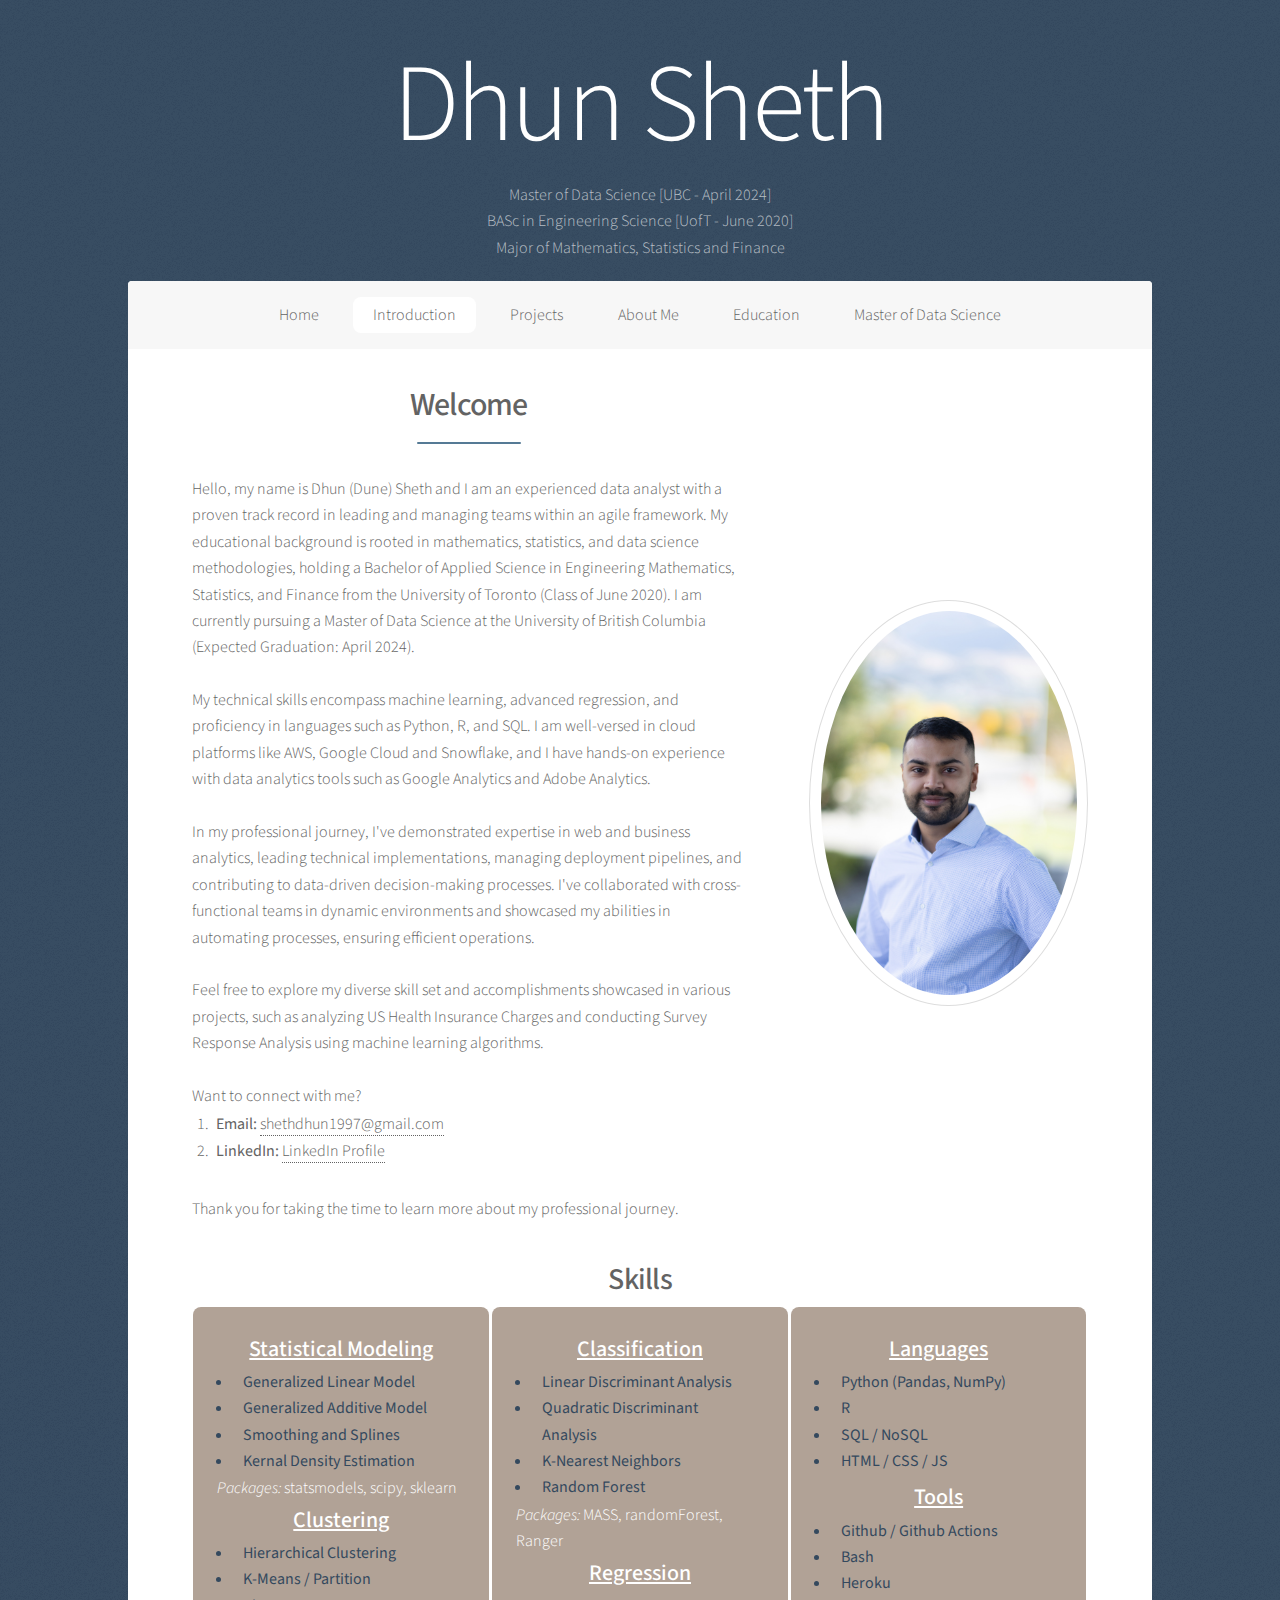
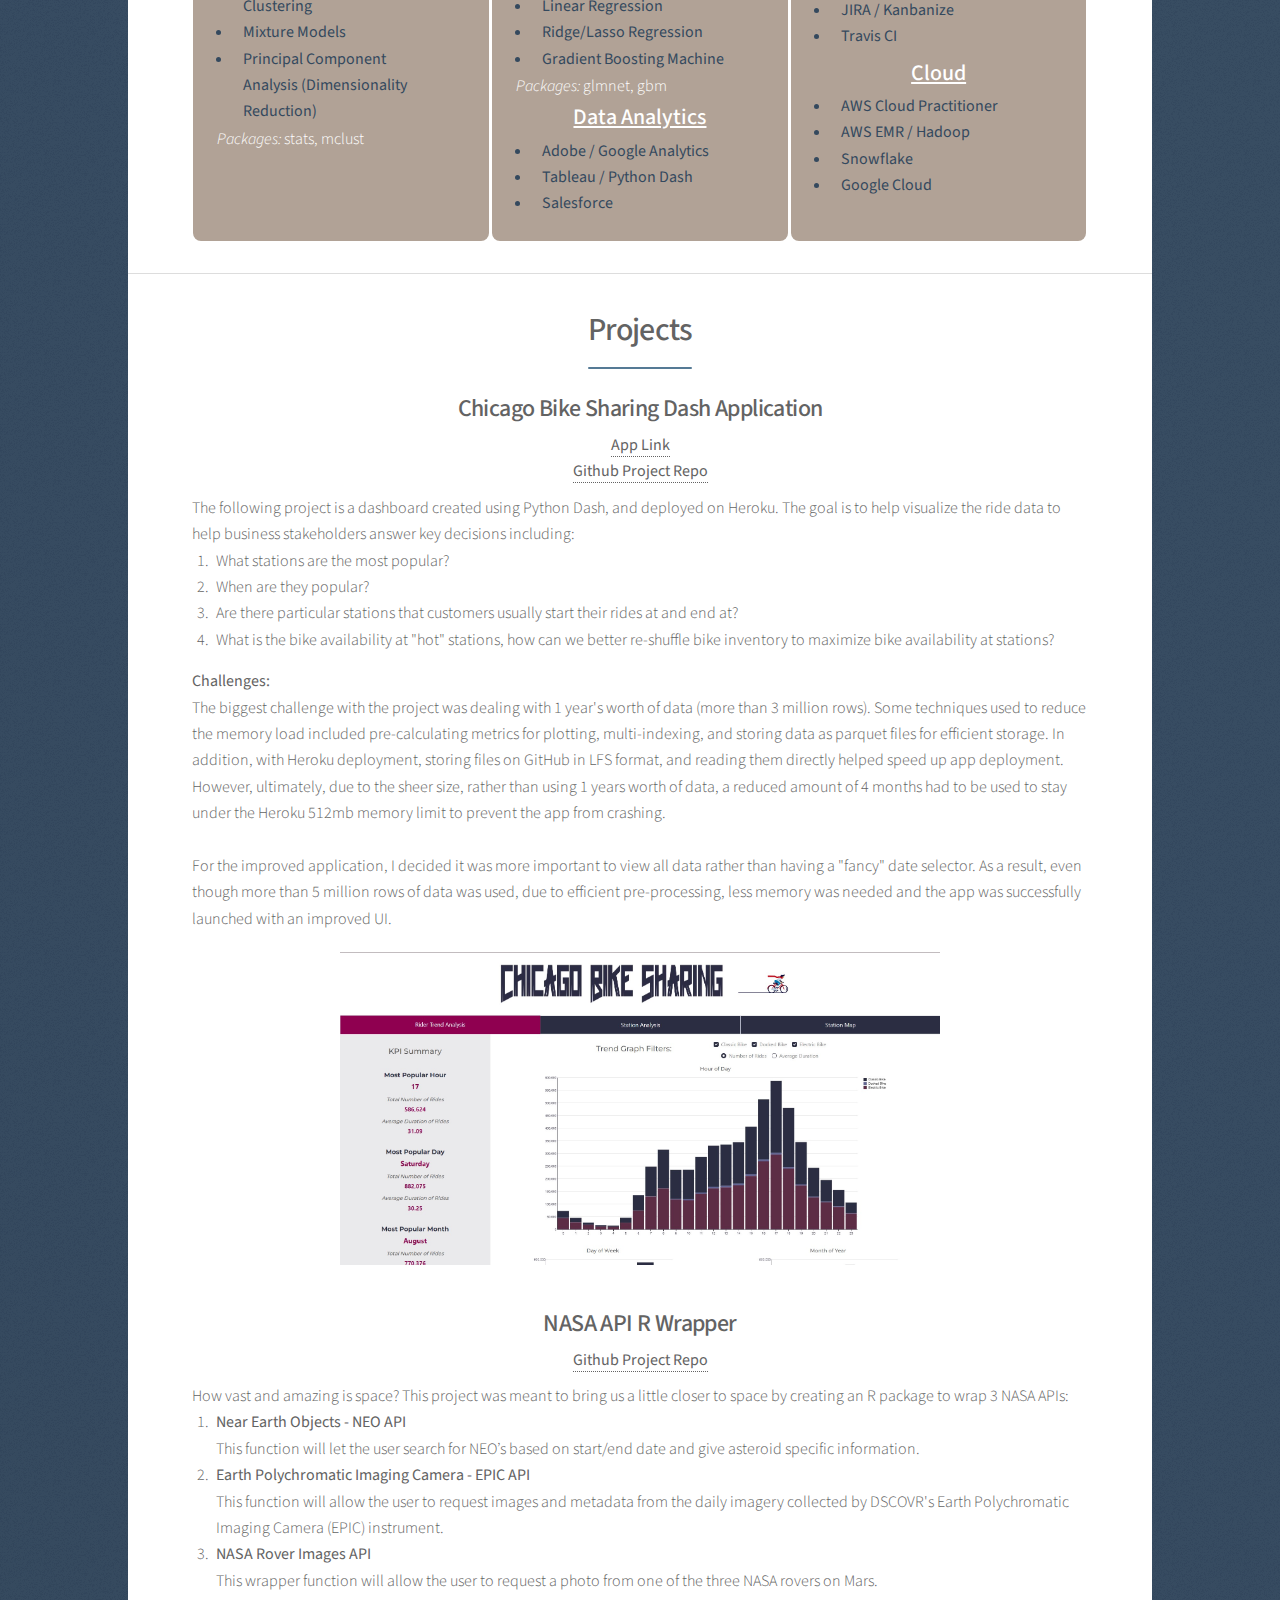
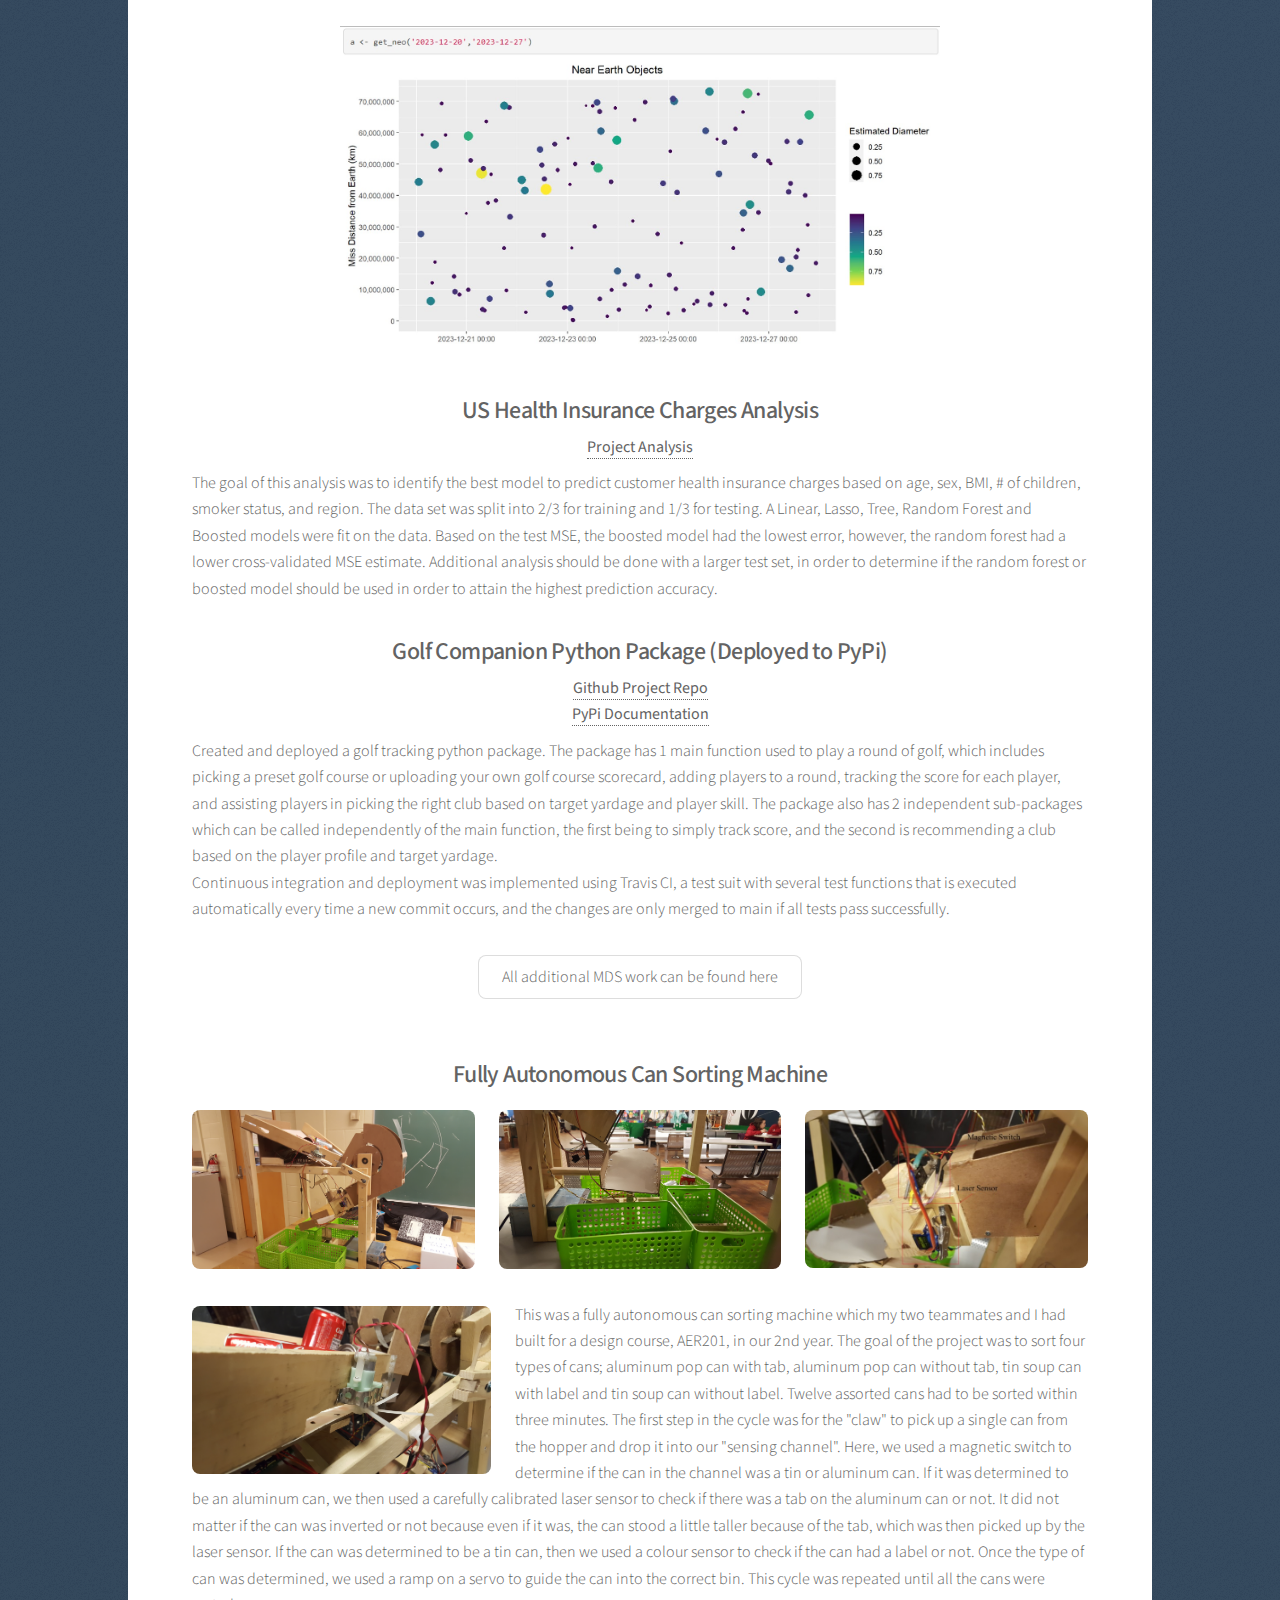
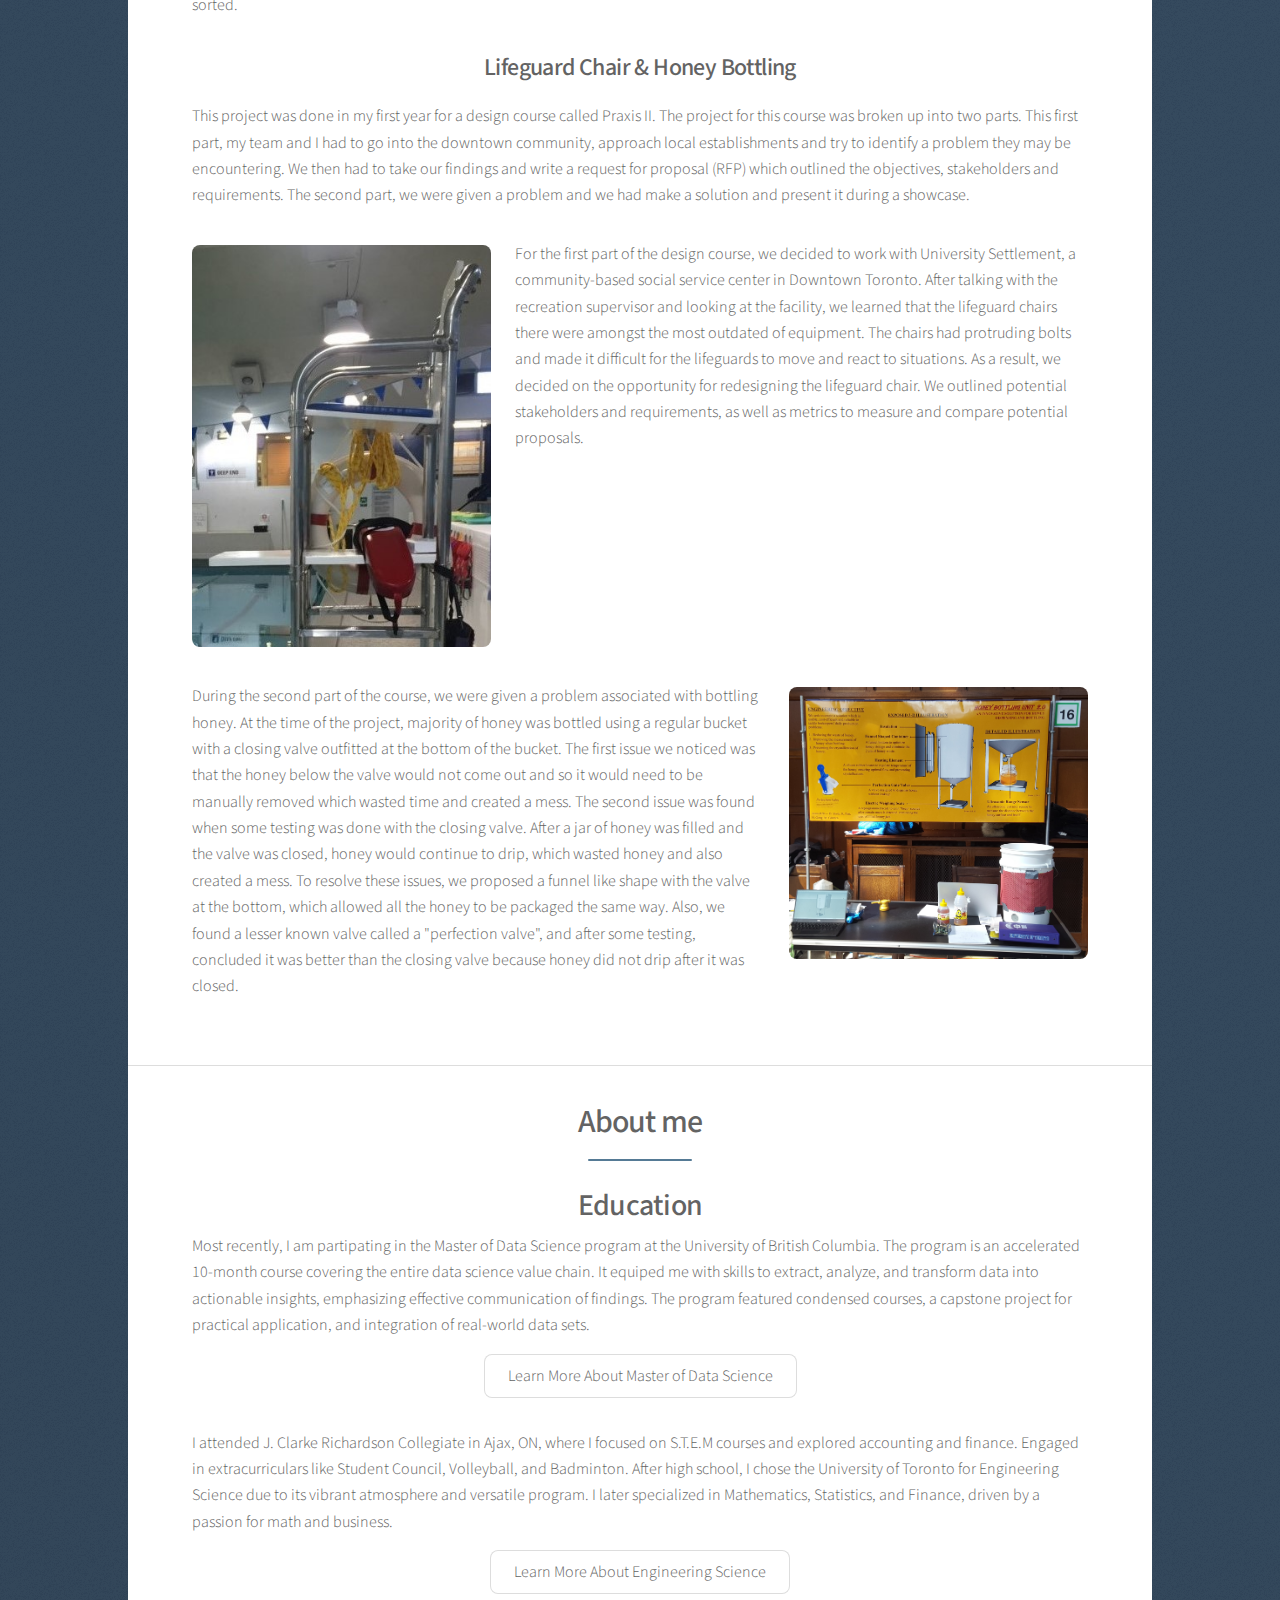
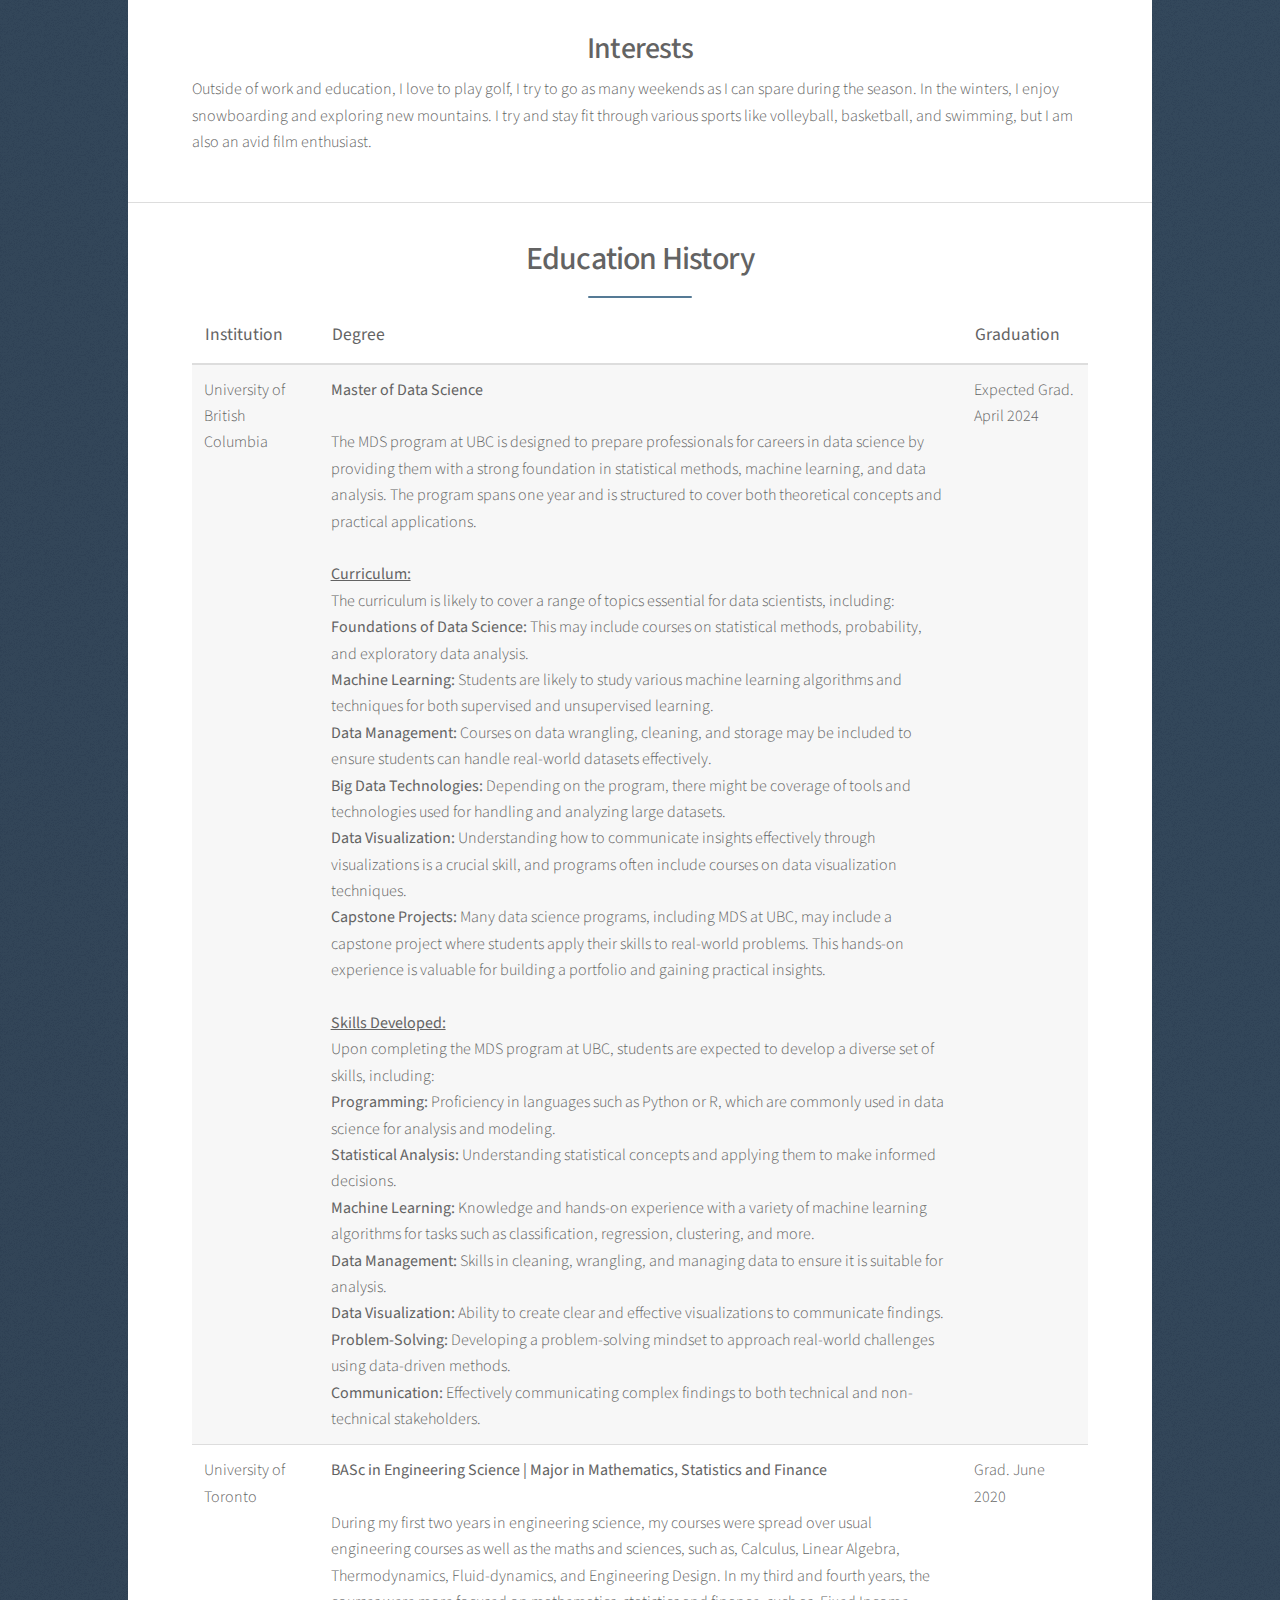
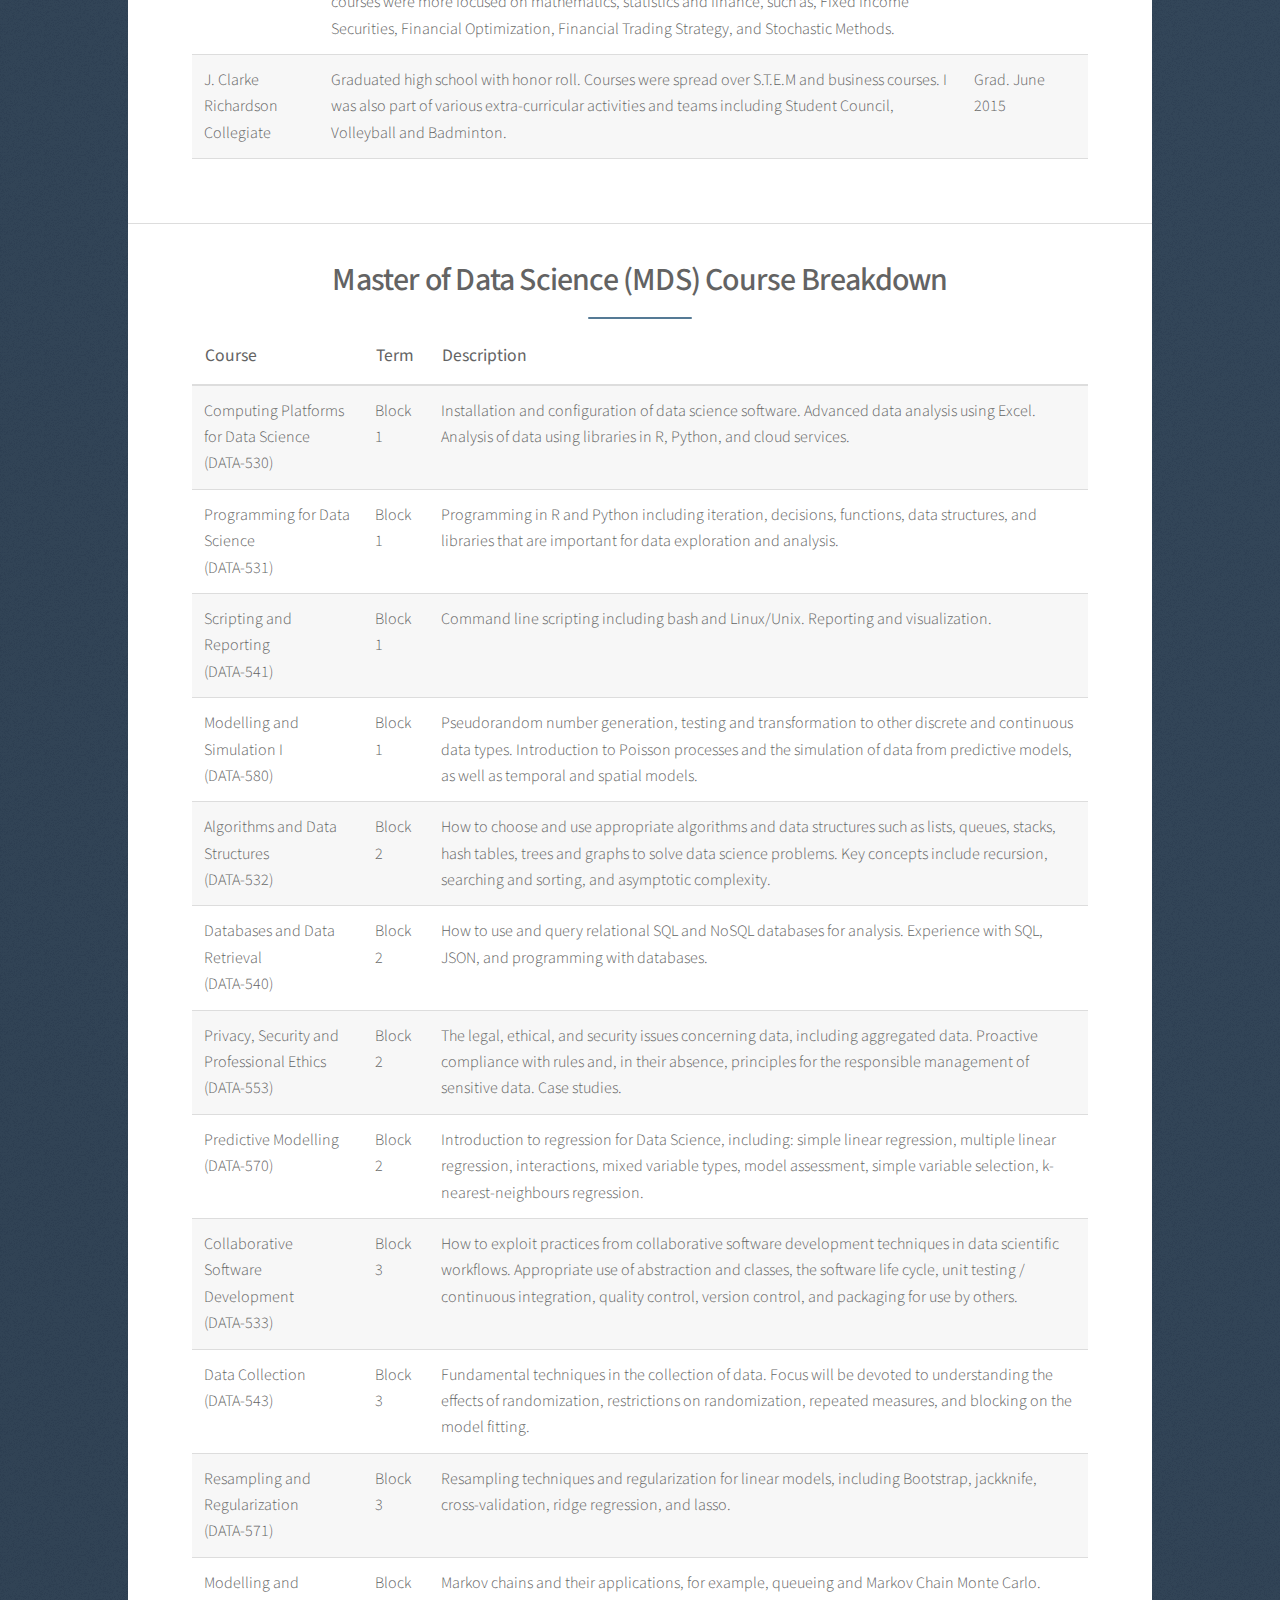
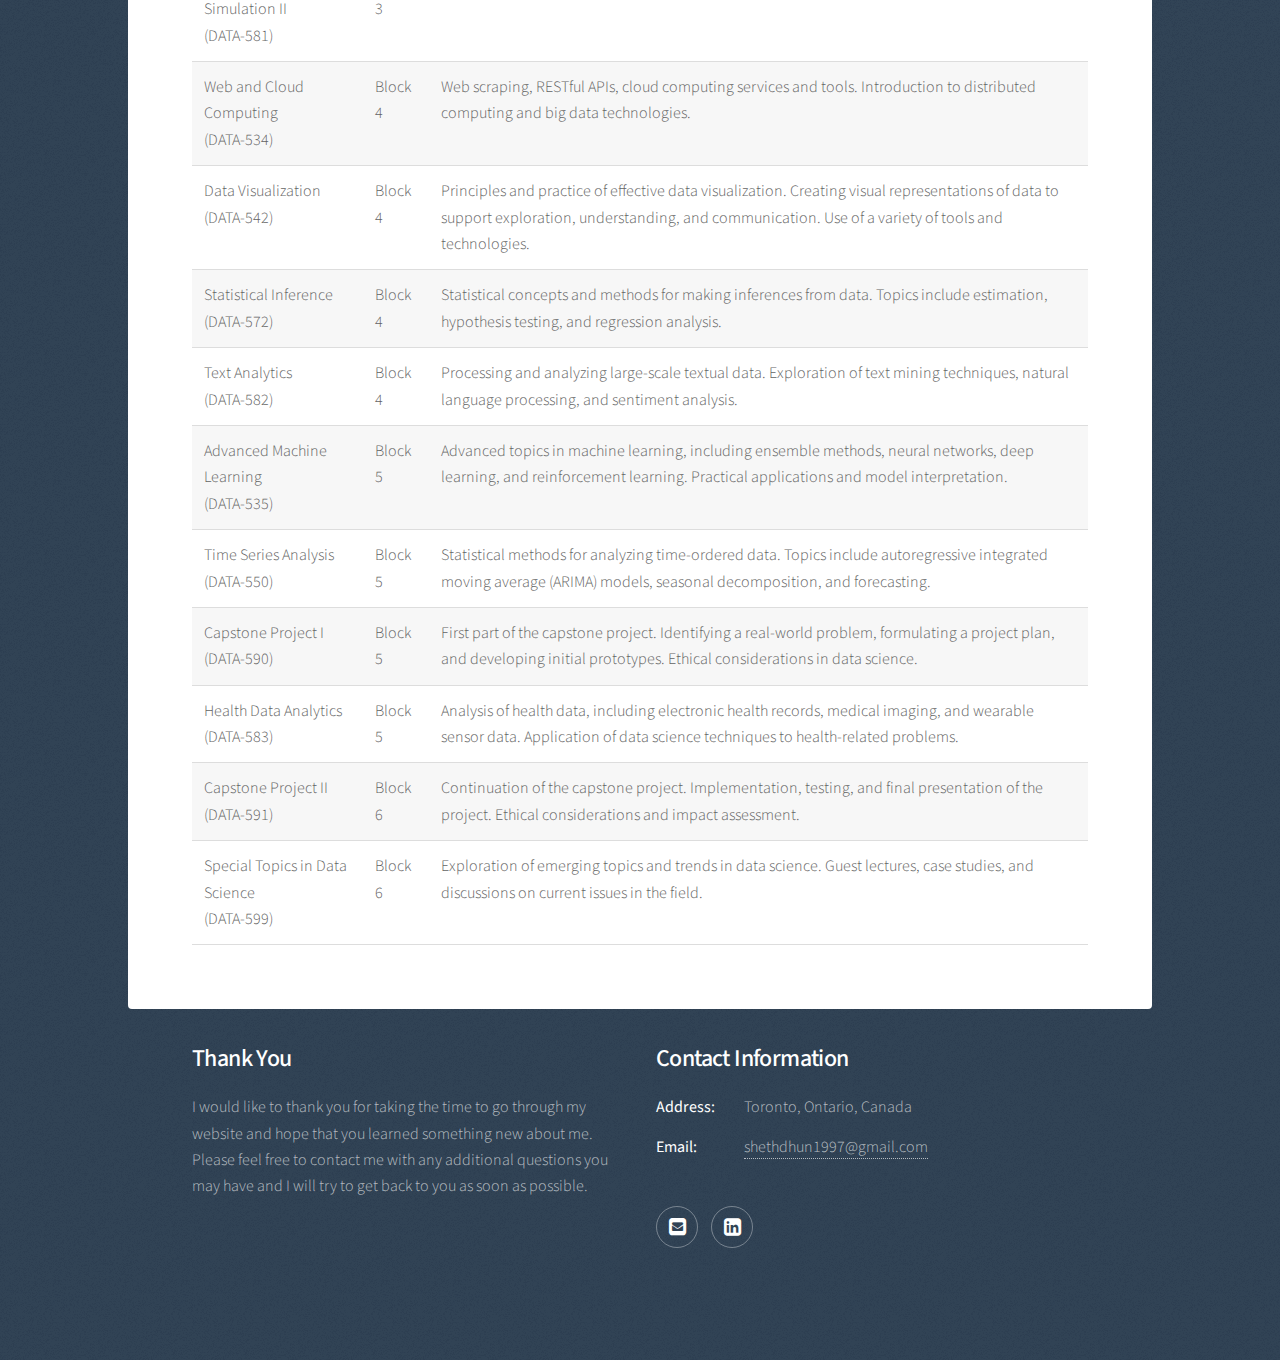
<file: index.html>
<!DOCTYPE HTML>
<!--

-->
<html>
	<link rel="shortcut icon" href="images/logo111.png"/>
	<head>
		<!-- Global site tag (gtag.js) - Google Analytics -->
<script async src="https://www.googletagmanager.com/gtag/js?id=UA-111649200-1"></script>
<script>
  window.dataLayer = window.dataLayer || [];
  function gtag(){dataLayer.push(arguments);}
  gtag('js', new Date());

  gtag('config', 'UA-111649200-1');
</script>

		<title>Dhun Sheth</title>
		<meta charset="utf-8" />
		<meta name="viewport" content="width=device-width, initial-scale=1" />
		<link rel="stylesheet" href="assets/css/main.css" />
    <style>
        #header {
            margin-top: 20px; /* Adjust the value to reduce the margin as needed */
        }
    </style>
	</head>
	<body>

		<!-- Wrapper -->
			<div id="wrapper">

				<!-- Header -->
					<header id="header" class="alt" style="padding-top: 20px; padding-bottom: 20px;">
						<h1 style="font-size: 110px; margin-bottom: 10px; font-weight: 300;">Dhun Sheth</h1>
						<small>Master of Data Science [UBC - April 2024]</small><br> 
            			<small>BASc in Engineering Science [UofT - June 2020]</small><br>
            			<small>Major of Mathematics, Statistics and Finance</small>
					</header>

				<!-- Nav -->
					<nav id="nav">
						<ul>
							<li><a href="#header" class="active">Home</a></li>
							<li><a href="#intro" >Introduction</a></li>
							<li><a href="#cta">Projects</a></li>
							<li><a href="#about">About Me</a></li>
							<li><a href="#education">Education</a></li>
							<li><a href="#mds">Master of Data Science</a></li>
							<!--
							<li><a href="#cta">Projects</a></li>
							-->
						</ul>
					</nav>

				<!-- Main -->
					<div id="main">

						<!-- Introduction -->
							<section id="intro" class="main special" style="padding-top:32px;">
								<div class="spotlight">
									<div class="content">
										<header class="major">
											<h2>Welcome</h2>
										</header>
									<p style="text-align: left; margin-bottom:2px;">
										Hello, my name is Dhun (Dune) Sheth and I am an experienced data analyst with a proven track record in leading and managing teams within an agile framework. My educational background is rooted in mathematics, statistics, and data science methodologies, holding a Bachelor of Applied Science in Engineering Mathematics, Statistics, and Finance from the University of Toronto (Class of June 2020). I am currently pursuing a Master of Data Science at the University of British Columbia (Expected Graduation: April 2024). 
										<br><br>

										My technical skills encompass machine learning, advanced regression, and proficiency in languages such as Python, R, and SQL. I am well-versed in cloud platforms like AWS, Google Cloud and Snowflake, and I have hands-on experience with data analytics tools such as Google Analytics and Adobe Analytics. <br><br>

										In my professional journey, I've demonstrated expertise in web and business analytics, leading technical implementations, managing deployment pipelines, and contributing to data-driven decision-making processes. I've collaborated with cross-functional teams in dynamic environments and showcased my abilities in automating processes, ensuring efficient operations. <br><br>
 
										Feel free to explore my diverse skill set and accomplishments showcased in various projects, such as analyzing US Health Insurance Charges and conducting Survey Response Analysis using machine learning algorithms. <br><br>

										Want to connect with me?
									</p>
										<ol style="text-align:left; margin-bottom:32px">
											<li><strong>Email:</strong> <a href="mailto:shethdhun1997@gmail.com">shethdhun1997@gmail.com</a></li>
											<li><strong>LinkedIn:</strong> <a href="https://www.linkedin.com/in/dhun-sheth">LinkedIn Profile</a> </li>
										</ol>
									<p style="text-align: left; margin-bottom:2px;">
										Thank you for taking the time to learn more about my professional journey. 

									</p>
									</div>
									<span class="image"><img src="images/pic1.jpg" alt="" /></span>
								</div>


									<h3 style="font-size:30px; margin-bottom:5px; margin-top:5px;">Skills</h3>
									<div style="display: flex; justify-content: space-around;">
										<ul class="statistics" style="width:33%; margin-bottom: 0;">
											<li class="style5">
												<!-- <h3 style="color: #FFFFFF; text-align: center; margin-bottom: 0; font-size: 18px;"><strong>Technical</strong></h3>  -->
													<p style="margin-top: 0; padding-top:0; margin-bottom: 2px; padding-bottom: 0; text-align: center; font-size: 22px; font-weight:500;"><u>Statistical Modeling</u><br></p>
													<ul style="margin-bottom:0;">
														<li style="padding-left: 10px; padding-top: 0; padding-bottom:0; color: #34495e; font-weight: 400;">Generalized Linear Model
														<li style="padding-left: 10px; padding-top: 0; padding-bottom:0; color: #34495e; font-weight: 400;">Generalized Additive Model
														<li style="padding-left: 10px; padding-top: 0; padding-bottom:0; color: #34495e; font-weight: 400;">Smoothing and Splines
														<li style="padding-left: 10px; padding-top: 0; padding-bottom:0; color: #34495e; font-weight: 400;">Kernal Density Estimation
													</ul>			
													<p style="margin-top: 0; padding-top:1px; margin-bottom: 0px;"><i>Packages: </i> statsmodels, scipy, sklearn		

													<p style="margin-top: 0; padding-top:0; margin-bottom: 2px; padding-bottom: 0; font-size: 22px; text-align: center; font-weight:500;"><u>Clustering</u><br></p>
													<ul style="margin-bottom:0">
														<li style="padding-left: 10px; padding-top: 0; padding-bottom:0; color: #34495e; font-weight: 400;">Hierarchical Clustering
														<li style="padding-left: 10px; padding-top: 0; padding-bottom:0; color: #34495e; font-weight: 400;">K-Means / Partition Clustering
														<li style="padding-left: 10px; padding-top: 0; padding-bottom:0; color: #34495e; font-weight: 400;">Mixture Models
														<li style="padding-left: 10px; padding-top: 0; padding-bottom:0; color: #34495e; font-weight: 400;">Principal Component Analysis (Dimensionality Reduction)
													</ul>			
													<p style="margin-top: 0; padding-top:1px; margin-bottom: 2px;"><i>Packages: </i> stats, mclust

											</li>
										</ul>

										<ul class="statistics" style="width:33%; margin-bottom: 0;">
											<li class="style5">
												<!-- <h3 style="color: #FFFFFF; text-align: center; margin-bottom: 0; font-size: 18px;"><strong>Technical</strong></h3>  -->
													<p style="margin-top: 0; padding-top:0; margin-bottom: 2px; padding-bottom: 0; font-size: 22px; text-align: center; font-weight:500;"><u>Classification</u><br></p>
													<ul style="margin-bottom:0">
														<li style="padding-left: 10px; padding-top: 0; padding-bottom:0; color: #34495e; font-weight: 400;">Linear Discriminant Analysis
														<li style="padding-left: 10px; padding-top: 0; padding-bottom:0; color: #34495e; font-weight: 400;">Quadratic Discriminant Analysis
														<li style="padding-left: 10px; padding-top: 0; padding-bottom:0; color: #34495e; font-weight: 400;">K-Nearest Neighbors
														<li style="padding-left: 10px; padding-top: 0; padding-bottom:0; color: #34495e; font-weight: 400;">Random Forest
													</ul>			
													<p style="margin-top: 0; padding-top:1px; margin-bottom: 0px;"><i>Packages: </i> MASS, randomForest, Ranger		

													<p style="margin-top: 0; padding-top:0; margin-bottom: 2px; padding-bottom: 0; font-size: 22px; text-align: center; font-weight:500;"><u>Regression</u><br></p>
													<ul style="margin-bottom:0">
														<li style="padding-left: 10px; padding-top: 0; padding-bottom:0; color: #34495e; font-weight: 400;">Linear Regression
														<li style="padding-left: 10px; padding-top: 0; padding-bottom:0; color: #34495e; font-weight: 400;">Ridge/Lasso Regression
														<li style="padding-left: 10px; padding-top: 0; padding-bottom:0; color: #34495e; font-weight: 400;">Gradient Boosting Machine
													</ul>			
													<p style="margin-top: 0; padding-top:1px; margin-bottom: 0px;"><i>Packages: </i> glmnet, gbm	

													<p style="margin-top: 0; padding-top:0; margin-bottom: 2px; padding-bottom: 0; font-size: 22px; text-align: center; font-weight:500;"><u>Data Analytics</u><br></p>
													<ul style="margin-bottom:0">
														<li style="padding-left: 10px; padding-top: 0; padding-bottom:0; color: #34495e; font-weight: 400;">Adobe / Google Analytics
														<li style="padding-left: 10px; padding-top: 0; padding-bottom:0; color: #34495e; font-weight: 400;">Tableau / Python Dash
														<li style="padding-left: 10px; padding-top: 0; padding-bottom:0; color: #34495e; font-weight: 400;">Salesforce
													</ul>
											</li>
										</ul>

										<ul class="statistics" style="width:33%; margin-bottom: 0;">
											<li class="style5">
												<!-- <h3 style="color: #FFFFFF; text-align: center; margin-bottom: 0; font-size: 18px;"><strong>Technical</strong></h3>  -->
													<p style="margin-top: 0; padding-top:0; margin-bottom: 2px; padding-bottom: 0; text-align: center; font-size: 22px; font-weight:500;"><u>Languages</u><br></p>
													<ul style="margin-bottom:0;">
														<li style="padding-left: 10px; padding-top: 0; padding-bottom:0; color: #34495e; font-weight: 400;">Python (Pandas, NumPy)
														<li style="padding-left: 10px; padding-top: 0; padding-bottom:0; color: #34495e; font-weight: 400;">R
														<li style="padding-left: 10px; padding-top: 0; padding-bottom:0; color: #34495e; font-weight: 400;">SQL / NoSQL
														<li style="padding-left: 10px; padding-top: 0; padding-bottom:0; color: #34495e; font-weight: 400;">HTML / CSS / JS
													</ul>	

													<p style="margin-top: 5px; padding-top:0; margin-bottom: 2px; padding-bottom: 0; font-size: 22px; text-align: center; font-weight:500;"><u>Tools</u><br></p>
													<ul style="margin-bottom:0">
														<li style="padding-left: 10px; padding-top: 0; padding-bottom:0; color: #34495e; font-weight: 400;">Github / Github Actions
														<li style="padding-left: 10px; padding-top: 0; padding-bottom:0; color: #34495e; font-weight: 400;">Bash
														<li style="padding-left: 10px; padding-top: 0; padding-bottom:0; color: #34495e; font-weight: 400;">Heroku
														<li style="padding-left: 10px; padding-top: 0; padding-bottom:0; color: #34495e; font-weight: 400;">JIRA / Kanbanize
														<li style="padding-left: 10px; padding-top: 0; padding-bottom:0; color: #34495e; font-weight: 400;">Travis CI
													</ul>

													<p style="margin-top: 5px; padding-top:0; margin-bottom: 2px; padding-bottom: 0; font-size: 22px; text-align: center; font-weight:500;"><u>Cloud</u><br></p>
													<ul style="margin-bottom:0">
														<li style="padding-left: 10px; padding-top: 0; padding-bottom:0; color: #34495e; font-weight: 400;">AWS Cloud Practitioner
														<li style="padding-left: 10px; padding-top: 0; padding-bottom:0; color: #34495e; font-weight: 400;">AWS EMR / Hadoop
														<li style="padding-left: 10px; padding-top: 0; padding-bottom:0; color: #34495e; font-weight: 400;">Snowflake
														<li style="padding-left: 10px; padding-top: 0; padding-bottom:0; color: #34495e; font-weight: 400;">Google Cloud
													</ul>

											</li>
										</ul>

									</div>
							</section>

							<section id="cta" class="main special" style="padding-top:32px;">
								<header class="major" style="margin-bottom: 0;">
									<h2>Projects</h2> 
								</header>


									<h2 style="margin-top: 2px; padding-top:0; margin-bottom:5px;">Chicago Bike Sharing Dash Application</h2>
									<b> <a href="https://bike-sharing-py-dashapp-44627a5faee5.herokuapp.com/" target="_blank">App Link</a></b><br>
									<b> <a href="https://github.com/Dhunsheth/bike-sharing-dashapp-heroku" target="_blank">Github Project Repo</a></b><br>

									<p style="text-align: left; margin-bottom: 0; padding-top: 10px;">
										The following project is a dashboard created using Python Dash, and deployed on Heroku. The goal is to help visualize the ride data to help business stakeholders answer key decisions including: 
									</p>
										<ol style="text-align:left; margin-bottom: 15px;">
											<li>What stations are the most popular?</li>
											<li>When are they popular?</li>
											<li>Are there particular stations that customers usually start their rides at and end at?</li>
											<li>What is the bike availability at "hot" stations, how can we better re-shuffle bike inventory to maximize bike availability at stations?</li>
										</ol>
									<p style="text-align: left; margin-bottom: 20px;">
										<strong>Challenges:</strong> <br>
										The biggest challenge with the project was dealing with 1 year's worth of data (more than 3 million rows). Some techniques used to reduce the memory load included pre-calculating metrics for plotting, multi-indexing, and storing data as parquet files for efficient storage. In addition, with Heroku deployment, storing files on GitHub in LFS format, and reading them directly helped speed up app deployment. However, ultimately, due to the sheer size, rather than using 1 years worth of data, a reduced amount of 4 months had to be used to stay under the Heroku 512mb memory limit to prevent the app from crashing. <br> <br>

										For the improved application, I decided it was more important to view all data rather than having a "fancy" date selector. As a result, even though more than 5 million rows of data was used, due to efficient pre-processing, less memory was needed and the app was successfully launched with an improved UI.
									</p>

							        <div style="text-align: center; padding-top:0; padding-bottom: 30px;">
							                <img src="images/dash_app_v2.jpg" alt="" style="width: 600px; height: auto;" />
							        </div>

									<h2 style="margin-top: 2px; padding-top:0; margin-bottom:5px;">NASA API R Wrapper</h2>
									<b> <a href="https://github.com/Dhunsheth/nasa_R_wrapper" target="_blank">Github Project Repo</a></b><br>

									<p style="text-align: left; margin-bottom: 0; padding-top: 10px;">
										How vast and amazing is space? This project was meant to bring us a little closer to space by creating an R package to wrap 3 NASA APIs: 
									</p>
									<ol style="text-align:left;">
									    <li>
									        <strong>Near Earth Objects - NEO API</strong>
									        <p style="margin-bottom: 0;">This function will let the user search for NEO’s based on start/end date and give asteroid specific information.</p>
									    </li>
									    <li>
									        <strong>Earth Polychromatic Imaging Camera - EPIC API</strong>
									        <p style="margin-bottom: 0;">This function will allow the user to request images and metadata from the daily imagery collected by DSCOVR's Earth Polychromatic Imaging Camera (EPIC) instrument.</p>
									    </li>
									    <li>
									        <strong>NASA Rover Images API</strong>
									        <p style="margin-bottom: 0;">This wrapper function will allow the user to request a photo from one of the three NASA rovers on Mars.</p>
									    </li>
									</ol>

							        <div style="text-align: center; padding-top:0; padding-bottom: 30px;">
							                <img src="images/neo_image.jpg" alt="" style="width: 600px; height: auto;" />
							        </div>

																		

									<h2 style="margin-top: 2px; padding-top:0; margin-bottom:5px;">US Health Insurance Charges Analysis</h2>
									<b> <a href="https://dhunsheth.github.io/US_Health_Charges_Analysis/" target="_blank">Project Analysis</a></b><br>

									<p style="text-align: left; padding-top: 10px;">
										The goal of this analysis was to identify the best model to predict customer health insurance charges based on age, sex, BMI, # of children, smoker status, and region. The data set was split into 2/3 for training and 1/3 for testing. A Linear, Lasso, Tree, Random Forest and Boosted models were fit on the data. Based on the test MSE, the boosted model had the lowest error, however, the random forest had a lower cross-validated MSE estimate. Additional analysis should be done with a larger test set, in order to determine if the random forest or boosted model should be used in order to attain the highest prediction accuracy. 
									</p>


									<h2 style="margin-top: 2px; padding-top:0; margin-bottom:5px;">Golf Companion Python Package (Deployed to PyPi)</h2>
									<b> <a href="https://github.com/Dhunsheth/data_533_group_project" target="_blank">Github Project Repo</a></b><br>
									<b><a href="https://pypi.org/project/golf-companion-533-app/" target="_blank">PyPi Documentation</a></b> <br>

									<p style="text-align: left; padding-top: 10px;">
									Created and deployed a golf tracking python package. The package has 1 main function used to play a round of golf, which includes picking a preset golf course or uploading your own golf course scorecard, adding players to a round, tracking the score for each player, and assisting players in picking the right club based on target yardage and player skill. The package also has 2 independent sub-packages which can be called independently of the main function, the first being to simply track score, and the second is recommending a club based on the player profile and target yardage. <br>

									Continuous integration and deployment was implemented using Travis CI, a test suit with several test functions that is executed automatically every time a new commit occurs, and the changes are only merged to main if all tests pass successfully.
									</p>

									<ul class="actions">
										<li><a href="https://github.com/Dhunsheth/UBC_MDS_Program" target="_blank" class="button">All additional MDS work can be found here</a></li>
									</ul>
									<br>

									<h2>Fully Autonomous Can Sorting Machine</h2>


										<div class="box alt">
											<div class="row uniform">
												<div class="4u"><span class="image fit"><img src="images/pro11.jpg" alt="" /></span></div>
												<div class="4u"><span class="image fit"><img src="images/pro12.jpg" alt="" /></span></div>
												<div class="4u$"><span class="image fit"><img src="images/pro13.jpg" alt="" /></span></div>
											</div>
										</div>


										<p style="text-align: left;"><span class=" 4u image left"><img src="images/pro14.jpg" alt="" /></span>
										This was a fully autonomous can sorting machine which my two teammates and I had built for a design course, AER201, in our 2nd year. The goal of the project was to sort four types of cans; aluminum pop can with tab, aluminum pop can without tab, tin soup can with label and tin soup can without label. Twelve assorted cans had to be sorted within three minutes. The first step in the cycle was for the "claw" to pick up a single can from the hopper and drop it into our "sensing channel". Here, we used a magnetic switch to determine if the can in the channel was a tin or aluminum can. If it was determined to be an aluminum can, we then used a carefully calibrated laser sensor to check if there was a tab on the aluminum can or not. It did not matter if the can was inverted or not because even if it was, the can stood a little taller because of the tab, which was then picked up by the laser sensor. If the can was determined to be a tin can, then we used a colour sensor to check if the can had a label or not. Once the type of can was determined, we used a ramp on a servo to guide the can into the correct bin. This cycle was repeated until all the cans were sorted. 
										</p> 

										<h2>Lifeguard Chair &amp; Honey Bottling</h2>

										<p style="text-align: left;">
										This project was done in my first year for a design course called Praxis II. The project for this course was broken up into two parts. This first part, my team and I had to go into the downtown community, approach local establishments and try to identify a problem they may be encountering. We then had to take our findings and write a request for proposal (RFP) which outlined the objectives, stakeholders and requirements. The second part, we were given a problem and we had make a solution and present it during a showcase.
										</p>

										<p style="text-align: left;"><span class=" 4u image left"><img src="images/pro21.jpg" alt="" /></span> For the first part of the design course, we decided to work with University Settlement, a community-based social service center in Downtown Toronto. After talking with the recreation supervisor and looking at the facility, we learned that the lifeguard chairs there were amongst the most outdated of equipment. The chairs had protruding bolts and made it difficult for the lifeguards to move and react to situations. As a result, we decided on the opportunity for redesigning the lifeguard chair. We outlined potential stakeholders and requirements, as well as metrics to measure and compare potential proposals. 
										</p>

										
										<div class="box alt">
											<div class="row uniform">
												
												<p style="text-align: left;"><span class=" 4u image right"><img class="myslide" src="images/pro22.jpg" alt="" /></span> During the second part of the course, we were given a problem associated with bottling honey. At the time of the project, majority of honey was bottled using a regular bucket with a closing valve outfitted at the bottom of the bucket. The first issue we noticed was that the honey below the valve would not come out and so it would need to be manually removed which wasted time and created a mess. The second issue was found when some testing was done with the closing valve. After a jar of honey was filled and the valve was closed, honey would continue to drip, which wasted honey and also created a mess. To resolve these issues, we proposed a funnel like shape with the valve at the bottom, which allowed all the honey to be packaged the same way. Also, we found a lesser known valve called a "perfection valve", and after some testing, concluded it was better than the closing valve because honey did not drip after it was closed.  
												</p>
											
											</div>
										</div>
							</section>

							<section id="about" class="main special" style="padding-top:32px;">
									<header class="major">
										<h2>About me</h2>
									</header>
										<h3 style="font-size:30px; margin-bottom:5px; margin-top:5px;">Education</h3>
										<p style="text-align: left; margin-bottom: 15px">
											Most recently, I am partipating in the Master of Data Science program at the University of British Columbia. The program is an accelerated 10-month course covering the entire data science value chain. It equiped me with skills to extract, analyze, and transform data into actionable insights, emphasizing effective communication of findings. The program featured condensed courses, a capstone project for practical application, and integration of real-world data sets.

											<ul class="actions">
											<li><a href="https://masterdatascience.ubc.ca/programs" target="_blank" class="button">Learn More About Master of Data Science</a></li>
											</ul>
										</p>
										<p style="text-align: left; margin-bottom: 15px">
											I attended J. Clarke Richardson Collegiate in Ajax, ON, where I focused on S.T.E.M courses and explored accounting and finance. Engaged in extracurriculars like Student Council, Volleyball, and Badminton. After high school, I chose the University of Toronto for Engineering Science due to its vibrant atmosphere and versatile program. I later specialized in Mathematics, Statistics, and Finance, driven by a passion for math and business.

											<ul class="actions">
											<li><a href="http://engsci.utoronto.ca/explore_our_program/about_engsci/" target="_blank" class="button">Learn More About Engineering Science</a></li>
											</ul>
										</p>
										<h3 style="font-size:30px; margin-bottom:5px; margin-top:5px;">Interests</h3>
										<p style="text-align: left; margin-bottom: 15px">
											Outside of work and education, I love to play golf, I try to go as many weekends as I can spare during the season. In the winters, I enjoy snowboarding and exploring new mountains. I try and stay fit through various sports like volleyball, basketball, and swimming, but I am also an avid film enthusiast.
										</p>
							</section>

							<section id="education" class="main special" style="padding-top:32px;">
								<header class="major">
									<h2>Education History</h2>
								</header>
										<div class="table-wrapper">
											<table>
												<thead>
													<tr>
														<th>Institution</th>
														<th>Degree</th>
														<th>Graduation</th>
													</tr>
												</thead>
												<tbody>
														<td>University of British Columbia </td>
														<td>
														<b>Master of Data Science </b><br><br>
														

														The MDS program at UBC is designed to prepare professionals for careers in data science by providing them with a strong foundation in statistical methods, machine learning, and data analysis. The program spans one year and is structured to cover both theoretical concepts and practical applications. <br>

												<br><b><u>Curriculum:</u></b> <br>
												The curriculum is likely to cover a range of topics essential for data scientists, including:<br>

												<b>Foundations of Data Science: </b> This may include courses on statistical methods, probability, and exploratory data analysis.<br>

												<b>Machine Learning: </b> Students are likely to study various machine learning algorithms and techniques for both supervised and unsupervised learning.<br>

												<b>Data Management: </b> Courses on data wrangling, cleaning, and storage may be included to ensure students can handle real-world datasets effectively.<br>

												<b>Big Data Technologies:</b> Depending on the program, there might be coverage of tools and technologies used for handling and analyzing large datasets.<br>
												<b>Data Visualization: </b> Understanding how to communicate insights effectively through visualizations is a crucial skill, and programs often include courses on data visualization techniques.<br>

												<b>Capstone Projects: </b> Many data science programs, including MDS at UBC, may include a capstone project where students apply their skills to real-world problems. This hands-on experience is valuable for building a portfolio and gaining practical insights.<br>
												<br>
												<b><u>Skills Developed:</u></b><br>
												Upon completing the MDS program at UBC, students are expected to develop a diverse set of skills, including:<br>

												<b>Programming:</b> Proficiency in languages such as Python or R, which are commonly used in data science for analysis and modeling.<br>

												<b>Statistical Analysis:</b> Understanding statistical concepts and applying them to make informed decisions.<br>

												<b>Machine Learning:</b> Knowledge and hands-on experience with a variety of machine learning algorithms for tasks such as classification, regression, clustering, and more.<br>

												<b>Data Management:</b> Skills in cleaning, wrangling, and managing data to ensure it is suitable for analysis.<br>

												<b>Data Visualization:</b> Ability to create clear and effective visualizations to communicate findings.<br>

												<b>Problem-Solving:</b> Developing a problem-solving mindset to approach real-world challenges using data-driven methods.<br>

												<b>Communication:</b> Effectively communicating complex findings to both technical and non-technical stakeholders.<br>
													</td>
														<td>Expected Grad. April 2024</td>
													</tr>
													<tr>
														<td>University of Toronto </td>
														<td>
														<b>BASc in Engineering Science | 
														Major in Mathematics, Statistics and Finance </b><br><br>
														

														During my first two years in engineering science, my courses were spread over usual engineering courses as well as the maths and sciences, such as, Calculus, Linear Algebra, Thermodynamics, Fluid-dynamics, and Engineering Design. In my third and fourth years, the courses were more focused on mathematics, statistics and finance, such as, Fixed Income Securities, Financial Optimization, Financial Trading Strategy, and Stochastic Methods.
													</td>
														<td>Grad. June 2020</td>
													</tr>
													<tr>
														<td>
															J. Clarke Richardson Collegiate
														</td>
														<td>
															Graduated high school with honor roll. Courses were spread over S.T.E.M and business courses. I was also part of various extra-curricular activities and teams including Student Council, Volleyball and Badminton. 
														</td>
														<td>Grad. June 2015</td>
													</tr>
												</tbody>
											</table>
										</div>				
							</section>

							<section id="mds" class="main special" style="padding-top:32px;">
								<header class="major">
									<h2>Master of Data Science (MDS) Course Breakdown</h2>
								</header>

								<div class="table-wrapper">
											<table>
												<thead>
													<tr>
														<th>Course</th>
														<th>Term</th>
														<th>Description</th>
													</tr>
												</thead>
												<tbody>
													<!-- Block 1 -->
													<tr>
													    <td>Computing Platforms for Data Science<br> (DATA-530)</td>
													    <td>Block 1</td>
													    <td>Installation and configuration of data science software. Advanced data analysis using Excel. Analysis of data using libraries in R, Python, and cloud services.</td>
													</tr>

													<tr>
													    <td>Programming for Data Science<br> (DATA-531)</td>
													    <td>Block 1</td>
													    <td>Programming in R and Python including iteration, decisions, functions, data structures, and libraries that are important for data exploration and analysis.</td>
													</tr>

													<tr>
													    <td>Scripting and Reporting<br> (DATA-541)</td>
													    <td>Block 1 </td>
													    <td>Command line scripting including bash and Linux/Unix. Reporting and visualization.</td>
													</tr>

													<tr>
													    <td>Modelling and Simulation I<br> (DATA-580)</td>
													    <td>Block 1</td>
													    <td>Pseudorandom number generation, testing and transformation to other discrete and continuous data types. Introduction to Poisson processes and the simulation of data from predictive models, as well as temporal and spatial models.</td>
													</tr>

													<!-- Block 2 -->
													<tr>
													    <td>Algorithms and Data Structures<br> (DATA-532)</td>
													    <td>Block 2 </td>
													    <td>How to choose and use appropriate algorithms and data structures such as lists, queues, stacks, hash tables, trees and graphs to solve data science problems. Key concepts include recursion, searching and sorting, and asymptotic complexity.</td>
													</tr>

													<tr>
													    <td>Databases and Data Retrieval<br> (DATA-540)</td>
													    <td>Block 2 </td>
													    <td>How to use and query relational SQL and NoSQL databases for analysis. Experience with SQL, JSON, and programming with databases.</td>
													</tr>

													<tr>
													    <td>Privacy, Security and Professional Ethics<br> (DATA-553)</td>
													    <td>Block 2 </td>
													    <td>The legal, ethical, and security issues concerning data, including aggregated data. Proactive compliance with rules and, in their absence, principles for the responsible management of sensitive data. Case studies.</td>
													</tr>

													<tr>
													    <td>Predictive Modelling<br> (DATA-570)</td>
													    <td>Block 2 </td>
													    <td>Introduction to regression for Data Science, including: simple linear regression, multiple linear regression, interactions, mixed variable types, model assessment, simple variable selection, k-nearest-neighbours regression.</td>
													</tr>

													<!-- Block 3 -->
													<tr>
													    <td>Collaborative Software Development<br> (DATA-533)</td>
													    <td>Block 3 </td>
													    <td>How to exploit practices from collaborative software development techniques in data scientific workflows. Appropriate use of abstraction and classes, the software life cycle, unit testing / continuous integration, quality control, version control, and packaging for use by others.</td>
													</tr>

													<tr>
													    <td>Data Collection<br> (DATA-543)</td>
													    <td>Block 3 </td>
													    <td>Fundamental techniques in the collection of data. Focus will be devoted to understanding the effects of randomization, restrictions on randomization, repeated measures, and blocking on the model fitting.</td>
													</tr>

													<tr>
													    <td>Resampling and Regularization<br> (DATA-571)</td>
													    <td>Block 3 </td>
													    <td>Resampling techniques and regularization for linear models, including Bootstrap, jackknife, cross-validation, ridge regression, and lasso.</td>
													</tr>

													<tr>
													    <td>Modelling and Simulation II<br> (DATA-581)</td>
													    <td>Block 3 </td>
													    <td>Markov chains and their applications, for example, queueing and Markov Chain Monte Carlo.</td>
													</tr>

													<!-- Block 4 -->
													<tr>
													    <td>Web and Cloud Computing<br> (DATA-534)</td>
													    <td>Block 4 </td>
													    <td>Web scraping, RESTful APIs, cloud computing services and tools. Introduction to distributed computing and big data technologies.</td>
													</tr>

													<tr>
													    <td>Data Visualization<br> (DATA-542)</td>
													    <td>Block 4 </td>
													    <td>Principles and practice of effective data visualization. Creating visual representations of data to support exploration, understanding, and communication. Use of a variety of tools and technologies.</td>
													</tr>

													<tr>
													    <td>Statistical Inference<br> (DATA-572)</td>
													    <td>Block 4 </td>
													    <td>Statistical concepts and methods for making inferences from data. Topics include estimation, hypothesis testing, and regression analysis.</td>
													</tr>

													<tr>
													    <td>Text Analytics<br> (DATA-582)</td>
													    <td>Block 4 </td>
													    <td>Processing and analyzing large-scale textual data. Exploration of text mining techniques, natural language processing, and sentiment analysis.</td>
													</tr>

													<!-- Block 5 -->
													<tr>
													    <td>Advanced Machine Learning<br> (DATA-535)</td>
													    <td>Block 5 </td>
													    <td>Advanced topics in machine learning, including ensemble methods, neural networks, deep learning, and reinforcement learning. Practical applications and model interpretation.</td>
													</tr>

													<tr>
													    <td>Time Series Analysis<br> (DATA-550)</td>
													    <td>Block 5 </td>
													    <td>Statistical methods for analyzing time-ordered data. Topics include autoregressive integrated moving average (ARIMA) models, seasonal decomposition, and forecasting.</td>
													</tr>

													<tr>
													    <td>Capstone Project I<br> (DATA-590)</td>
													    <td>Block 5 </td>
													    <td>First part of the capstone project. Identifying a real-world problem, formulating a project plan, and developing initial prototypes. Ethical considerations in data science.</td>
													</tr>

													<tr>
													    <td>Health Data Analytics<br> (DATA-583)</td>
													    <td>Block 5 </td>
													    <td>Analysis of health data, including electronic health records, medical imaging, and wearable sensor data. Application of data science techniques to health-related problems.</td>
													</tr>

													<!-- Block 6 -->
													<tr>
													    <td>Capstone Project II<br> (DATA-591)</td>
													    <td>Block 6 </td>
													    <td>Continuation of the capstone project. Implementation, testing, and final presentation of the project. Ethical considerations and impact assessment.</td>
													</tr>

													<tr>
													    <td>Special Topics in Data Science<br> (DATA-599)</td>
													    <td>Block 6 </td>
													    <td>Exploration of emerging topics and trends in data science. Guest lectures, case studies, and discussions on current issues in the field.</td>
													</tr>
												</tbody>
												
											</table>
							</section>
					</div>
			
						
					<footer id="footer" style="padding-top:32px;">
						<section>
							<h2>Thank You</h2>
							<p>I would like to thank you for taking the time to go through my website and hope that you learned something new about me. Please feel free to contact me with any additional questions you may have and I will try to get back to you as soon as possible.</p>

						</section>
						<section>
							<h2>Contact Information</h2>
							<dl class="alt">
								<dt>Address:</dt>
								<dd>Toronto, Ontario, Canada</dd>
								<dt>Email:</dt>
								<dd><a href="mailto: shethdhun1997@gmail.com">shethdhun1997@gmail.com</a></dd>
							</dl>
							<ul class="icons">								
								<li><a href="mailto: shethdhun1997@gmail.com" class="icon fa-envelope-square alt"><span class="label">Email</span></a></li>
								<li><a href="https://www.linkedin.com/in/dhun-sheth-920690103/" target="_blank" class="icon fa-linkedin-square alt"><span class="label">LinkedIn</span></a></li>
							</ul>
						</section>
						<!--
						<p class="copyright">&copy; Untitled. Design: <a href="https://html5up.net">HTML5 UP</a>.</p> -->
					</footer>

			</div>

		<!-- Scripts -->
			<script src="assets/js/jquery.min.js"></script>
			<script src="assets/js/jquery.scrollex.min.js"></script>
			<script src="assets/js/jquery.scrolly.min.js"></script>
			<script src="assets/js/skel.min.js"></script>
			<script src="assets/js/util.js"></script>
			<!--[if lte IE 8]><script src="assets/js/ie/respond.min.js"></script><![endif]-->
			<script src="assets/js/main.js"></script>

	</body>
</html>
</file>
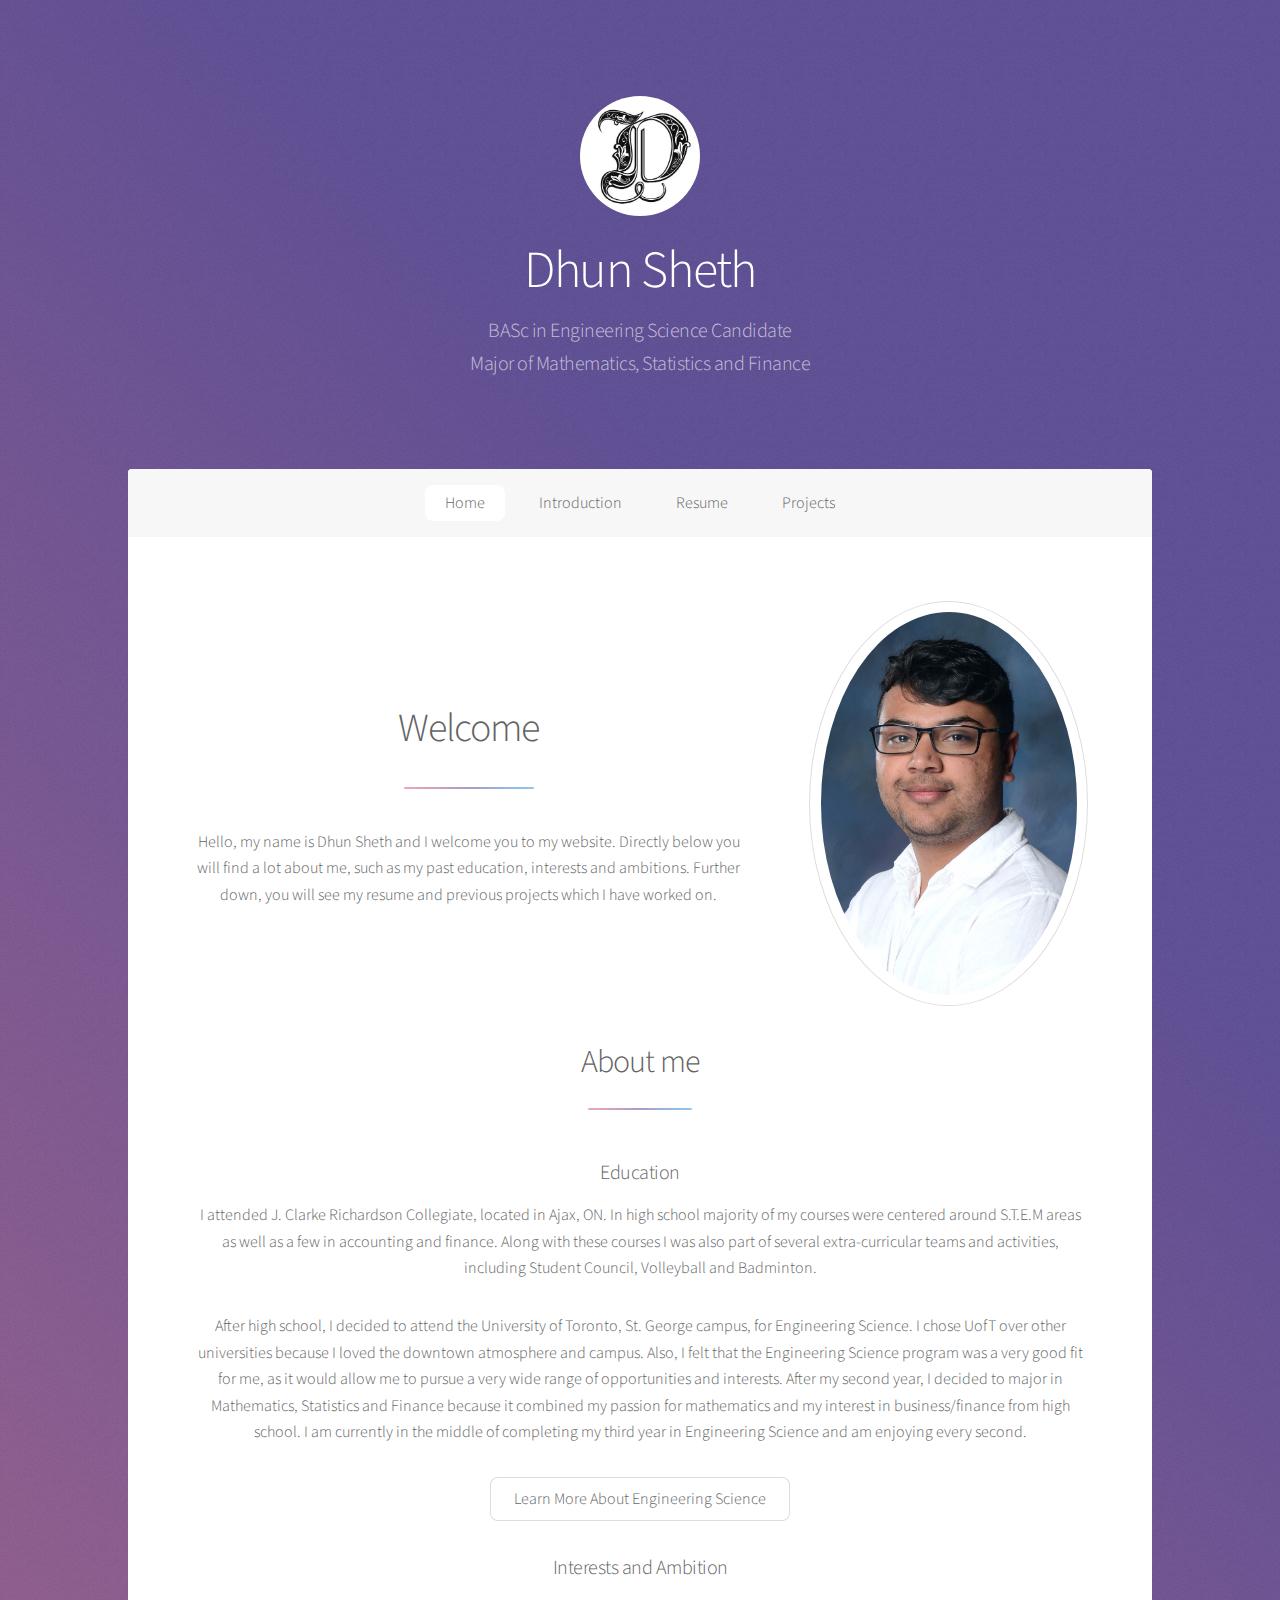
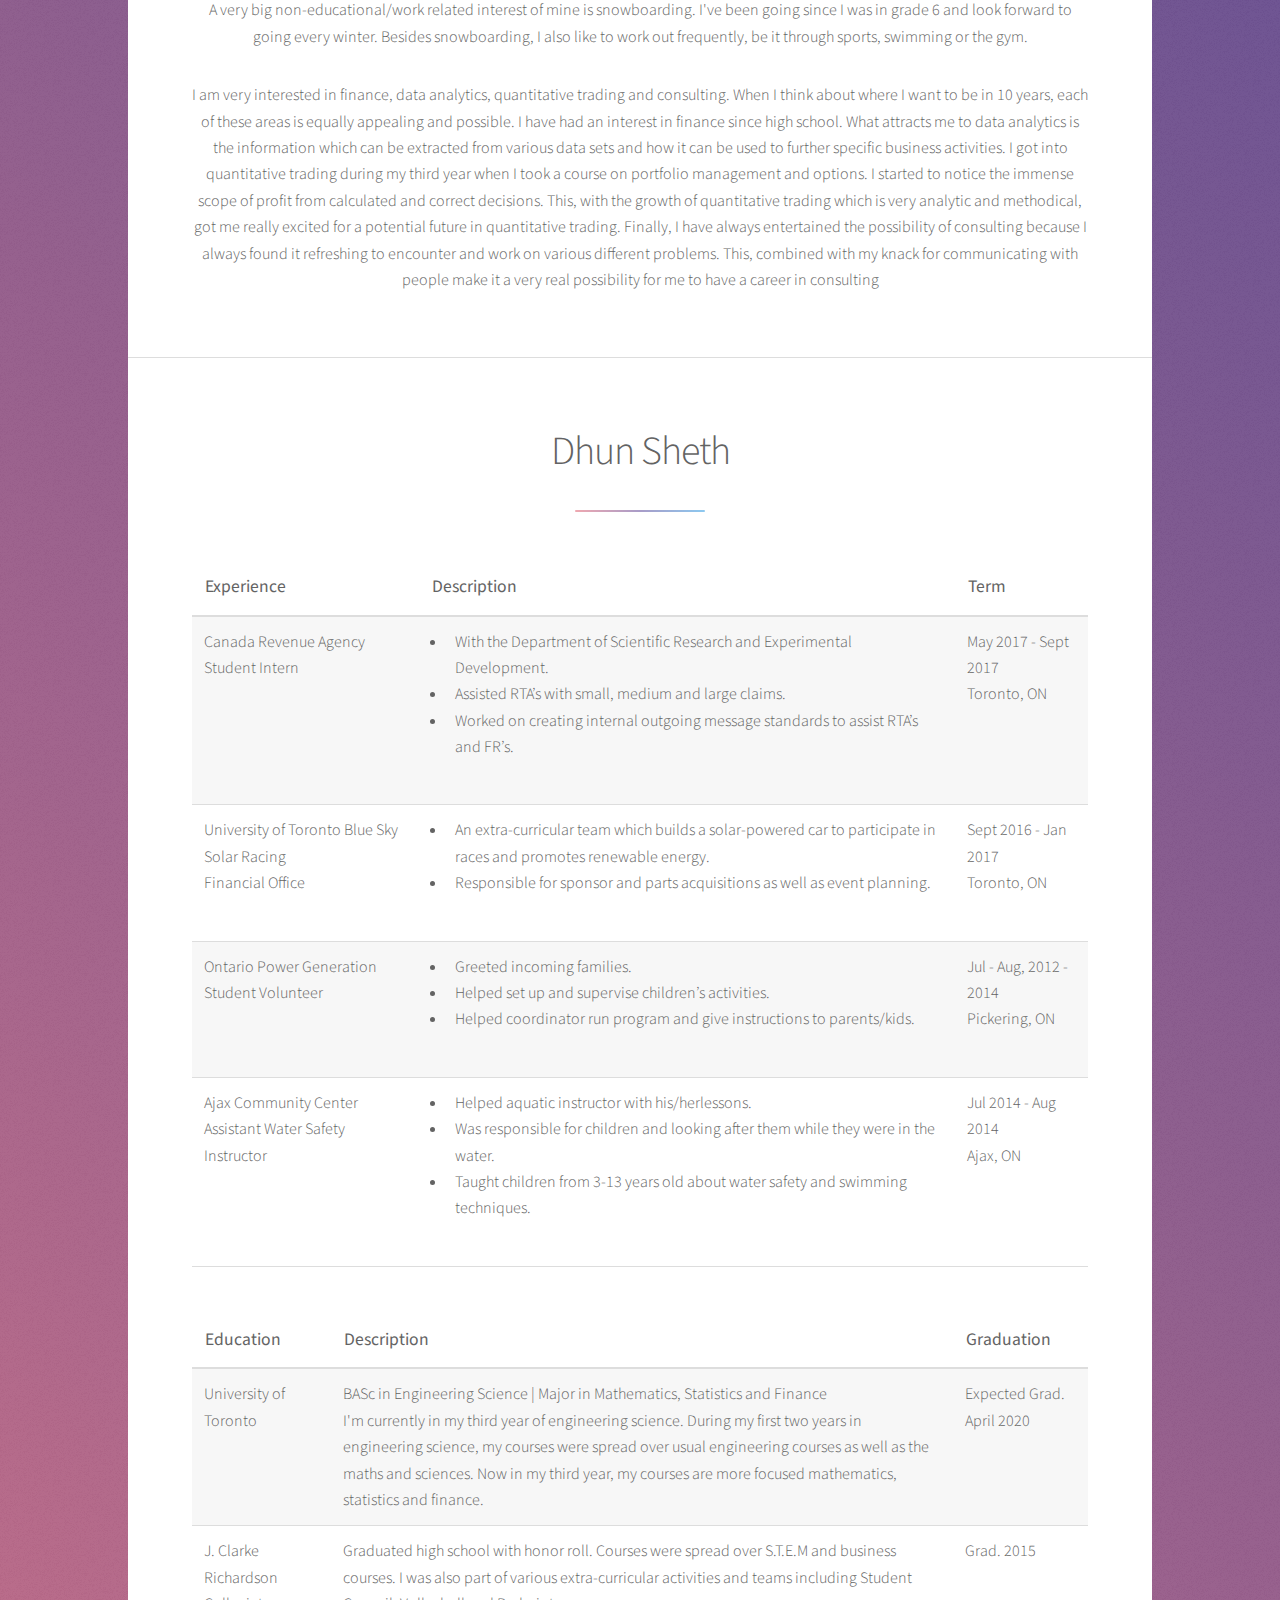
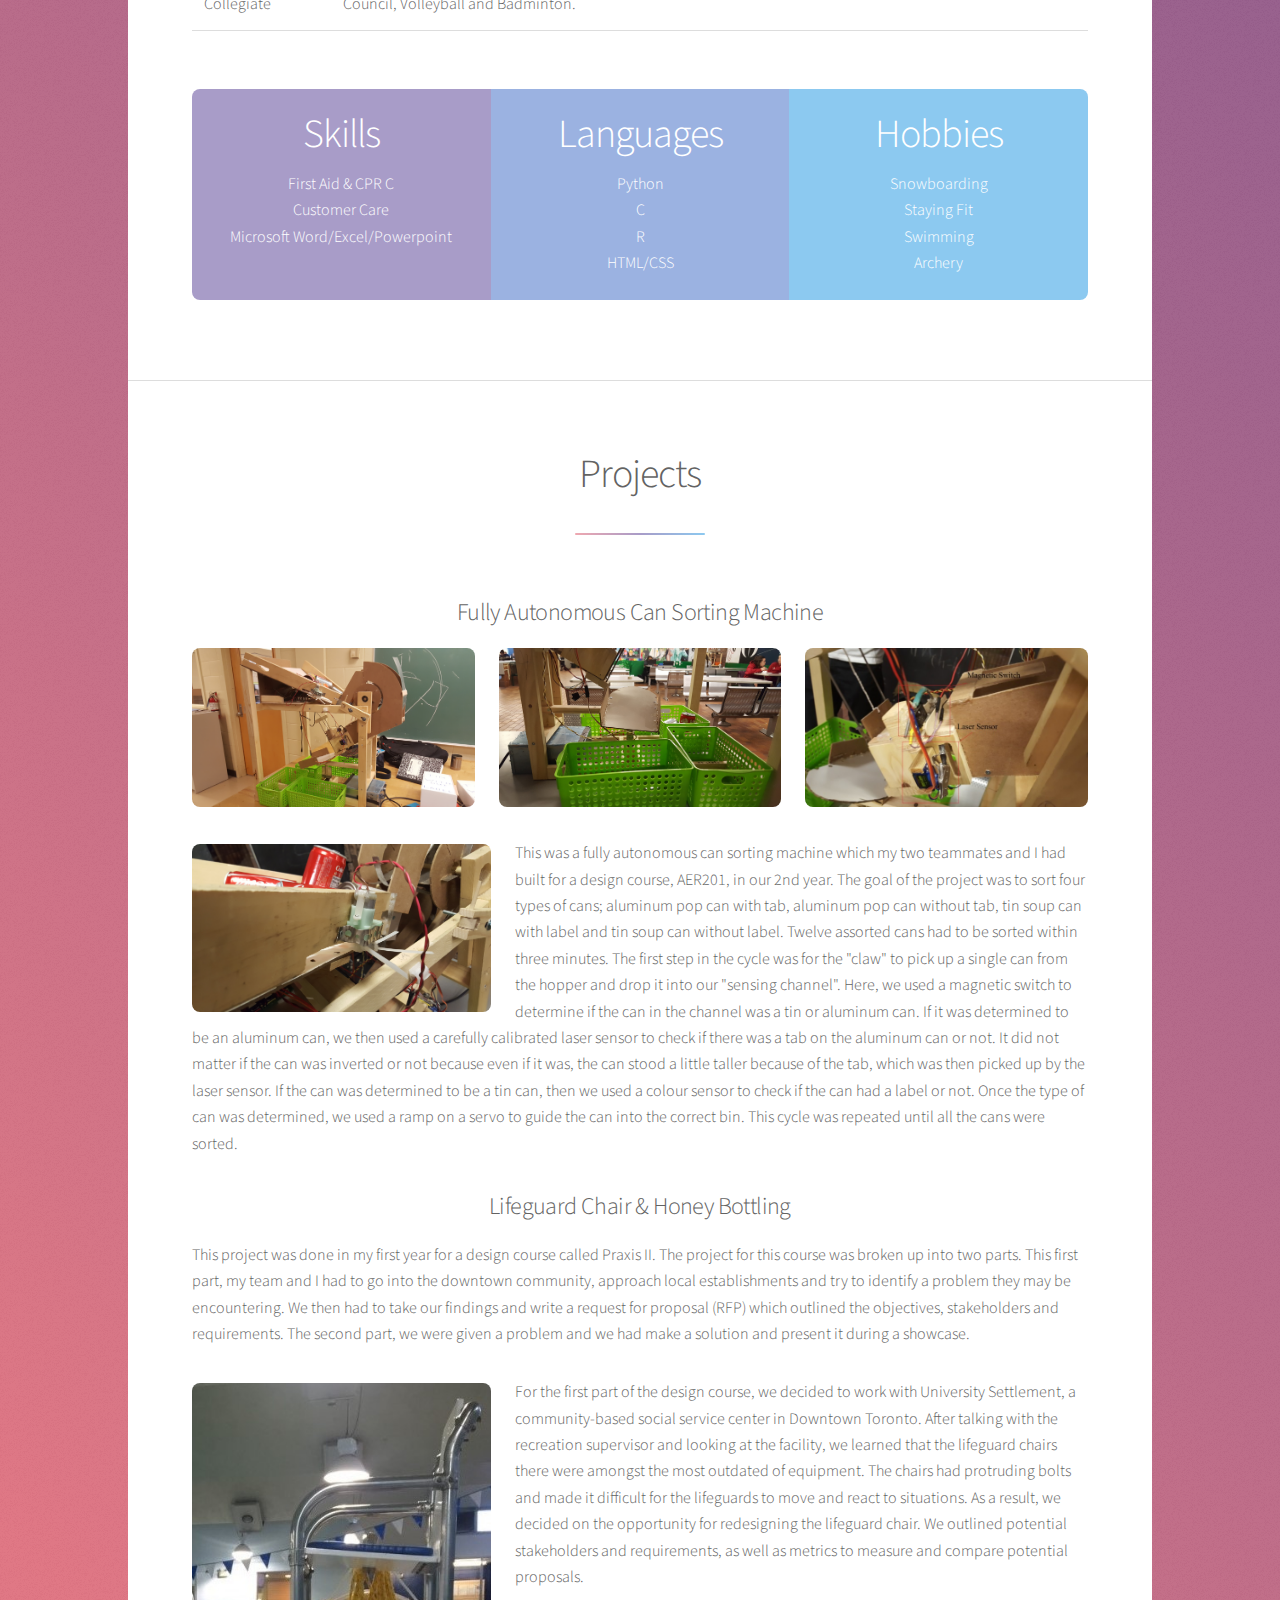
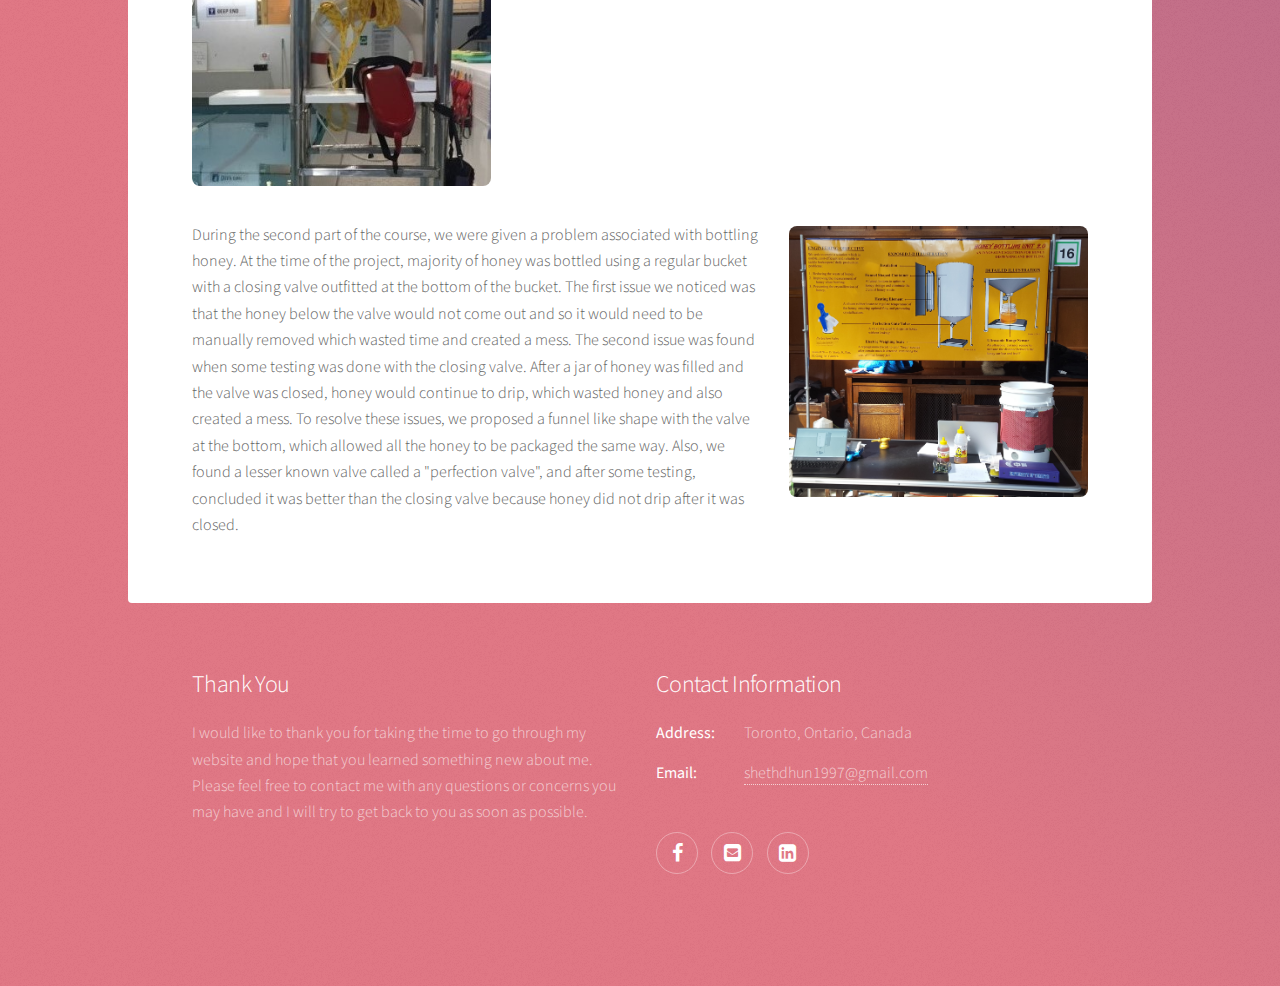
<file: Dhun Sheth Website stuff/index.html>
<!DOCTYPE HTML>
<!--

-->
<html>
	<head>
		<title>Dhun's Website</title>
		<meta charset="utf-8" />
		<meta name="viewport" content="width=device-width, initial-scale=1" />
		<!--[if lte IE 8]><script src="assets/js/ie/html5shiv.js"></script><![endif]-->
		<link rel="stylesheet" href="assets/css/main.css" />
		<!--[if lte IE 9]><link rel="stylesheet" href="assets/css/ie9.css" /><![endif]-->
		<!--[if lte IE 8]><link rel="stylesheet" href="assets/css/ie8.css" /><![endif]-->
	</head>
	<body>

		<!-- Wrapper -->
			<div id="wrapper">

				<!-- Header -->
					<header id="header" class="alt">
						
						<span class="logo"><img src="images/logo12.jpg" alt="" /></span>
						<h1>Dhun Sheth</h1>
						<p>BASc in Engineering Science Candidate<br />
						Major of Mathematics, Statistics and Finance</p>
					</header>

				<!-- Nav -->
					<nav id="nav">
						<ul>
							<li><a href="#header" class="active">Home</a></li>
							<li><a href="#intro" >Introduction</a></li>
							<li><a href="#first">Resume</a></li>
							<li><a href="#cta">Projects</a></li>
							<!--
							<li><a href="#cta">Projects</a></li>
							-->
						</ul>
					</nav>

				<!-- Main -->
					<div id="main">

						<!-- Introduction -->
							<section id="intro" class="main special">
								<div class="spotlight">
									<div class="content">
										<header class="major" style="font-size: 1.25em;">
											<h2>Welcome</h2>
										</header>
										<p>Hello, my name is Dhun Sheth and I welcome you to my website. Directly below you will find a lot about me, such as my past education, interests and ambitions. Further down, you will see my resume and previous projects which I have worked on. 

										</p> <!--
										<br>
										<header class="major">
											<h2>About me</h2>
										</header>
										<p>
											To start things off, I'm currently attending the University of Toronto and will be finishing my third year in Engineering Science. I'm specializing in Mathematics, Statistics and Finance. You can find more about me below. 

										</p> -->

										<!-- ### learn more button..may be useful later ###
										<ul class="actions">
											<li><a href="generic.html" class="button">Learn More</a></li>
										</ul> -->
									</div>
									<span class="image"><img src="images/pic1.jpg" alt="" /></span>
								</div>

										<header class="major">
											<h2>About me</h2>
										</header>
										<h3>Education</h3>
										<p>
											I attended J. Clarke Richardson Collegiate, located in Ajax, ON. In high school majority of my courses were centered around S.T.E.M areas as well as a few in accounting and finance. Along with these courses I was also part of several extra-curricular teams and activities, including Student Council, Volleyball and Badminton.
										</p>
										<p>
											After high school, I decided to attend the University of Toronto, St. George campus, for Engineering Science. I chose UofT over other universities because I loved the downtown atmosphere and campus. Also, I felt that the Engineering Science program was a very good fit for me, as it would allow me to pursue a very wide range of opportunities and interests. After my second year, I decided to major in Mathematics, Statistics and Finance because it combined my passion for mathematics and my interest in business/finance from high school. I am currently in the middle of completing my third year in Engineering Science and am enjoying every second. 

											<ul class="actions">
											<li><a href="http://engsci.utoronto.ca/explore_our_program/about_engsci/" target="_blank" class="button">Learn More About Engineering Science</a></li>
											</ul>
										</p>
										<h3>Interests and Ambition</h3>
										<p>
											A very big non-educational/work related interest of mine is snowboarding. I've been going since I was in grade 6 and look forward to going every winter. Besides snowboarding, I also like to work out frequently, be it through sports, swimming or the gym. 
										</p>
										<p>								I am very interested in finance, data analytics, quantitative trading and consulting. When I think about where I want to be in 10 years, each of these areas is equally appealing and possible. I have had an interest in finance since high school. What attracts me to data analytics is the information which can be extracted from various data sets and how it can be used to further specific business activities. I got into quantitative trading during my third year when I took a course on portfolio management and options. I started to notice the immense scope of profit from calculated and correct decisions. This, with the growth of quantitative trading which is very analytic and methodical, got me really excited for a potential future in quantitative trading. Finally, I have always entertained the possibility of consulting because I always found it refreshing to encounter and work on various different problems. This, combined with my knack for communicating with people make it a very real possibility for me to have a career in consulting 

										</p>
							</section>

						<!-- First Section -->
							<section id="first" class="main special">
								<header class="major" style="font-size: 1.25em;">
									<h2>Dhun Sheth</h2>
								</header>
								<!--
								<ul class="features">
									<li>
										<span class="icon major style1 fa-code"></span>
										<h3>Ipsum consequat</h3>
										<p>Sed lorem amet ipsum dolor et amet nullam consequat a feugiat consequat tempus veroeros sed consequat.</p>
									</li>
									<li>
										<span class="icon major style3 fa-copy"></span>
										<h3>Amed sed feugiat</h3>
										<p>Sed lorem amet ipsum dolor et amet nullam consequat a feugiat consequat tempus veroeros sed consequat.</p>
									</li>
									<li>
										<span class="icon major style5 fa-diamond"></span>
										<h3>Dolor nullam</h3>
										<p>Sed lorem amet ipsum dolor et amet nullam consequat a feugiat consequat tempus veroeros sed consequat.</p>
									</li>
								</ul>
							-->
							<!--
								<footer class="major">
									<ul class="actions">
										<li><a href="generic.html" class="button">Learn More</a></li>
									</ul>
								</footer>
							-->

							<div class="table-wrapper">
											<table>
												<thead>
													<tr>
														<th>Experience</th>
														<th>Description</th>
														<th>Term</th>
													</tr>
												</thead>
												<tbody>
													<tr>
														<td>Canada Revenue Agency <br> Student Intern</td>
														<td>
															<ul>
																<li>With the Department of Scientific Research and Experimental Development.</li>
																<li>Assisted RTA’s with small, medium and large claims.</li>
																<li>Worked on creating internal outgoing message standards to assist RTA’s and FR’s.</li>
															</ul>		
														</td>
														<td>May 2017 - Sept 2017 <br> Toronto, ON</td>
													</tr>
													<tr>
														<td>University of Toronto Blue Sky Solar Racing <br> Financial Office</td>
														<td>
															<ul>
																<li>An extra-curricular team which builds a solar-powered car to participate in races and promotes renewable energy.</li>
																<li>Responsible for sponsor and parts acquisitions as well as event planning.</li>
															</ul>
														</td>
														<td>Sept 2016 - Jan 2017 <br> Toronto, ON</td>
													</tr>
													<tr>
														<td>Ontario Power Generation <br> Student Volunteer</td>
														<td> 
															<ul>
																<li>Greeted incoming families.</li>
																<li>Helped set up and supervise children’s activities.</li>
																<li>Helped coordinator run program and give instructions to parents/kids.</li> 
															</ul>
														</td>
														<td>Jul - Aug, 2012 - 2014 <br> Pickering, ON</td>
													</tr>
													<tr>
														<td>Ajax Community Center <br> Assistant Water Safety Instructor</td>
														<td>
															<ul>
																<li>Helped aquatic instructor with his/herlessons.</li>
																<li>Was responsible for children and looking after them while they were in the water.</li>
																<li>Taught children from 3-13 years old about water safety and swimming techniques.</li> 
															</ul>
														</td>
														<td>Jul 2014 - Aug 2014 <br> Ajax, ON</td>
													</tr>
													
												</tbody>
												
											</table>

									
										</div>

										<br>

										<div class="table-wrapper">
											<table>
												<thead>
													<tr>
														<th>Education</th>
														<th>Description</th>
														<th>Graduation</th>
													</tr>
												</thead>
												<tbody>
													<tr>
														<td>University of Toronto </td>
														<td>
														BASc in Engineering Science | 
														Major in Mathematics, Statistics and Finance <br>
														

														I'm currently in my third year of engineering science. During my first two years in engineering science, my courses were spread over usual engineering courses as well as the maths and sciences. Now in my third year, my courses are more focused mathematics, statistics and finance. 
													</td>
														<td>Expected Grad. April 2020</td>
													</tr>
													<tr>
														<td>
															J. Clarke Richardson Collegiate
														</td>
														<td>
															Graduated high school with honor roll. Courses were spread over S.T.E.M and business courses. I was also part of various extra-curricular activities and teams including Student Council, Volleyball and Badminton. 
														</td>
														<td>Grad. 2015</td>
													</tr>
												</tbody>
											</table>
										</div>
										<!--
										<div class="table-wrapper">
											<table class="alt">
												<thead>
													<tr>
														<th>Skills</th>
														<th>Languages</th>
													</tr>
												</thead>
												<tbody>
													<tr>
														<td>
															<ul>
																<li>
																	First Aid and CPR C
																</li>
																<li>
																	Customer Care
																</li>
																<li>
																	Microsoft Word/Excel/Powerpoint 
																</li>
															</ul>
														</td>
														<td>
															<ul>
																<li>
																	Python
																</li>
																<li>
																	C
																</li>
																<li>
																	R
																</li>
																<li>
																	HTML/CSS
																</li>
															</ul>
														</td>
													</tr>
												</tbody>
											</table>
										</div>
										-->
										<br>
								<ul class="statistics">
									<li class="style3">
										<h3 style="color: #FFFFFF; "><strong>Skills</strong></h3> 
											First Aid &amp; CPR C <br>
											Customer Care <br>
											Microsoft Word/Excel/Powerpoint 
												
									</li>
									<li class="style4">
										<h3 style="color: #FFFFFF; "><strong>Languages</strong></h3> 
											Python <br>
											C <br>
											R <br>
											HTML/CSS 
									</li>
									<li class="style5">
										<h3 style="color: #FFFFFF; "><strong>Hobbies</strong></h3> 
											Snowboarding<br>
											Staying Fit<br>
											Swimming <br>
											Archery
											
									</li>
								</ul>					
							</section>

						<!-- Second Section -->
							<section id="cta" class="main special">
								<header class="major" style="font-size: 1.25em;">
									<h2>Projects</h2> 
								</header>


									<h2>Fully Autonomous Can Sorting Machine</h2>


										<div class="box alt">
											<div class="row uniform">
												<div class="4u"><span class="image fit"><img src="images/pro11.jpg" alt="" /></span></div>
												<div class="4u"><span class="image fit"><img src="images/pro12.jpg" alt="" /></span></div>
												<div class="4u$"><span class="image fit"><img src="images/pro13.jpg" alt="" /></span></div>
											</div>
										</div>


										<p style="text-align: left;"><span class=" 4u image left"><img src="images/pro14.jpg" alt="" /></span>
										This was a fully autonomous can sorting machine which my two teammates and I had built for a design course, AER201, in our 2nd year. The goal of the project was to sort four types of cans; aluminum pop can with tab, aluminum pop can without tab, tin soup can with label and tin soup can without label. Twelve assorted cans had to be sorted within three minutes. The first step in the cycle was for the "claw" to pick up a single can from the hopper and drop it into our "sensing channel". Here, we used a magnetic switch to determine if the can in the channel was a tin or aluminum can. If it was determined to be an aluminum can, we then used a carefully calibrated laser sensor to check if there was a tab on the aluminum can or not. It did not matter if the can was inverted or not because even if it was, the can stood a little taller because of the tab, which was then picked up by the laser sensor. If the can was determined to be a tin can, then we used a colour sensor to check if the can had a label or not. Once the type of can was determined, we used a ramp on a servo to guide the can into the correct bin. This cycle was repeated until all the cans were sorted. 
										</p> 

										<h2>Lifeguard Chair &amp; Honey Bottling</h2>

										<p style="text-align: left;">
										This project was done in my first year for a design course called Praxis II. The project for this course was broken up into two parts. This first part, my team and I had to go into the downtown community, approach local establishments and try to identify a problem they may be encountering. We then had to take our findings and write a request for proposal (RFP) which outlined the objectives, stakeholders and requirements. The second part, we were given a problem and we had make a solution and present it during a showcase.
										</p>

										<p style="text-align: left;"><span class=" 4u image left"><img src="images/pro21.jpg" alt="" /></span> For the first part of the design course, we decided to work with University Settlement, a community-based social service center in Downtown Toronto. After talking with the recreation supervisor and looking at the facility, we learned that the lifeguard chairs there were amongst the most outdated of equipment. The chairs had protruding bolts and made it difficult for the lifeguards to move and react to situations. As a result, we decided on the opportunity for redesigning the lifeguard chair. We outlined potential stakeholders and requirements, as well as metrics to measure and compare potential proposals. 
										</p>

										
										<div class="box alt">
											<div class="row uniform">
												
												<p style="text-align: left;"><span class=" 4u image right"><img class="myslide" src="images/pro22.jpg" alt="" /></span> During the second part of the course, we were given a problem associated with bottling honey. At the time of the project, majority of honey was bottled using a regular bucket with a closing valve outfitted at the bottom of the bucket. The first issue we noticed was that the honey below the valve would not come out and so it would need to be manually removed which wasted time and created a mess. The second issue was found when some testing was done with the closing valve. After a jar of honey was filled and the valve was closed, honey would continue to drip, which wasted honey and also created a mess. To resolve these issues, we proposed a funnel like shape with the valve at the bottom, which allowed all the honey to be packaged the same way. Also, we found a lesser known valve called a "perfection valve", and after some testing, concluded it was better than the closing valve because honey did not drip after it was closed.  
												</p>
											
											</div>
										</div>


								<!--
									<p>Donec imperdiet consequat consequat. Suspendisse feugiat congue<br />
									posuere. Nulla massa urna, fermentum eget quam aliquet.</p>
									-->
							<!--
								</header>
								<ul class="statistics">
									<li class="style1">
										<span class="icon fa-code-fork"></span>
										<strong>5,120</strong> Etiam
									</li>
									<li class="style2">
										<span class="icon fa-folder-open-o"></span>
										<strong>8,192</strong> Magna
									</li>
									<li class="style3">
										<span class="icon fa-signal"></span>
										<strong>2,048</strong> Tempus
									</li>
									<li class="style4">
										<span class="icon fa-laptop"></span>
										<strong>4,096</strong> Aliquam
									</li>
									<li class="style5">
										<span class="icon fa-diamond"></span>
										<strong>1,024</strong> Nullam
									</li>
								</ul>
								<p class="content">Nam elementum nisl et mi a commodo porttitor. Morbi sit amet nisl eu arcu faucibus hendrerit vel a risus. Nam a orci mi, elementum ac arcu sit amet, fermentum pellentesque et purus. Integer maximus varius lorem, sed convallis diam accumsan sed. Etiam porttitor placerat sapien, sed eleifend a enim pulvinar faucibus semper quis ut arcu. Ut non nisl a mollis est efficitur vestibulum. Integer eget purus nec nulla mattis et accumsan ut magna libero. Morbi auctor iaculis porttitor. Sed ut magna ac risus et hendrerit scelerisque. Praesent eleifend lacus in lectus aliquam porta. Cras eu ornare dui curabitur lacinia.</p>
								<footer class="major">
									<ul class="actions">
										<li><a href="generic.html" class="button">Learn More</a></li>
									</ul>
								</footer>

							-->

							</section>
					</div>
						<!-- Get Started -->
						<!--
							<section id="cta" class="main special">
								<header class="major">
									<h2>Congue imperdiet</h2>
									<p>Donec imperdiet consequat consequat. Suspendisse feugiat congue<br />
									posuere. Nulla massa urna, fermentum eget quam aliquet.</p>
								</header>
								<footer class="major">
									<ul class="actions">
										<li><a href="generic.html" class="button special">Get Started</a></li>
										<li><a href="generic.html" class="button">Learn More</a></li>
									</ul>
								</footer>
							</section>
						-->

					
						
				<!-- Footer -->

					<footer id="footer">
						<section>
							<h2>Thank You</h2>
							<p>I would like to thank you for taking the time to go through my website and hope that you learned something new about me. Please feel free to contact me with any questions or concerns you may have and I will try to get back to you as soon as possible.</p>
						<!--
							<ul class="actions">
								<li><a href="generic.html" class="button">Learn More</a></li>
							</ul>
						-->
						</section>
						<section>
							<h2>Contact Information</h2>
							<dl class="alt">
								<dt>Address:</dt>
								<dd>Toronto, Ontario, Canada</dd>
								<dt>Email:</dt>
								<dd><a href="mailto: shethdhun1997@gmail.com">shethdhun1997@gmail.com</a></dd>
							</dl>
							<ul class="icons">
								
								<li><a href="https://www.facebook.com/dhun.sheth" target="_blank" class="icon fa-facebook alt"><span class="label">Facebook</span></a></li>
								
								<li><a href="mailto: shethdhun1997@gmail.com" class="icon fa-envelope-square alt"><span class="label">Email</span></a></li>
								<li><a href="https://www.linkedin.com/in/dhun-sheth-920690103/" target="_blank" class="icon fa-linkedin-square alt"><span class="label">LinkedIn</span></a></li>
							</ul>
						</section>
						<!--
						<p class="copyright">&copy; Untitled. Design: <a href="https://html5up.net">HTML5 UP</a>.</p> -->
					</footer>

			</div>

		<!-- Scripts -->
			<script src="assets/js/jquery.min.js"></script>
			<script src="assets/js/jquery.scrollex.min.js"></script>
			<script src="assets/js/jquery.scrolly.min.js"></script>
			<script src="assets/js/skel.min.js"></script>
			<script src="assets/js/util.js"></script>
			<!--[if lte IE 8]><script src="assets/js/ie/respond.min.js"></script><![endif]-->
			<script src="assets/js/main.js"></script>

	</body>
</html>
</file>
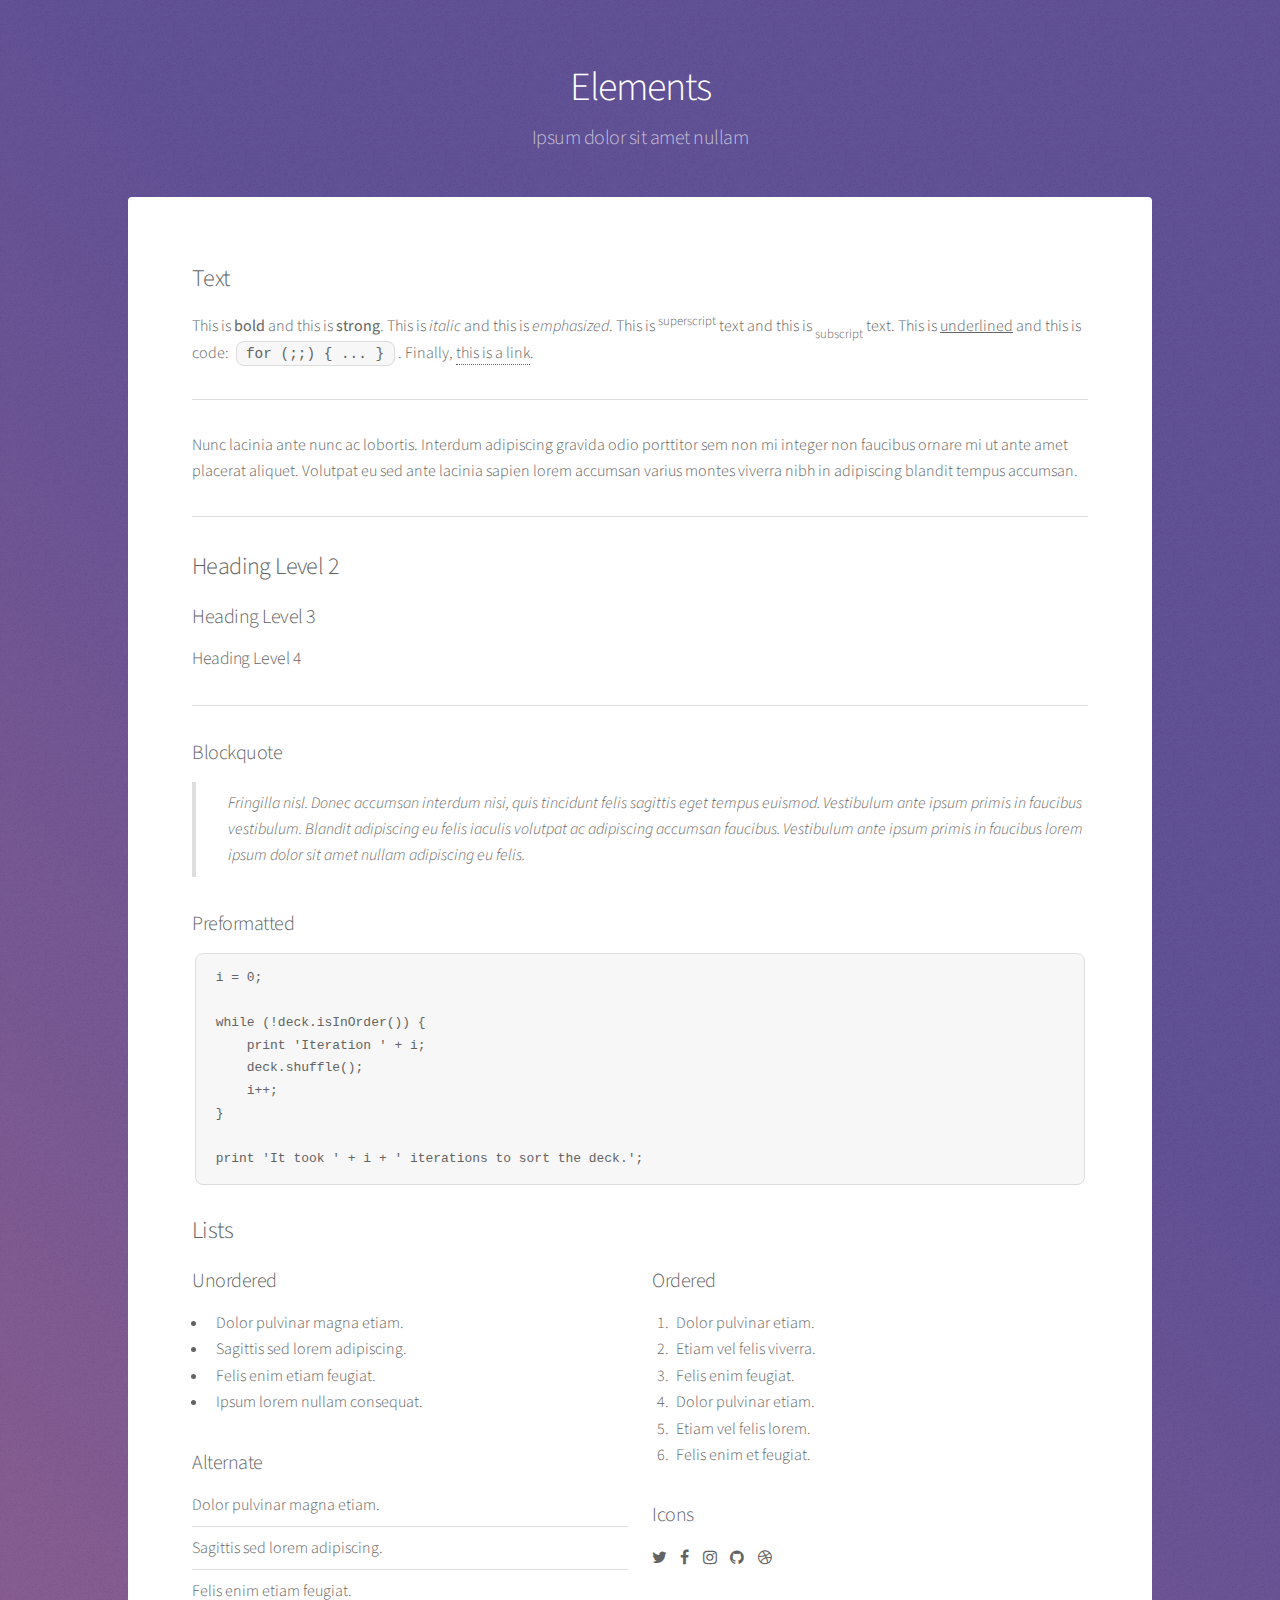
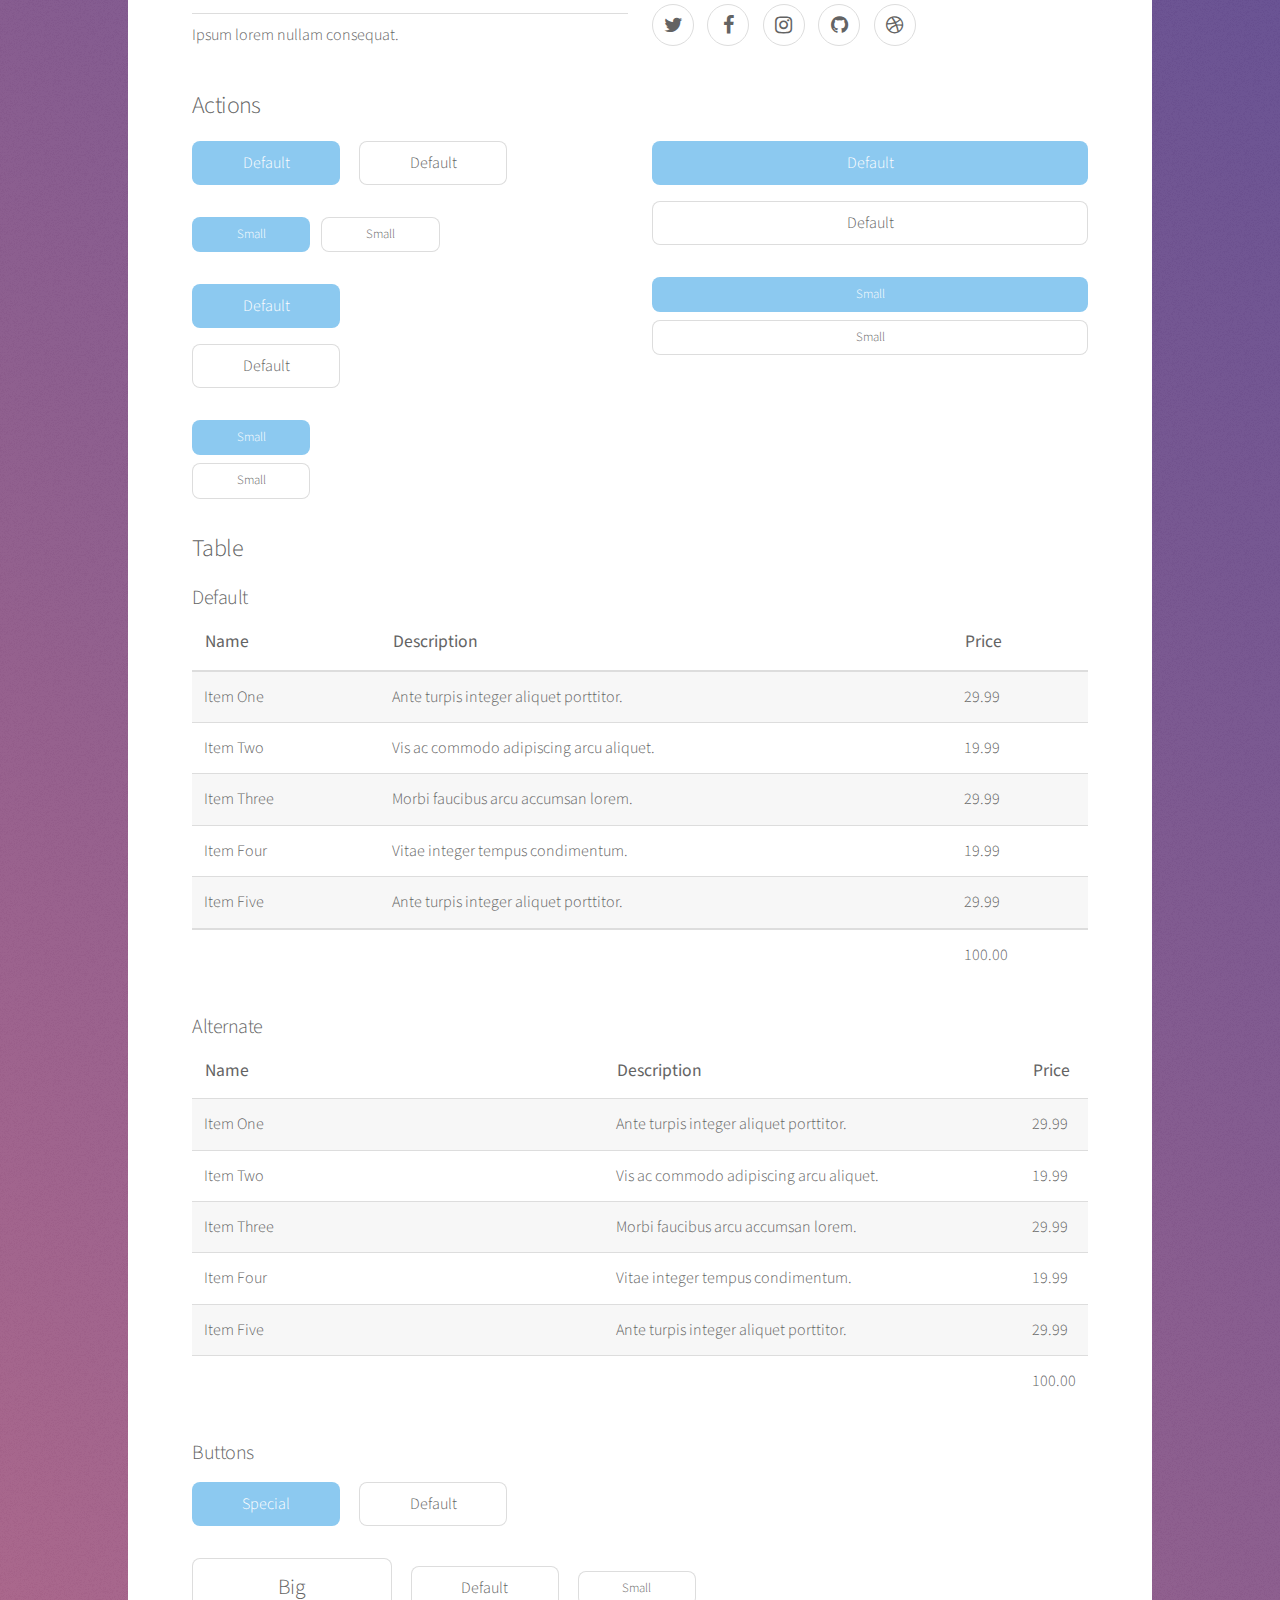
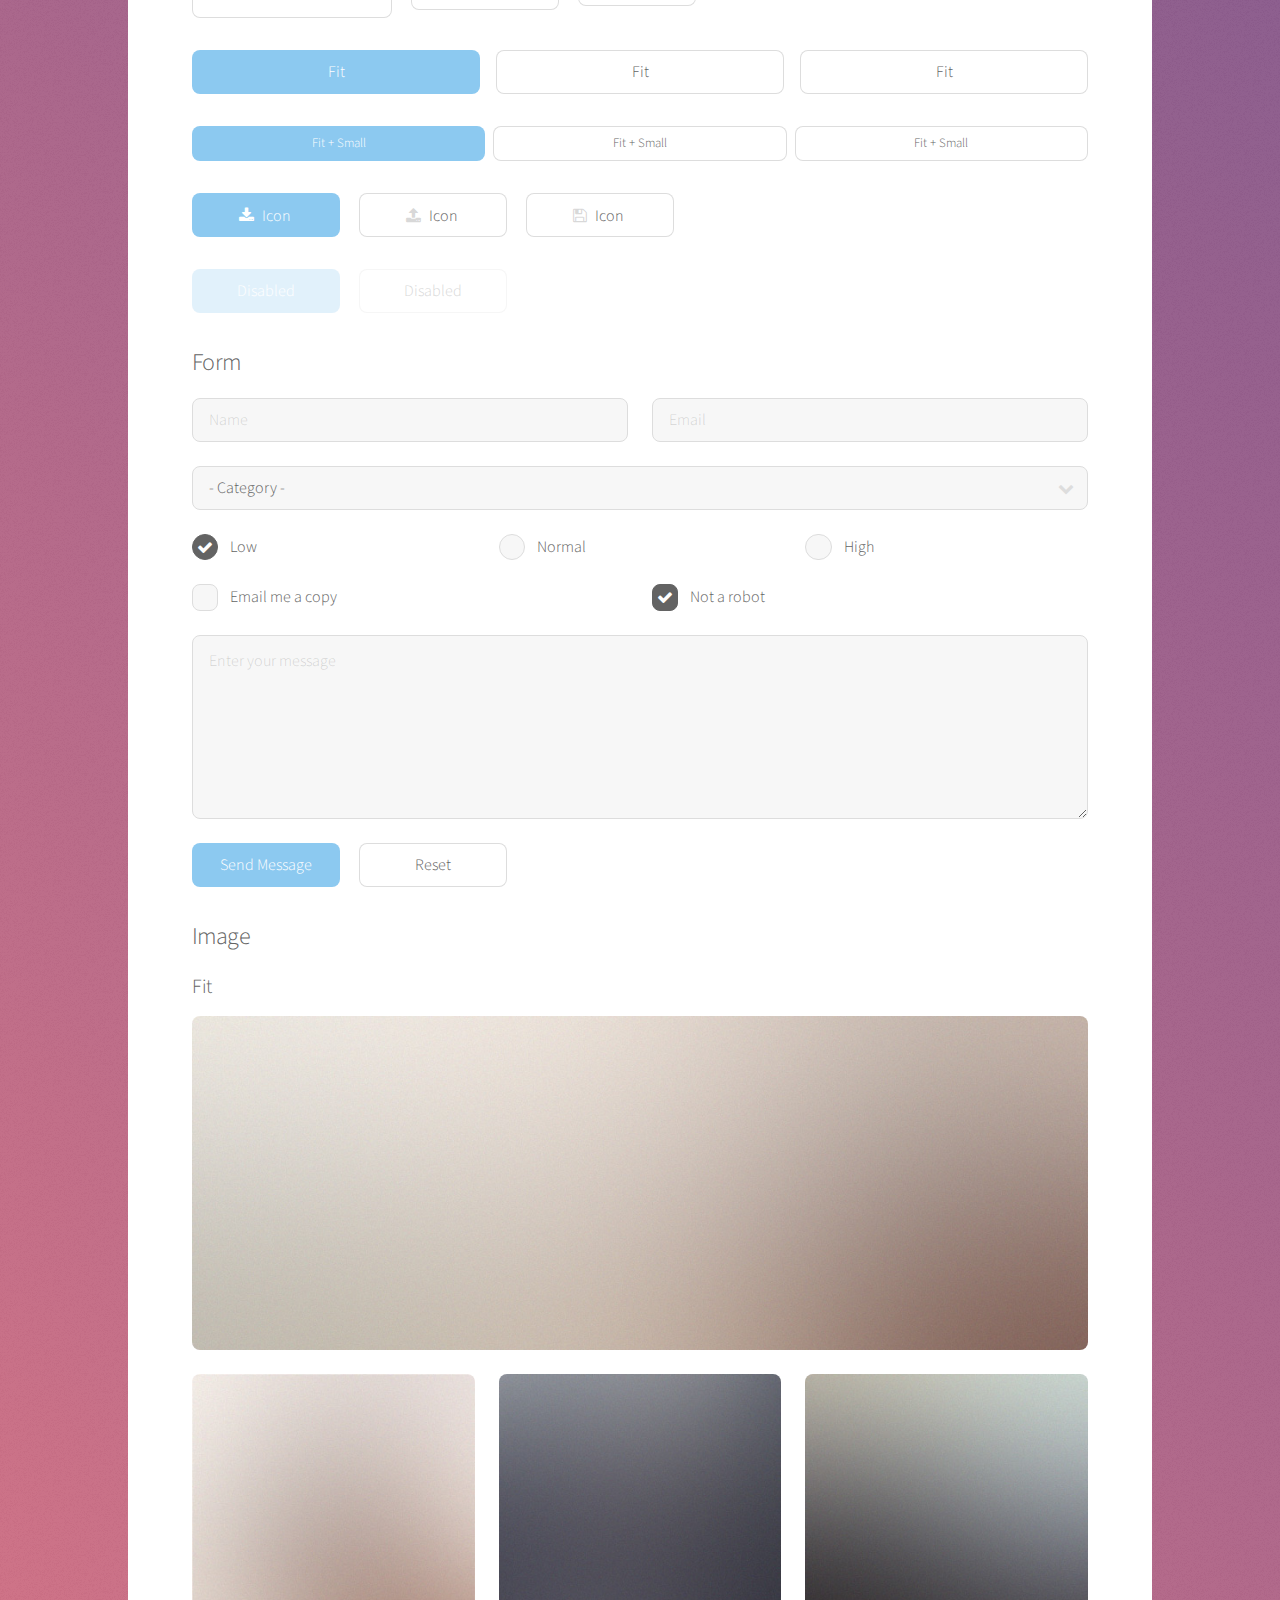
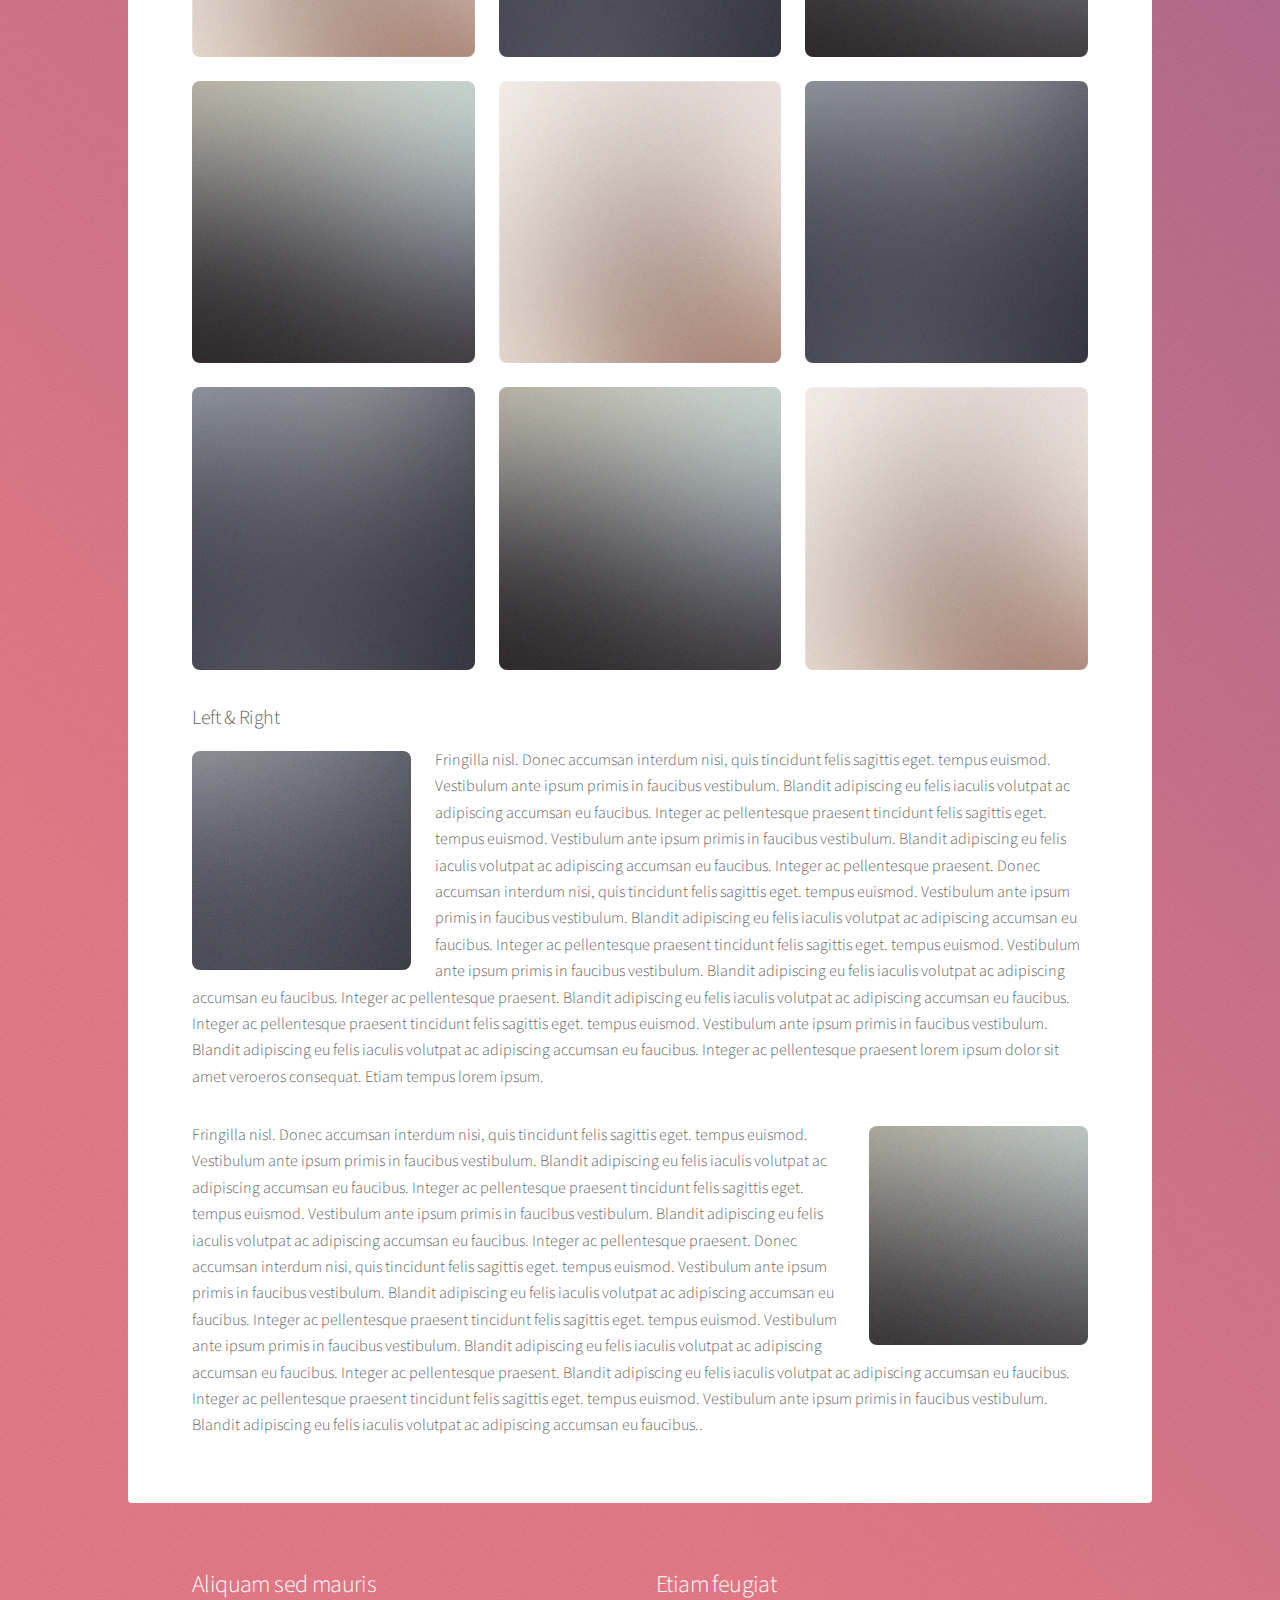
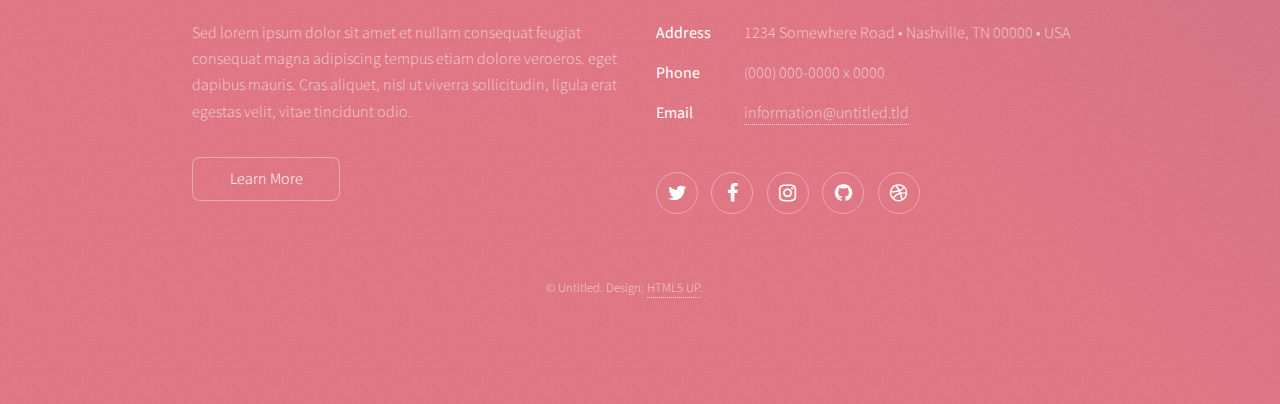
<file: Dhun Sheth Website stuff/elements.html>
<!DOCTYPE HTML>
<!--
	Stellar by HTML5 UP
	html5up.net | @ajlkn
	Free for personal and commercial use under the CCA 3.0 license (html5up.net/license)
-->
<html>
	<head>
		<title>Elements - Stellar by HTML5 UP</title>
		<meta charset="utf-8" />
		<meta name="viewport" content="width=device-width, initial-scale=1" />
		<!--[if lte IE 8]><script src="assets/js/ie/html5shiv.js"></script><![endif]-->
		<link rel="stylesheet" href="assets/css/main.css" />
		<!--[if lte IE 9]><link rel="stylesheet" href="assets/css/ie9.css" /><![endif]-->
		<!--[if lte IE 8]><link rel="stylesheet" href="assets/css/ie8.css" /><![endif]-->
	</head>
	<body>

		<!-- Wrapper -->
			<div id="wrapper">

				<!-- Header -->
					<header id="header">
						<h1>Elements</h1>
						<p>Ipsum dolor sit amet nullam</p>
					</header>

				<!-- Main -->
					<div id="main">

						<!-- Content -->
							<section id="content" class="main">

								<!-- Text -->
									<section>
										<h2>Text</h2>
										<p>This is <b>bold</b> and this is <strong>strong</strong>. This is <i>italic</i> and this is <em>emphasized</em>.
										This is <sup>superscript</sup> text and this is <sub>subscript</sub> text.
										This is <u>underlined</u> and this is code: <code>for (;;) { ... }</code>. Finally, <a href="#">this is a link</a>.</p>
										<hr />
										<p>Nunc lacinia ante nunc ac lobortis. Interdum adipiscing gravida odio porttitor sem non mi integer non faucibus ornare mi ut ante amet placerat aliquet. Volutpat eu sed ante lacinia sapien lorem accumsan varius montes viverra nibh in adipiscing blandit tempus accumsan.</p>
										<hr />
										<h2>Heading Level 2</h2>
										<h3>Heading Level 3</h3>
										<h4>Heading Level 4</h4>
										<hr />
										<h3>Blockquote</h3>
										<blockquote>Fringilla nisl. Donec accumsan interdum nisi, quis tincidunt felis sagittis eget tempus euismod. Vestibulum ante ipsum primis in faucibus vestibulum. Blandit adipiscing eu felis iaculis volutpat ac adipiscing accumsan faucibus. Vestibulum ante ipsum primis in faucibus lorem ipsum dolor sit amet nullam adipiscing eu felis.</blockquote>
										<h3>Preformatted</h3>
										<pre><code>i = 0;

while (!deck.isInOrder()) {
    print 'Iteration ' + i;
    deck.shuffle();
    i++;
}

print 'It took ' + i + ' iterations to sort the deck.';</code></pre>
									</section>

								<!-- Lists -->
									<section>
										<h2>Lists</h2>
										<div class="row">
											<div class="6u 12u$(medium)">
												<h3>Unordered</h3>
												<ul>
													<li>Dolor pulvinar magna etiam.</li>
													<li>Sagittis sed lorem adipiscing.</li>
													<li>Felis enim etiam feugiat.</li>
													<li>Ipsum lorem nullam consequat.</li>
												</ul>
												<h3>Alternate</h3>
												<ul class="alt">
													<li>Dolor pulvinar magna etiam.</li>
													<li>Sagittis sed lorem adipiscing.</li>
													<li>Felis enim etiam feugiat.</li>
													<li>Ipsum lorem nullam consequat.</li>
												</ul>
											</div>
											<div class="6u$ 12u$(medium)">
												<h3>Ordered</h3>
												<ol>
													<li>Dolor pulvinar etiam.</li>
													<li>Etiam vel felis viverra.</li>
													<li>Felis enim feugiat.</li>
													<li>Dolor pulvinar etiam.</li>
													<li>Etiam vel felis lorem.</li>
													<li>Felis enim et feugiat.</li>
												</ol>
												<h3>Icons</h3>
												<ul class="icons">
													<li><a href="#" class="icon fa-twitter"><span class="label">Twitter</span></a></li>
													<li><a href="#" class="icon fa-facebook"><span class="label">Facebook</span></a></li>
													<li><a href="#" class="icon fa-instagram"><span class="label">Instagram</span></a></li>
													<li><a href="#" class="icon fa-github"><span class="label">GitHub</span></a></li>
													<li><a href="#" class="icon fa-dribbble"><span class="label">Dribbble</span></a></li>
												</ul>
												<ul class="icons">
													<li><a href="#" class="icon alt fa-twitter"><span class="label">Twitter</span></a></li>
													<li><a href="#" class="icon alt fa-facebook"><span class="label">Facebook</span></a></li>
													<li><a href="#" class="icon alt fa-instagram"><span class="label">Instagram</span></a></li>
													<li><a href="#" class="icon alt fa-github"><span class="label">GitHub</span></a></li>
													<li><a href="#" class="icon alt fa-dribbble"><span class="label">Dribbble</span></a></li>
												</ul>
											</div>
										</div>
										<h2>Actions</h2>
										<div class="row">
											<div class="6u 12u$(medium)">
												<ul class="actions">
													<li><a href="#" class="button special">Default</a></li>
													<li><a href="#" class="button">Default</a></li>
												</ul>
												<ul class="actions small">
													<li><a href="#" class="button special small">Small</a></li>
													<li><a href="#" class="button small">Small</a></li>
												</ul>
												<ul class="actions vertical">
													<li><a href="#" class="button special">Default</a></li>
													<li><a href="#" class="button">Default</a></li>
												</ul>
												<ul class="actions vertical small">
													<li><a href="#" class="button special small">Small</a></li>
													<li><a href="#" class="button small">Small</a></li>
												</ul>
											</div>
											<div class="6u 12u$(medium)">
												<ul class="actions vertical">
													<li><a href="#" class="button special fit">Default</a></li>
													<li><a href="#" class="button fit">Default</a></li>
												</ul>
												<ul class="actions vertical small">
													<li><a href="#" class="button special small fit">Small</a></li>
													<li><a href="#" class="button small fit">Small</a></li>
												</ul>
											</div>
										</div>
									</section>

								<!-- Table -->
									<section>
										<h2>Table</h2>
										<h3>Default</h3>
										<div class="table-wrapper">
											<table>
												<thead>
													<tr>
														<th>Name</th>
														<th>Description</th>
														<th>Price</th>
													</tr>
												</thead>
												<tbody>
													<tr>
														<td>Item One</td>
														<td>Ante turpis integer aliquet porttitor.</td>
														<td>29.99</td>
													</tr>
													<tr>
														<td>Item Two</td>
														<td>Vis ac commodo adipiscing arcu aliquet.</td>
														<td>19.99</td>
													</tr>
													<tr>
														<td>Item Three</td>
														<td> Morbi faucibus arcu accumsan lorem.</td>
														<td>29.99</td>
													</tr>
													<tr>
														<td>Item Four</td>
														<td>Vitae integer tempus condimentum.</td>
														<td>19.99</td>
													</tr>
													<tr>
														<td>Item Five</td>
														<td>Ante turpis integer aliquet porttitor.</td>
														<td>29.99</td>
													</tr>
												</tbody>
												<tfoot>
													<tr>
														<td colspan="2"></td>
														<td>100.00</td>
													</tr>
												</tfoot>
											</table>
										</div>

										<h3>Alternate</h3>
										<div class="table-wrapper">
											<table class="alt">
												<thead>
													<tr>
														<th>Name</th>
														<th>Description</th>
														<th>Price</th>
													</tr>
												</thead>
												<tbody>
													<tr>
														<td>Item One</td>
														<td>Ante turpis integer aliquet porttitor.</td>
														<td>29.99</td>
													</tr>
													<tr>
														<td>Item Two</td>
														<td>Vis ac commodo adipiscing arcu aliquet.</td>
														<td>19.99</td>
													</tr>
													<tr>
														<td>Item Three</td>
														<td> Morbi faucibus arcu accumsan lorem.</td>
														<td>29.99</td>
													</tr>
													<tr>
														<td>Item Four</td>
														<td>Vitae integer tempus condimentum.</td>
														<td>19.99</td>
													</tr>
													<tr>
														<td>Item Five</td>
														<td>Ante turpis integer aliquet porttitor.</td>
														<td>29.99</td>
													</tr>
												</tbody>
												<tfoot>
													<tr>
														<td colspan="2"></td>
														<td>100.00</td>
													</tr>
												</tfoot>
											</table>
										</div>
									</section>

								<!-- Buttons -->
									<section>
										<h3>Buttons</h3>
										<ul class="actions">
											<li><a href="#" class="button special">Special</a></li>
											<li><a href="#" class="button">Default</a></li>
										</ul>
										<ul class="actions">
											<li><a href="#" class="button big">Big</a></li>
											<li><a href="#" class="button">Default</a></li>
											<li><a href="#" class="button small">Small</a></li>
										</ul>
										<ul class="actions fit">
											<li><a href="#" class="button special fit">Fit</a></li>
											<li><a href="#" class="button fit">Fit</a></li>
											<li><a href="#" class="button fit">Fit</a></li>
										</ul>
										<ul class="actions fit small">
											<li><a href="#" class="button special fit small">Fit + Small</a></li>
											<li><a href="#" class="button fit small">Fit + Small</a></li>
											<li><a href="#" class="button fit small">Fit + Small</a></li>
										</ul>
										<ul class="actions">
											<li><a href="#" class="button special icon fa-download">Icon</a></li>
											<li><a href="#" class="button icon fa-upload">Icon</a></li>
											<li><a href="#" class="button icon fa-save">Icon</a></li>
										</ul>
										<ul class="actions">
											<li><span class="button special disabled">Disabled</span></li>
											<li><span class="button disabled">Disabled</span></li>
										</ul>
									</section>

								<!-- Form -->
									<section>
										<h2>Form</h2>
										<form method="post" action="#">
											<div class="row uniform">
												<div class="6u 12u$(xsmall)">
													<input type="text" name="demo-name" id="demo-name" value="" placeholder="Name" />
												</div>
												<div class="6u$ 12u$(xsmall)">
													<input type="email" name="demo-email" id="demo-email" value="" placeholder="Email" />
												</div>
												<div class="12u$">
													<div class="select-wrapper">
														<select name="demo-category" id="demo-category">
															<option value="">- Category -</option>
															<option value="1">Manufacturing</option>
															<option value="1">Shipping</option>
															<option value="1">Administration</option>
															<option value="1">Human Resources</option>
														</select>
													</div>
												</div>
												<div class="4u 12u$(small)">
													<input type="radio" id="demo-priority-low" name="demo-priority" checked>
													<label for="demo-priority-low">Low</label>
												</div>
												<div class="4u 12u$(small)">
													<input type="radio" id="demo-priority-normal" name="demo-priority">
													<label for="demo-priority-normal">Normal</label>
												</div>
												<div class="4u$ 12u$(small)">
													<input type="radio" id="demo-priority-high" name="demo-priority">
													<label for="demo-priority-high">High</label>
												</div>
												<div class="6u 12u$(small)">
													<input type="checkbox" id="demo-copy" name="demo-copy">
													<label for="demo-copy">Email me a copy</label>
												</div>
												<div class="6u$ 12u$(small)">
													<input type="checkbox" id="demo-human" name="demo-human" checked>
													<label for="demo-human">Not a robot</label>
												</div>
												<div class="12u$">
													<textarea name="demo-message" id="demo-message" placeholder="Enter your message" rows="6"></textarea>
												</div>
												<div class="12u$">
													<ul class="actions">
														<li><input type="submit" value="Send Message" class="special" /></li>
														<li><input type="reset" value="Reset" /></li>
													</ul>
												</div>
											</div>
										</form>
									</section>

								<!-- Image -->
									<section>
										<h2>Image</h2>
										<h3>Fit</h3>
										<div class="box alt">
											<div class="row uniform">
												<div class="12u$"><span class="image fit"><img src="images/pic04.jpg" alt="" /></span></div>
												<div class="4u"><span class="image fit"><img src="images/pic01.jpg" alt="" /></span></div>
												<div class="4u"><span class="image fit"><img src="images/pic02.jpg" alt="" /></span></div>
												<div class="4u$"><span class="image fit"><img src="images/pic03.jpg" alt="" /></span></div>
												<div class="4u"><span class="image fit"><img src="images/pic03.jpg" alt="" /></span></div>
												<div class="4u"><span class="image fit"><img src="images/pic01.jpg" alt="" /></span></div>
												<div class="4u$"><span class="image fit"><img src="images/pic02.jpg" alt="" /></span></div>
												<div class="4u"><span class="image fit"><img src="images/pic02.jpg" alt="" /></span></div>
												<div class="4u"><span class="image fit"><img src="images/pic03.jpg" alt="" /></span></div>
												<div class="4u$"><span class="image fit"><img src="images/pic01.jpg" alt="" /></span></div>
											</div>
										</div>
										<h3>Left &amp; Right</h3>
										<p><span class="image left"><img src="images/pic05.jpg" alt="" /></span>Fringilla nisl. Donec accumsan interdum nisi, quis tincidunt felis sagittis eget. tempus euismod. Vestibulum ante ipsum primis in faucibus vestibulum. Blandit adipiscing eu felis iaculis volutpat ac adipiscing accumsan eu faucibus. Integer ac pellentesque praesent tincidunt felis sagittis eget. tempus euismod. Vestibulum ante ipsum primis in faucibus vestibulum. Blandit adipiscing eu felis iaculis volutpat ac adipiscing accumsan eu faucibus. Integer ac pellentesque praesent. Donec accumsan interdum nisi, quis tincidunt felis sagittis eget. tempus euismod. Vestibulum ante ipsum primis in faucibus vestibulum. Blandit adipiscing eu felis iaculis volutpat ac adipiscing accumsan eu faucibus. Integer ac pellentesque praesent tincidunt felis sagittis eget. tempus euismod. Vestibulum ante ipsum primis in faucibus vestibulum. Blandit adipiscing eu felis iaculis volutpat ac adipiscing accumsan eu faucibus. Integer ac pellentesque praesent. Blandit adipiscing eu felis iaculis volutpat ac adipiscing accumsan eu faucibus. Integer ac pellentesque praesent tincidunt felis sagittis eget. tempus euismod. Vestibulum ante ipsum primis in faucibus vestibulum. Blandit adipiscing eu felis iaculis volutpat ac adipiscing accumsan eu faucibus. Integer ac pellentesque praesent lorem ipsum dolor sit amet veroeros consequat. Etiam tempus lorem ipsum.</p>
										<p><span class="image right"><img src="images/pic06.jpg" alt="" /></span>Fringilla nisl. Donec accumsan interdum nisi, quis tincidunt felis sagittis eget. tempus euismod. Vestibulum ante ipsum primis in faucibus vestibulum. Blandit adipiscing eu felis iaculis volutpat ac adipiscing accumsan eu faucibus. Integer ac pellentesque praesent tincidunt felis sagittis eget. tempus euismod. Vestibulum ante ipsum primis in faucibus vestibulum. Blandit adipiscing eu felis iaculis volutpat ac adipiscing accumsan eu faucibus. Integer ac pellentesque praesent. Donec accumsan interdum nisi, quis tincidunt felis sagittis eget. tempus euismod. Vestibulum ante ipsum primis in faucibus vestibulum. Blandit adipiscing eu felis iaculis volutpat ac adipiscing accumsan eu faucibus. Integer ac pellentesque praesent tincidunt felis sagittis eget. tempus euismod. Vestibulum ante ipsum primis in faucibus vestibulum. Blandit adipiscing eu felis iaculis volutpat ac adipiscing accumsan eu faucibus. Integer ac pellentesque praesent. Blandit adipiscing eu felis iaculis volutpat ac adipiscing accumsan eu faucibus. Integer ac pellentesque praesent tincidunt felis sagittis eget. tempus euismod. Vestibulum ante ipsum primis in faucibus vestibulum. Blandit adipiscing eu felis iaculis volutpat ac adipiscing accumsan eu faucibus..</p>
									</section>

							</section>

					</div>

				<!-- Footer -->
					<footer id="footer">
						<section>
							<h2>Aliquam sed mauris</h2>
							<p>Sed lorem ipsum dolor sit amet et nullam consequat feugiat consequat magna adipiscing tempus etiam dolore veroeros. eget dapibus mauris. Cras aliquet, nisl ut viverra sollicitudin, ligula erat egestas velit, vitae tincidunt odio.</p>
							<ul class="actions">
								<li><a href="#" class="button">Learn More</a></li>
							</ul>
						</section>
						<section>
							<h2>Etiam feugiat</h2>
							<dl class="alt">
								<dt>Address</dt>
								<dd>1234 Somewhere Road &bull; Nashville, TN 00000 &bull; USA</dd>
								<dt>Phone</dt>
								<dd>(000) 000-0000 x 0000</dd>
								<dt>Email</dt>
								<dd><a href="#">information@untitled.tld</a></dd>
							</dl>
							<ul class="icons">
								<li><a href="#" class="icon fa-twitter alt"><span class="label">Twitter</span></a></li>
								<li><a href="#" class="icon fa-facebook alt"><span class="label">Facebook</span></a></li>
								<li><a href="#" class="icon fa-instagram alt"><span class="label">Instagram</span></a></li>
								<li><a href="#" class="icon fa-github alt"><span class="label">GitHub</span></a></li>
								<li><a href="#" class="icon fa-dribbble alt"><span class="label">Dribbble</span></a></li>
							</ul>
						</section>
						<p class="copyright">&copy; Untitled. Design: <a href="https://html5up.net">HTML5 UP</a>.</p>
					</footer>

			</div>

		<!-- Scripts -->
			<script src="assets/js/jquery.min.js"></script>
			<script src="assets/js/jquery.scrollex.min.js"></script>
			<script src="assets/js/jquery.scrolly.min.js"></script>
			<script src="assets/js/skel.min.js"></script>
			<script src="assets/js/util.js"></script>
			<!--[if lte IE 8]><script src="assets/js/ie/respond.min.js"></script><![endif]-->
			<script src="assets/js/main.js"></script>

	</body>
</html>
</file>
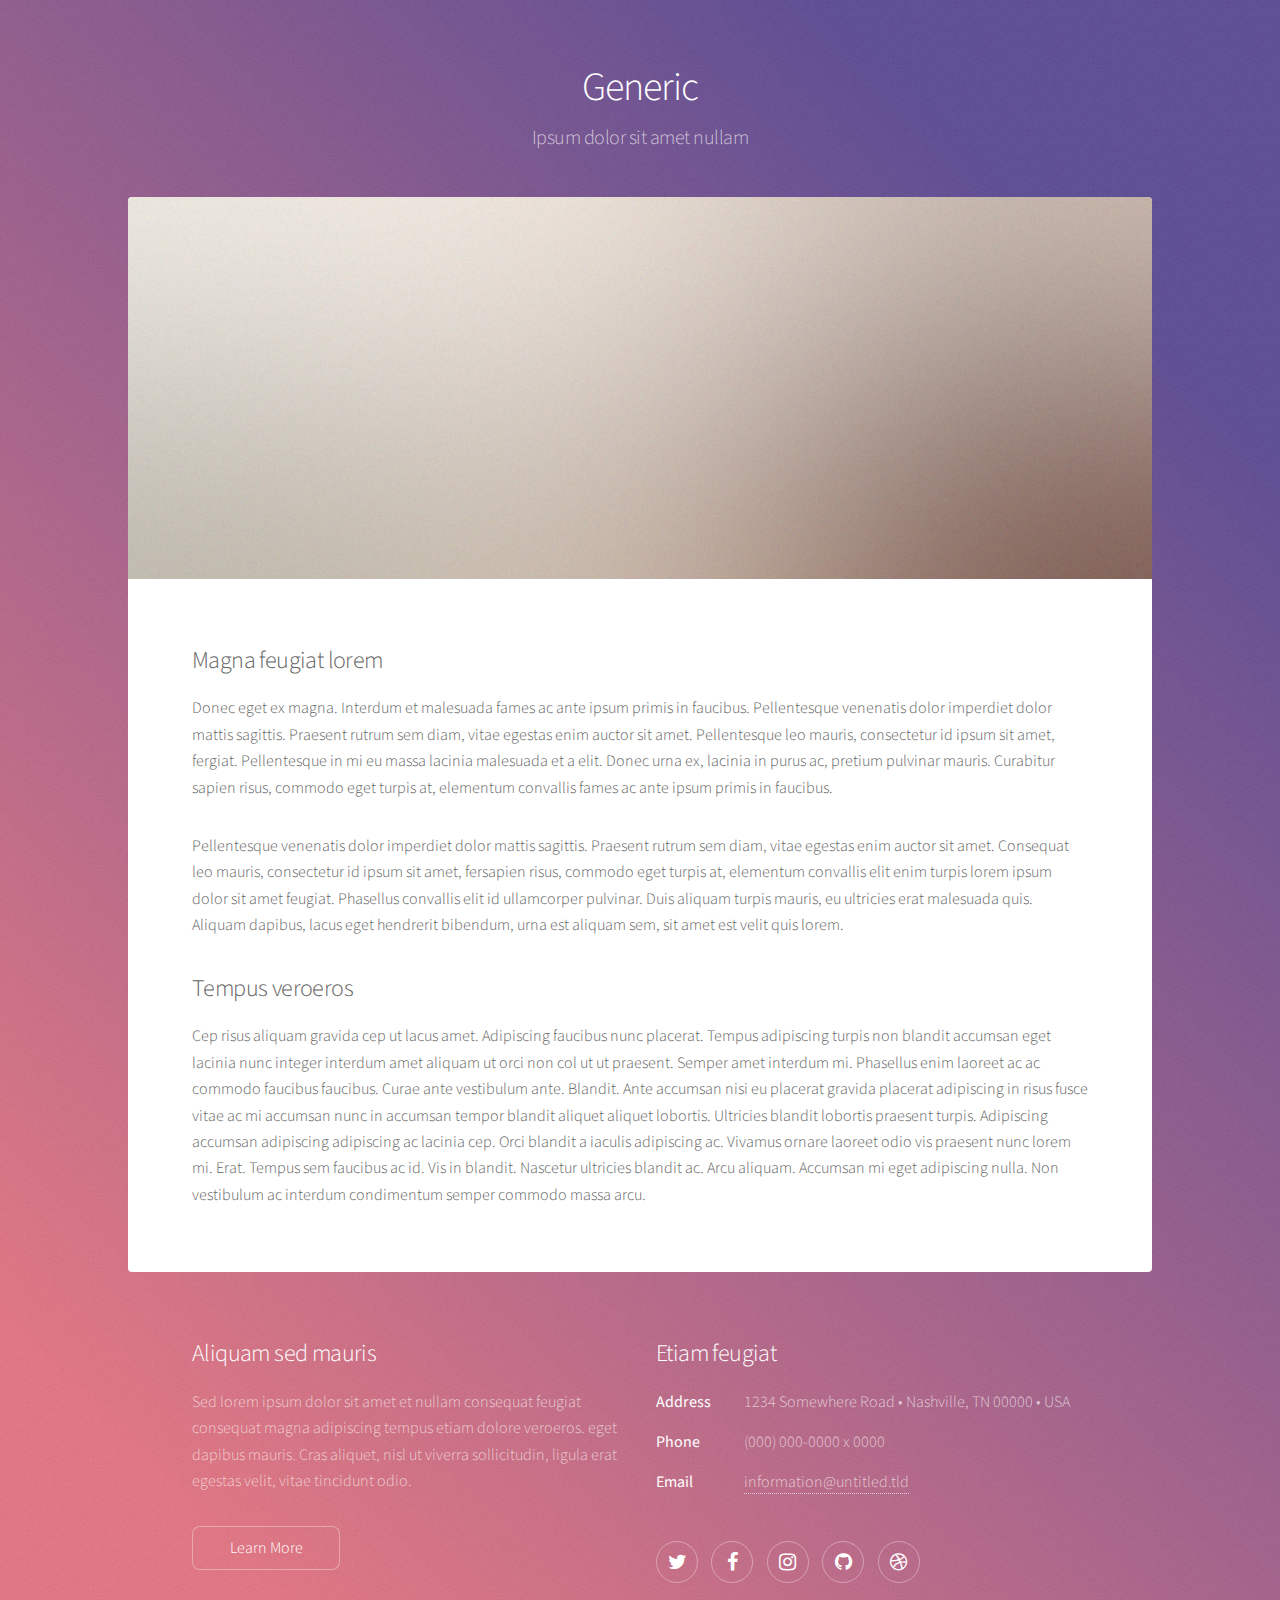
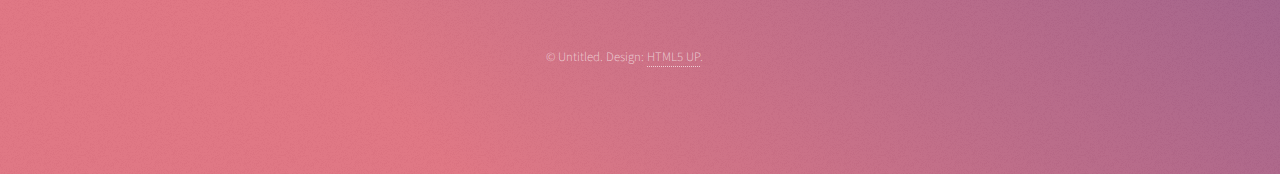
<file: Dhun Sheth Website stuff/generic.html>
<!DOCTYPE HTML>
<!--
	Stellar by HTML5 UP
	html5up.net | @ajlkn
	Free for personal and commercial use under the CCA 3.0 license (html5up.net/license)
-->
<html>
	<head>
		<title>Generic - Stellar by HTML5 UP</title>
		<meta charset="utf-8" />
		<meta name="viewport" content="width=device-width, initial-scale=1" />
		<!--[if lte IE 8]><script src="assets/js/ie/html5shiv.js"></script><![endif]-->
		<link rel="stylesheet" href="assets/css/main.css" />
		<!--[if lte IE 9]><link rel="stylesheet" href="assets/css/ie9.css" /><![endif]-->
		<!--[if lte IE 8]><link rel="stylesheet" href="assets/css/ie8.css" /><![endif]-->
	</head>
	<body>

		<!-- Wrapper -->
			<div id="wrapper">

				<!-- Header -->
					<header id="header">
						<h1>Generic</h1>
						<p>Ipsum dolor sit amet nullam</p>
					</header>

				<!-- Main -->
					<div id="main">

						<!-- Content -->
							<section id="content" class="main">
								<span class="image main"><img src="images/pic04.jpg" alt="" /></span>
								<h2>Magna feugiat lorem</h2>
								<p>Donec eget ex magna. Interdum et malesuada fames ac ante ipsum primis in faucibus. Pellentesque venenatis dolor imperdiet dolor mattis sagittis. Praesent rutrum sem diam, vitae egestas enim auctor sit amet. Pellentesque leo mauris, consectetur id ipsum sit amet, fergiat. Pellentesque in mi eu massa lacinia malesuada et a elit. Donec urna ex, lacinia in purus ac, pretium pulvinar mauris. Curabitur sapien risus, commodo eget turpis at, elementum convallis fames ac ante ipsum primis in faucibus.</p>
								<p>Pellentesque venenatis dolor imperdiet dolor mattis sagittis. Praesent rutrum sem diam, vitae egestas enim auctor sit amet. Consequat leo mauris, consectetur id ipsum sit amet, fersapien risus, commodo eget turpis at, elementum convallis elit enim turpis lorem ipsum dolor sit amet feugiat. Phasellus convallis elit id ullamcorper pulvinar. Duis aliquam turpis mauris, eu ultricies erat malesuada quis. Aliquam dapibus, lacus eget hendrerit bibendum, urna est aliquam sem, sit amet est velit quis lorem.</p>
								<h2>Tempus veroeros</h2>
								<p>Cep risus aliquam gravida cep ut lacus amet. Adipiscing faucibus nunc placerat. Tempus adipiscing turpis non blandit accumsan eget lacinia nunc integer interdum amet aliquam ut orci non col ut ut praesent. Semper amet interdum mi. Phasellus enim laoreet ac ac commodo faucibus faucibus. Curae ante vestibulum ante. Blandit. Ante accumsan nisi eu placerat gravida placerat adipiscing in risus fusce vitae ac mi accumsan nunc in accumsan tempor blandit aliquet aliquet lobortis. Ultricies blandit lobortis praesent turpis. Adipiscing accumsan adipiscing adipiscing ac lacinia cep. Orci blandit a iaculis adipiscing ac. Vivamus ornare laoreet odio vis praesent nunc lorem mi. Erat. Tempus sem faucibus ac id. Vis in blandit. Nascetur ultricies blandit ac. Arcu aliquam. Accumsan mi eget adipiscing nulla. Non vestibulum ac interdum condimentum semper commodo massa arcu.</p>
							</section>

					</div>

				<!-- Footer -->
					<footer id="footer">
						<section>
							<h2>Aliquam sed mauris</h2>
							<p>Sed lorem ipsum dolor sit amet et nullam consequat feugiat consequat magna adipiscing tempus etiam dolore veroeros. eget dapibus mauris. Cras aliquet, nisl ut viverra sollicitudin, ligula erat egestas velit, vitae tincidunt odio.</p>
							<ul class="actions">
								<li><a href="#" class="button">Learn More</a></li>
							</ul>
						</section>
						<section>
							<h2>Etiam feugiat</h2>
							<dl class="alt">
								<dt>Address</dt>
								<dd>1234 Somewhere Road &bull; Nashville, TN 00000 &bull; USA</dd>
								<dt>Phone</dt>
								<dd>(000) 000-0000 x 0000</dd>
								<dt>Email</dt>
								<dd><a href="#">information@untitled.tld</a></dd>
							</dl>
							<ul class="icons">
								<li><a href="#" class="icon fa-twitter alt"><span class="label">Twitter</span></a></li>
								<li><a href="#" class="icon fa-facebook alt"><span class="label">Facebook</span></a></li>
								<li><a href="#" class="icon fa-instagram alt"><span class="label">Instagram</span></a></li>
								<li><a href="#" class="icon fa-github alt"><span class="label">GitHub</span></a></li>
								<li><a href="#" class="icon fa-dribbble alt"><span class="label">Dribbble</span></a></li>
							</ul>
						</section>
						<p class="copyright">&copy; Untitled. Design: <a href="https://html5up.net">HTML5 UP</a>.</p>
					</footer>

			</div>

		<!-- Scripts -->
			<script src="assets/js/jquery.min.js"></script>
			<script src="assets/js/jquery.scrollex.min.js"></script>
			<script src="assets/js/jquery.scrolly.min.js"></script>
			<script src="assets/js/skel.min.js"></script>
			<script src="assets/js/util.js"></script>
			<!--[if lte IE 8]><script src="assets/js/ie/respond.min.js"></script><![endif]-->
			<script src="assets/js/main.js"></script>

	</body>
</html>
</file>
<file: Dhun Sheth Website stuff/assets/css/ie9.css>
/*
	Stellar by HTML5 UP
	html5up.net | @ajlkn
	Free for personal and commercial use under the CCA 3.0 license (html5up.net/license)
*/

/* Spotlight */

	.spotlight:after {
		content: '';
		display: block;
		clear: both;
	}

	.spotlight .content {
		float: left;
		width: 60%;
	}

	.spotlight .image {
		float: left;
	}

/* Features */

	.features:after {
		content: '';
		display: block;
		clear: both;
	}

	.features li {
		float: left;
	}

/* Statistics */

	.statistics {
		display: inline-block;
		width: auto;
	}

		.statistics:after {
			content: '';
			display: block;
			clear: both;
		}

		.statistics li {
			float: left;
			padding: 1.5em 2.5em;
		}

/* Footer */

	#footer > * {
		float: left;
	}

	#footer .copyright {
		clear: both;
	}
</file>
<file: Dhun Sheth Website stuff/assets/css/ie8.css>
/*
	Stellar by HTML5 UP
	html5up.net | @ajlkn
	Free for personal and commercial use under the CCA 3.0 license (html5up.net/license)
*/

/* Type */

	body {
		color: #ffffff;
	}

/* Button */

	.button {
		position: relative;
		border: solid 1px !important;
	}

		.button.special {
			border: none !important;
		}

/* Icon */

	.icon.major {
		-ms-behavior: url("assets/js/ie/PIE.htc");
	}

		.icon.major:before {
			font-size: 4em;
			border: 0;
		}

/* Spotlight */

	.spotlight .image {
		position: relative;
		-ms-behavior: url("assets/js/ie/PIE.htc");
	}

		.spotlight .image img {
			position: relative;
			-ms-behavior: url("assets/js/ie/PIE.htc");
		}

/* Features */

	.features li {
		width: 29%;
	}

/* Footer */

	#footer > * {
		width: 50%;
		margin-left: 0;
	}

/* Main */

	#main > .main > .image.main:first-child {
		margin-top: 0;
		margin-left: 0;
		width: 100%;
	}
</file>
<file: assets/css/main.css>
@import url(font-awesome.min.css);
@import "https://fonts.googleapis.com/css?family=Source+Sans+Pro:300,400";

/*
	Stellar by HTML5 UP
	html5up.net | @ajlkn
	Free for personal and commercial use under the CCA 3.0 license (html5up.net/license)
*/

/* Reset */

	html, body, div, span, applet, object, iframe, h1, h2, h3, h4, h5, h6, p, blockquote, pre, a, abbr, acronym, address, big, cite, code, del, dfn, em, img, ins, kbd, q, s, samp, small, strike, strong, sub, sup, tt, var, b, u, i, center, dl, dt, dd, ol, ul, li, fieldset, form, label, legend, table, caption, tbody, tfoot, thead, tr, th, td, article, aside, canvas, details, embed, figure, figcaption, footer, header, hgroup, menu, nav, output, ruby, section, summary, time, mark, audio, video {
		margin: 0;
		padding: 0;
		border: 0;
		font-size: 100%;
		font: inherit;
		vertical-align: baseline;
	}

	article, aside, details, figcaption, figure, footer, header, hgroup, menu, nav, section {
		display: block;
	}

	body {
		line-height: 1;
	}

	ol, ul {
		list-style: none;
	}

	blockquote, q {
		quotes: none;
	}

	blockquote:before, blockquote:after, q:before, q:after {
		content: '';
		content: none;
	}

	table {
		border-collapse: collapse;
		border-spacing: 0;
	}

	body {
		-webkit-text-size-adjust: none;
	}

/* Box Model */

	*, *:before, *:after {
		-moz-box-sizing: border-box;
		-webkit-box-sizing: border-box;
		box-sizing: border-box;
	}

/* Grid */

	.row {
		border-bottom: solid 1px transparent;
		-moz-box-sizing: border-box;
		-webkit-box-sizing: border-box;
		box-sizing: border-box;
	}

	.row > * {
		float: left;
		-moz-box-sizing: border-box;
		-webkit-box-sizing: border-box;
		box-sizing: border-box;
	}

	.row:after, .row:before {
		content: '';
		display: block;
		clear: both;
		height: 0;
	}

	.row.uniform > * > :first-child {
		margin-top: 0;
	}

	.row.uniform > * > :last-child {
		margin-bottom: 0;
	}

	.row.\30 \25 > * {
		padding: 0 0 0 0em;
	}

	.row.\30 \25 {
		margin: 0 0 -1px 0em;
	}

	.row.uniform.\30 \25 > * {
		padding: 0em 0 0 0em;
	}

	.row.uniform.\30 \25 {
		margin: 0em 0 -1px 0em;
	}

	.row > * {
		padding: 0 0 0 1.5em;
	}

	.row {
		margin: 0 0 -1px -1.5em;
	}

	.row.uniform > * {
		padding: 1.5em 0 0 1.5em;
	}

	.row.uniform {
		margin: -1.5em 0 -1px -1.5em;
	}

	.row.\32 00\25 > * {
		padding: 0 0 0 3em;
	}

	.row.\32 00\25 {
		margin: 0 0 -1px -3em;
	}

	.row.uniform.\32 00\25 > * {
		padding: 3em 0 0 3em;
	}

	.row.uniform.\32 00\25 {
		margin: -3em 0 -1px -3em;
	}

	.row.\31 50\25 > * {
		padding: 0 0 0 2.25em;
	}

	.row.\31 50\25 {
		margin: 0 0 -1px -2.25em;
	}

	.row.uniform.\31 50\25 > * {
		padding: 2.25em 0 0 2.25em;
	}

	.row.uniform.\31 50\25 {
		margin: -2.25em 0 -1px -2.25em;
	}

	.row.\35 0\25 > * {
		padding: 0 0 0 0.75em;
	}

	.row.\35 0\25 {
		margin: 0 0 -1px -0.75em;
	}

	.row.uniform.\35 0\25 > * {
		padding: 0.75em 0 0 0.75em;
	}

	.row.uniform.\35 0\25 {
		margin: -0.75em 0 -1px -0.75em;
	}

	.row.\32 5\25 > * {
		padding: 0 0 0 0.375em;
	}

	.row.\32 5\25 {
		margin: 0 0 -1px -0.375em;
	}

	.row.uniform.\32 5\25 > * {
		padding: 0.375em 0 0 0.375em;
	}

	.row.uniform.\32 5\25 {
		margin: -0.375em 0 -1px -0.375em;
	}

	.\31 2u, .\31 2u\24 {
		width: 100%;
		clear: none;
		margin-left: 0;
	}

	.\31 1u, .\31 1u\24 {
		width: 91.6666666667%;
		clear: none;
		margin-left: 0;
	}

	.\31 0u, .\31 0u\24 {
		width: 83.3333333333%;
		clear: none;
		margin-left: 0;
	}

	.\39 u, .\39 u\24 {
		width: 75%;
		clear: none;
		margin-left: 0;
	}

	.\38 u, .\38 u\24 {
		width: 66.6666666667%;
		clear: none;
		margin-left: 0;
	}

	.\37 u, .\37 u\24 {
		width: 58.3333333333%;
		clear: none;
		margin-left: 0;
	}

	.\36 u, .\36 u\24 {
		width: 50%;
		clear: none;
		margin-left: 0;
	}

	.\35 u, .\35 u\24 {
		width: 41.6666666667%;
		clear: none;
		margin-left: 0;
	}

	.\34 u, .\34 u\24 {
		width: 33.3333333333%;
		clear: none;
		margin-left: 0;
	}

	.\33 u, .\33 u\24 {
		width: 25%;
		clear: none;
		margin-left: 0;
	}

	.\32 u, .\32 u\24 {
		width: 16.6666666667%;
		clear: none;
		margin-left: 0;
	}

	.\31 u, .\31 u\24 {
		width: 8.3333333333%;
		clear: none;
		margin-left: 0;
	}

	.\31 2u\24 + *,
	.\31 1u\24 + *,
	.\31 0u\24 + *,
	.\39 u\24 + *,
	.\38 u\24 + *,
	.\37 u\24 + *,
	.\36 u\24 + *,
	.\35 u\24 + *,
	.\34 u\24 + *,
	.\33 u\24 + *,
	.\32 u\24 + *,
	.\31 u\24 + * {
		clear: left;
	}

	.\-11u {
		margin-left: 91.66667%;
	}

	.\-10u {
		margin-left: 83.33333%;
	}

	.\-9u {
		margin-left: 75%;
	}

	.\-8u {
		margin-left: 66.66667%;
	}

	.\-7u {
		margin-left: 58.33333%;
	}

	.\-6u {
		margin-left: 50%;
	}

	.\-5u {
		margin-left: 41.66667%;
	}

	.\-4u {
		margin-left: 33.33333%;
	}

	.\-3u {
		margin-left: 25%;
	}

	.\-2u {
		margin-left: 16.66667%;
	}

	.\-1u {
		margin-left: 8.33333%;
	}

	@media screen and (max-width: 1680px) {

		.row > * {
			padding: 0 0 0 1.5em;
		}

		.row {
			margin: 0 0 -1px -1.5em;
		}

		.row.uniform > * {
			padding: 1.5em 0 0 1.5em;
		}

		.row.uniform {
			margin: -1.5em 0 -1px -1.5em;
		}

		.row.\32 00\25 > * {
			padding: 0 0 0 3em;
		}

		.row.\32 00\25 {
			margin: 0 0 -1px -3em;
		}

		.row.uniform.\32 00\25 > * {
			padding: 3em 0 0 3em;
		}

		.row.uniform.\32 00\25 {
			margin: -3em 0 -1px -3em;
		}

		.row.\31 50\25 > * {
			padding: 0 0 0 2.25em;
		}

		.row.\31 50\25 {
			margin: 0 0 -1px -2.25em;
		}

		.row.uniform.\31 50\25 > * {
			padding: 2.25em 0 0 2.25em;
		}

		.row.uniform.\31 50\25 {
			margin: -2.25em 0 -1px -2.25em;
		}

		.row.\35 0\25 > * {
			padding: 0 0 0 0.75em;
		}

		.row.\35 0\25 {
			margin: 0 0 -1px -0.75em;
		}

		.row.uniform.\35 0\25 > * {
			padding: 0.75em 0 0 0.75em;
		}

		.row.uniform.\35 0\25 {
			margin: -0.75em 0 -1px -0.75em;
		}

		.row.\32 5\25 > * {
			padding: 0 0 0 0.375em;
		}

		.row.\32 5\25 {
			margin: 0 0 -1px -0.375em;
		}

		.row.uniform.\32 5\25 > * {
			padding: 0.375em 0 0 0.375em;
		}

		.row.uniform.\32 5\25 {
			margin: -0.375em 0 -1px -0.375em;
		}

		.\31 2u\28xlarge\29, .\31 2u\24\28xlarge\29 {
			width: 100%;
			clear: none;
			margin-left: 0;
		}

		.\31 1u\28xlarge\29, .\31 1u\24\28xlarge\29 {
			width: 91.6666666667%;
			clear: none;
			margin-left: 0;
		}

		.\31 0u\28xlarge\29, .\31 0u\24\28xlarge\29 {
			width: 83.3333333333%;
			clear: none;
			margin-left: 0;
		}

		.\39 u\28xlarge\29, .\39 u\24\28xlarge\29 {
			width: 75%;
			clear: none;
			margin-left: 0;
		}

		.\38 u\28xlarge\29, .\38 u\24\28xlarge\29 {
			width: 66.6666666667%;
			clear: none;
			margin-left: 0;
		}

		.\37 u\28xlarge\29, .\37 u\24\28xlarge\29 {
			width: 58.3333333333%;
			clear: none;
			margin-left: 0;
		}

		.\36 u\28xlarge\29, .\36 u\24\28xlarge\29 {
			width: 50%;
			clear: none;
			margin-left: 0;
		}

		.\35 u\28xlarge\29, .\35 u\24\28xlarge\29 {
			width: 41.6666666667%;
			clear: none;
			margin-left: 0;
		}

		.\34 u\28xlarge\29, .\34 u\24\28xlarge\29 {
			width: 33.3333333333%;
			clear: none;
			margin-left: 0;
		}

		.\33 u\28xlarge\29, .\33 u\24\28xlarge\29 {
			width: 25%;
			clear: none;
			margin-left: 0;
		}

		.\32 u\28xlarge\29, .\32 u\24\28xlarge\29 {
			width: 16.6666666667%;
			clear: none;
			margin-left: 0;
		}

		.\31 u\28xlarge\29, .\31 u\24\28xlarge\29 {
			width: 8.3333333333%;
			clear: none;
			margin-left: 0;
		}

		.\31 2u\24\28xlarge\29 + *,
		.\31 1u\24\28xlarge\29 + *,
		.\31 0u\24\28xlarge\29 + *,
		.\39 u\24\28xlarge\29 + *,
		.\38 u\24\28xlarge\29 + *,
		.\37 u\24\28xlarge\29 + *,
		.\36 u\24\28xlarge\29 + *,
		.\35 u\24\28xlarge\29 + *,
		.\34 u\24\28xlarge\29 + *,
		.\33 u\24\28xlarge\29 + *,
		.\32 u\24\28xlarge\29 + *,
		.\31 u\24\28xlarge\29 + * {
			clear: left;
		}

		.\-11u\28xlarge\29 {
			margin-left: 91.66667%;
		}

		.\-10u\28xlarge\29 {
			margin-left: 83.33333%;
		}

		.\-9u\28xlarge\29 {
			margin-left: 75%;
		}

		.\-8u\28xlarge\29 {
			margin-left: 66.66667%;
		}

		.\-7u\28xlarge\29 {
			margin-left: 58.33333%;
		}

		.\-6u\28xlarge\29 {
			margin-left: 50%;
		}

		.\-5u\28xlarge\29 {
			margin-left: 41.66667%;
		}

		.\-4u\28xlarge\29 {
			margin-left: 33.33333%;
		}

		.\-3u\28xlarge\29 {
			margin-left: 25%;
		}

		.\-2u\28xlarge\29 {
			margin-left: 16.66667%;
		}

		.\-1u\28xlarge\29 {
			margin-left: 8.33333%;
		}

	}

	@media screen and (max-width: 1280px) {

		.row > * {
			padding: 0 0 0 1.5em;
		}

		.row {
			margin: 0 0 -1px -1.5em;
		}

		.row.uniform > * {
			padding: 1.5em 0 0 1.5em;
		}

		.row.uniform {
			margin: -1.5em 0 -1px -1.5em;
		}

		.row.\32 00\25 > * {
			padding: 0 0 0 3em;
		}

		.row.\32 00\25 {
			margin: 0 0 -1px -3em;
		}

		.row.uniform.\32 00\25 > * {
			padding: 3em 0 0 3em;
		}

		.row.uniform.\32 00\25 {
			margin: -3em 0 -1px -3em;
		}

		.row.\31 50\25 > * {
			padding: 0 0 0 2.25em;
		}

		.row.\31 50\25 {
			margin: 0 0 -1px -2.25em;
		}

		.row.uniform.\31 50\25 > * {
			padding: 2.25em 0 0 2.25em;
		}

		.row.uniform.\31 50\25 {
			margin: -2.25em 0 -1px -2.25em;
		}

		.row.\35 0\25 > * {
			padding: 0 0 0 0.75em;
		}

		.row.\35 0\25 {
			margin: 0 0 -1px -0.75em;
		}

		.row.uniform.\35 0\25 > * {
			padding: 0.75em 0 0 0.75em;
		}

		.row.uniform.\35 0\25 {
			margin: -0.75em 0 -1px -0.75em;
		}

		.row.\32 5\25 > * {
			padding: 0 0 0 0.375em;
		}

		.row.\32 5\25 {
			margin: 0 0 -1px -0.375em;
		}

		.row.uniform.\32 5\25 > * {
			padding: 0.375em 0 0 0.375em;
		}

		.row.uniform.\32 5\25 {
			margin: -0.375em 0 -1px -0.375em;
		}

		.\31 2u\28large\29, .\31 2u\24\28large\29 {
			width: 100%;
			clear: none;
			margin-left: 0;
		}

		.\31 1u\28large\29, .\31 1u\24\28large\29 {
			width: 91.6666666667%;
			clear: none;
			margin-left: 0;
		}

		.\31 0u\28large\29, .\31 0u\24\28large\29 {
			width: 83.3333333333%;
			clear: none;
			margin-left: 0;
		}

		.\39 u\28large\29, .\39 u\24\28large\29 {
			width: 75%;
			clear: none;
			margin-left: 0;
		}

		.\38 u\28large\29, .\38 u\24\28large\29 {
			width: 66.6666666667%;
			clear: none;
			margin-left: 0;
		}

		.\37 u\28large\29, .\37 u\24\28large\29 {
			width: 58.3333333333%;
			clear: none;
			margin-left: 0;
		}

		.\36 u\28large\29, .\36 u\24\28large\29 {
			width: 50%;
			clear: none;
			margin-left: 0;
		}

		.\35 u\28large\29, .\35 u\24\28large\29 {
			width: 41.6666666667%;
			clear: none;
			margin-left: 0;
		}

		.\34 u\28large\29, .\34 u\24\28large\29 {
			width: 33.3333333333%;
			clear: none;
			margin-left: 0;
		}

		.\33 u\28large\29, .\33 u\24\28large\29 {
			width: 25%;
			clear: none;
			margin-left: 0;
		}

		.\32 u\28large\29, .\32 u\24\28large\29 {
			width: 16.6666666667%;
			clear: none;
			margin-left: 0;
		}

		.\31 u\28large\29, .\31 u\24\28large\29 {
			width: 8.3333333333%;
			clear: none;
			margin-left: 0;
		}

		.\31 2u\24\28large\29 + *,
		.\31 1u\24\28large\29 + *,
		.\31 0u\24\28large\29 + *,
		.\39 u\24\28large\29 + *,
		.\38 u\24\28large\29 + *,
		.\37 u\24\28large\29 + *,
		.\36 u\24\28large\29 + *,
		.\35 u\24\28large\29 + *,
		.\34 u\24\28large\29 + *,
		.\33 u\24\28large\29 + *,
		.\32 u\24\28large\29 + *,
		.\31 u\24\28large\29 + * {
			clear: left;
		}

		.\-11u\28large\29 {
			margin-left: 91.66667%;
		}

		.\-10u\28large\29 {
			margin-left: 83.33333%;
		}

		.\-9u\28large\29 {
			margin-left: 75%;
		}

		.\-8u\28large\29 {
			margin-left: 66.66667%;
		}

		.\-7u\28large\29 {
			margin-left: 58.33333%;
		}

		.\-6u\28large\29 {
			margin-left: 50%;
		}

		.\-5u\28large\29 {
			margin-left: 41.66667%;
		}

		.\-4u\28large\29 {
			margin-left: 33.33333%;
		}

		.\-3u\28large\29 {
			margin-left: 25%;
		}

		.\-2u\28large\29 {
			margin-left: 16.66667%;
		}

		.\-1u\28large\29 {
			margin-left: 8.33333%;
		}

	}

	@media screen and (max-width: 980px) {

		.row > * {
			padding: 0 0 0 1.5em;
		}

		.row {
			margin: 0 0 -1px -1.5em;
		}

		.row.uniform > * {
			padding: 1.5em 0 0 1.5em;
		}

		.row.uniform {
			margin: -1.5em 0 -1px -1.5em;
		}

		.row.\32 00\25 > * {
			padding: 0 0 0 3em;
		}

		.row.\32 00\25 {
			margin: 0 0 -1px -3em;
		}

		.row.uniform.\32 00\25 > * {
			padding: 3em 0 0 3em;
		}

		.row.uniform.\32 00\25 {
			margin: -3em 0 -1px -3em;
		}

		.row.\31 50\25 > * {
			padding: 0 0 0 2.25em;
		}

		.row.\31 50\25 {
			margin: 0 0 -1px -2.25em;
		}

		.row.uniform.\31 50\25 > * {
			padding: 2.25em 0 0 2.25em;
		}

		.row.uniform.\31 50\25 {
			margin: -2.25em 0 -1px -2.25em;
		}

		.row.\35 0\25 > * {
			padding: 0 0 0 0.75em;
		}

		.row.\35 0\25 {
			margin: 0 0 -1px -0.75em;
		}

		.row.uniform.\35 0\25 > * {
			padding: 0.75em 0 0 0.75em;
		}

		.row.uniform.\35 0\25 {
			margin: -0.75em 0 -1px -0.75em;
		}

		.row.\32 5\25 > * {
			padding: 0 0 0 0.375em;
		}

		.row.\32 5\25 {
			margin: 0 0 -1px -0.375em;
		}

		.row.uniform.\32 5\25 > * {
			padding: 0.375em 0 0 0.375em;
		}

		.row.uniform.\32 5\25 {
			margin: -0.375em 0 -1px -0.375em;
		}

		.\31 2u\28medium\29, .\31 2u\24\28medium\29 {
			width: 100%;
			clear: none;
			margin-left: 0;
		}

		.\31 1u\28medium\29, .\31 1u\24\28medium\29 {
			width: 91.6666666667%;
			clear: none;
			margin-left: 0;
		}

		.\31 0u\28medium\29, .\31 0u\24\28medium\29 {
			width: 83.3333333333%;
			clear: none;
			margin-left: 0;
		}

		.\39 u\28medium\29, .\39 u\24\28medium\29 {
			width: 75%;
			clear: none;
			margin-left: 0;
		}

		.\38 u\28medium\29, .\38 u\24\28medium\29 {
			width: 66.6666666667%;
			clear: none;
			margin-left: 0;
		}

		.\37 u\28medium\29, .\37 u\24\28medium\29 {
			width: 58.3333333333%;
			clear: none;
			margin-left: 0;
		}

		.\36 u\28medium\29, .\36 u\24\28medium\29 {
			width: 50%;
			clear: none;
			margin-left: 0;
		}

		.\35 u\28medium\29, .\35 u\24\28medium\29 {
			width: 41.6666666667%;
			clear: none;
			margin-left: 0;
		}

		.\34 u\28medium\29, .\34 u\24\28medium\29 {
			width: 33.3333333333%;
			clear: none;
			margin-left: 0;
		}

		.\33 u\28medium\29, .\33 u\24\28medium\29 {
			width: 25%;
			clear: none;
			margin-left: 0;
		}

		.\32 u\28medium\29, .\32 u\24\28medium\29 {
			width: 16.6666666667%;
			clear: none;
			margin-left: 0;
		}

		.\31 u\28medium\29, .\31 u\24\28medium\29 {
			width: 8.3333333333%;
			clear: none;
			margin-left: 0;
		}

		.\31 2u\24\28medium\29 + *,
		.\31 1u\24\28medium\29 + *,
		.\31 0u\24\28medium\29 + *,
		.\39 u\24\28medium\29 + *,
		.\38 u\24\28medium\29 + *,
		.\37 u\24\28medium\29 + *,
		.\36 u\24\28medium\29 + *,
		.\35 u\24\28medium\29 + *,
		.\34 u\24\28medium\29 + *,
		.\33 u\24\28medium\29 + *,
		.\32 u\24\28medium\29 + *,
		.\31 u\24\28medium\29 + * {
			clear: left;
		}

		.\-11u\28medium\29 {
			margin-left: 91.66667%;
		}

		.\-10u\28medium\29 {
			margin-left: 83.33333%;
		}

		.\-9u\28medium\29 {
			margin-left: 75%;
		}

		.\-8u\28medium\29 {
			margin-left: 66.66667%;
		}

		.\-7u\28medium\29 {
			margin-left: 58.33333%;
		}

		.\-6u\28medium\29 {
			margin-left: 50%;
		}

		.\-5u\28medium\29 {
			margin-left: 41.66667%;
		}

		.\-4u\28medium\29 {
			margin-left: 33.33333%;
		}

		.\-3u\28medium\29 {
			margin-left: 25%;
		}

		.\-2u\28medium\29 {
			margin-left: 16.66667%;
		}

		.\-1u\28medium\29 {
			margin-left: 8.33333%;
		}

	}

	@media screen and (max-width: 736px) {

		.row > * {
			padding: 0 0 0 1em;
		}

		.row {
			margin: 0 0 -1px -1em;
		}

		.row.uniform > * {
			padding: 1em 0 0 1em;
		}

		.row.uniform {
			margin: -1em 0 -1px -1em;
		}

		.row.\32 00\25 > * {
			padding: 0 0 0 2em;
		}

		.row.\32 00\25 {
			margin: 0 0 -1px -2em;
		}

		.row.uniform.\32 00\25 > * {
			padding: 2em 0 0 2em;
		}

		.row.uniform.\32 00\25 {
			margin: -2em 0 -1px -2em;
		}

		.row.\31 50\25 > * {
			padding: 0 0 0 1.5em;
		}

		.row.\31 50\25 {
			margin: 0 0 -1px -1.5em;
		}

		.row.uniform.\31 50\25 > * {
			padding: 1.5em 0 0 1.5em;
		}

		.row.uniform.\31 50\25 {
			margin: -1.5em 0 -1px -1.5em;
		}

		.row.\35 0\25 > * {
			padding: 0 0 0 0.5em;
		}

		.row.\35 0\25 {
			margin: 0 0 -1px -0.5em;
		}

		.row.uniform.\35 0\25 > * {
			padding: 0.5em 0 0 0.5em;
		}

		.row.uniform.\35 0\25 {
			margin: -0.5em 0 -1px -0.5em;
		}

		.row.\32 5\25 > * {
			padding: 0 0 0 0.25em;
		}

		.row.\32 5\25 {
			margin: 0 0 -1px -0.25em;
		}

		.row.uniform.\32 5\25 > * {
			padding: 0.25em 0 0 0.25em;
		}

		.row.uniform.\32 5\25 {
			margin: -0.25em 0 -1px -0.25em;
		}

		.\31 2u\28small\29, .\31 2u\24\28small\29 {
			width: 100%;
			clear: none;
			margin-left: 0;
		}

		.\31 1u\28small\29, .\31 1u\24\28small\29 {
			width: 91.6666666667%;
			clear: none;
			margin-left: 0;
		}

		.\31 0u\28small\29, .\31 0u\24\28small\29 {
			width: 83.3333333333%;
			clear: none;
			margin-left: 0;
		}

		.\39 u\28small\29, .\39 u\24\28small\29 {
			width: 75%;
			clear: none;
			margin-left: 0;
		}

		.\38 u\28small\29, .\38 u\24\28small\29 {
			width: 66.6666666667%;
			clear: none;
			margin-left: 0;
		}

		.\37 u\28small\29, .\37 u\24\28small\29 {
			width: 58.3333333333%;
			clear: none;
			margin-left: 0;
		}

		.\36 u\28small\29, .\36 u\24\28small\29 {
			width: 50%;
			clear: none;
			margin-left: 0;
		}

		.\35 u\28small\29, .\35 u\24\28small\29 {
			width: 41.6666666667%;
			clear: none;
			margin-left: 0;
		}

		.\34 u\28small\29, .\34 u\24\28small\29 {
			width: 33.3333333333%;
			clear: none;
			margin-left: 0;
		}

		.\33 u\28small\29, .\33 u\24\28small\29 {
			width: 25%;
			clear: none;
			margin-left: 0;
		}

		.\32 u\28small\29, .\32 u\24\28small\29 {
			width: 16.6666666667%;
			clear: none;
			margin-left: 0;
		}

		.\31 u\28small\29, .\31 u\24\28small\29 {
			width: 8.3333333333%;
			clear: none;
			margin-left: 0;
		}

		.\31 2u\24\28small\29 + *,
		.\31 1u\24\28small\29 + *,
		.\31 0u\24\28small\29 + *,
		.\39 u\24\28small\29 + *,
		.\38 u\24\28small\29 + *,
		.\37 u\24\28small\29 + *,
		.\36 u\24\28small\29 + *,
		.\35 u\24\28small\29 + *,
		.\34 u\24\28small\29 + *,
		.\33 u\24\28small\29 + *,
		.\32 u\24\28small\29 + *,
		.\31 u\24\28small\29 + * {
			clear: left;
		}

		.\-11u\28small\29 {
			margin-left: 91.66667%;
		}

		.\-10u\28small\29 {
			margin-left: 83.33333%;
		}

		.\-9u\28small\29 {
			margin-left: 75%;
		}

		.\-8u\28small\29 {
			margin-left: 66.66667%;
		}

		.\-7u\28small\29 {
			margin-left: 58.33333%;
		}

		.\-6u\28small\29 {
			margin-left: 50%;
		}

		.\-5u\28small\29 {
			margin-left: 41.66667%;
		}

		.\-4u\28small\29 {
			margin-left: 33.33333%;
		}

		.\-3u\28small\29 {
			margin-left: 25%;
		}

		.\-2u\28small\29 {
			margin-left: 16.66667%;
		}

		.\-1u\28small\29 {
			margin-left: 8.33333%;
		}

	}

	@media screen and (max-width: 480px) {

		.row > * {
			padding: 0 0 0 1em;
		}

		.row {
			margin: 0 0 -1px -1em;
		}

		.row.uniform > * {
			padding: 1em 0 0 1em;
		}

		.row.uniform {
			margin: -1em 0 -1px -1em;
		}

		.row.\32 00\25 > * {
			padding: 0 0 0 2em;
		}

		.row.\32 00\25 {
			margin: 0 0 -1px -2em;
		}

		.row.uniform.\32 00\25 > * {
			padding: 2em 0 0 2em;
		}

		.row.uniform.\32 00\25 {
			margin: -2em 0 -1px -2em;
		}

		.row.\31 50\25 > * {
			padding: 0 0 0 1.5em;
		}

		.row.\31 50\25 {
			margin: 0 0 -1px -1.5em;
		}

		.row.uniform.\31 50\25 > * {
			padding: 1.5em 0 0 1.5em;
		}

		.row.uniform.\31 50\25 {
			margin: -1.5em 0 -1px -1.5em;
		}

		.row.\35 0\25 > * {
			padding: 0 0 0 0.5em;
		}

		.row.\35 0\25 {
			margin: 0 0 -1px -0.5em;
		}

		.row.uniform.\35 0\25 > * {
			padding: 0.5em 0 0 0.5em;
		}

		.row.uniform.\35 0\25 {
			margin: -0.5em 0 -1px -0.5em;
		}

		.row.\32 5\25 > * {
			padding: 0 0 0 0.25em;
		}

		.row.\32 5\25 {
			margin: 0 0 -1px -0.25em;
		}

		.row.uniform.\32 5\25 > * {
			padding: 0.25em 0 0 0.25em;
		}

		.row.uniform.\32 5\25 {
			margin: -0.25em 0 -1px -0.25em;
		}

		.\31 2u\28xsmall\29, .\31 2u\24\28xsmall\29 {
			width: 100%;
			clear: none;
			margin-left: 0;
		}

		.\31 1u\28xsmall\29, .\31 1u\24\28xsmall\29 {
			width: 91.6666666667%;
			clear: none;
			margin-left: 0;
		}

		.\31 0u\28xsmall\29, .\31 0u\24\28xsmall\29 {
			width: 83.3333333333%;
			clear: none;
			margin-left: 0;
		}

		.\39 u\28xsmall\29, .\39 u\24\28xsmall\29 {
			width: 75%;
			clear: none;
			margin-left: 0;
		}

		.\38 u\28xsmall\29, .\38 u\24\28xsmall\29 {
			width: 66.6666666667%;
			clear: none;
			margin-left: 0;
		}

		.\37 u\28xsmall\29, .\37 u\24\28xsmall\29 {
			width: 58.3333333333%;
			clear: none;
			margin-left: 0;
		}

		.\36 u\28xsmall\29, .\36 u\24\28xsmall\29 {
			width: 50%;
			clear: none;
			margin-left: 0;
		}

		.\35 u\28xsmall\29, .\35 u\24\28xsmall\29 {
			width: 41.6666666667%;
			clear: none;
			margin-left: 0;
		}

		.\34 u\28xsmall\29, .\34 u\24\28xsmall\29 {
			width: 33.3333333333%;
			clear: none;
			margin-left: 0;
		}

		.\33 u\28xsmall\29, .\33 u\24\28xsmall\29 {
			width: 25%;
			clear: none;
			margin-left: 0;
		}

		.\32 u\28xsmall\29, .\32 u\24\28xsmall\29 {
			width: 16.6666666667%;
			clear: none;
			margin-left: 0;
		}

		.\31 u\28xsmall\29, .\31 u\24\28xsmall\29 {
			width: 8.3333333333%;
			clear: none;
			margin-left: 0;
		}

		.\31 2u\24\28xsmall\29 + *,
		.\31 1u\24\28xsmall\29 + *,
		.\31 0u\24\28xsmall\29 + *,
		.\39 u\24\28xsmall\29 + *,
		.\38 u\24\28xsmall\29 + *,
		.\37 u\24\28xsmall\29 + *,
		.\36 u\24\28xsmall\29 + *,
		.\35 u\24\28xsmall\29 + *,
		.\34 u\24\28xsmall\29 + *,
		.\33 u\24\28xsmall\29 + *,
		.\32 u\24\28xsmall\29 + *,
		.\31 u\24\28xsmall\29 + * {
			clear: left;
		}

		.\-11u\28xsmall\29 {
			margin-left: 91.66667%;
		}

		.\-10u\28xsmall\29 {
			margin-left: 83.33333%;
		}

		.\-9u\28xsmall\29 {
			margin-left: 75%;
		}

		.\-8u\28xsmall\29 {
			margin-left: 66.66667%;
		}

		.\-7u\28xsmall\29 {
			margin-left: 58.33333%;
		}

		.\-6u\28xsmall\29 {
			margin-left: 50%;
		}

		.\-5u\28xsmall\29 {
			margin-left: 41.66667%;
		}

		.\-4u\28xsmall\29 {
			margin-left: 33.33333%;
		}

		.\-3u\28xsmall\29 {
			margin-left: 25%;
		}

		.\-2u\28xsmall\29 {
			margin-left: 16.66667%;
		}

		.\-1u\28xsmall\29 {
			margin-left: 8.33333%;
		}

	}

	@media screen and (max-width: 360px) {

		.row > * {
			padding: 0 0 0 1em;
		}

		.row {
			margin: 0 0 -1px -1em;
		}

		.row.uniform > * {
			padding: 1em 0 0 1em;
		}

		.row.uniform {
			margin: -1em 0 -1px -1em;
		}

		.row.\32 00\25 > * {
			padding: 0 0 0 2em;
		}

		.row.\32 00\25 {
			margin: 0 0 -1px -2em;
		}

		.row.uniform.\32 00\25 > * {
			padding: 2em 0 0 2em;
		}

		.row.uniform.\32 00\25 {
			margin: -2em 0 -1px -2em;
		}

		.row.\31 50\25 > * {
			padding: 0 0 0 1.5em;
		}

		.row.\31 50\25 {
			margin: 0 0 -1px -1.5em;
		}

		.row.uniform.\31 50\25 > * {
			padding: 1.5em 0 0 1.5em;
		}

		.row.uniform.\31 50\25 {
			margin: -1.5em 0 -1px -1.5em;
		}

		.row.\35 0\25 > * {
			padding: 0 0 0 0.5em;
		}

		.row.\35 0\25 {
			margin: 0 0 -1px -0.5em;
		}

		.row.uniform.\35 0\25 > * {
			padding: 0.5em 0 0 0.5em;
		}

		.row.uniform.\35 0\25 {
			margin: -0.5em 0 -1px -0.5em;
		}

		.row.\32 5\25 > * {
			padding: 0 0 0 0.25em;
		}

		.row.\32 5\25 {
			margin: 0 0 -1px -0.25em;
		}

		.row.uniform.\32 5\25 > * {
			padding: 0.25em 0 0 0.25em;
		}

		.row.uniform.\32 5\25 {
			margin: -0.25em 0 -1px -0.25em;
		}

		.\31 2u\28xxsmall\29, .\31 2u\24\28xxsmall\29 {
			width: 100%;
			clear: none;
			margin-left: 0;
		}

		.\31 1u\28xxsmall\29, .\31 1u\24\28xxsmall\29 {
			width: 91.6666666667%;
			clear: none;
			margin-left: 0;
		}

		.\31 0u\28xxsmall\29, .\31 0u\24\28xxsmall\29 {
			width: 83.3333333333%;
			clear: none;
			margin-left: 0;
		}

		.\39 u\28xxsmall\29, .\39 u\24\28xxsmall\29 {
			width: 75%;
			clear: none;
			margin-left: 0;
		}

		.\38 u\28xxsmall\29, .\38 u\24\28xxsmall\29 {
			width: 66.6666666667%;
			clear: none;
			margin-left: 0;
		}

		.\37 u\28xxsmall\29, .\37 u\24\28xxsmall\29 {
			width: 58.3333333333%;
			clear: none;
			margin-left: 0;
		}

		.\36 u\28xxsmall\29, .\36 u\24\28xxsmall\29 {
			width: 50%;
			clear: none;
			margin-left: 0;
		}

		.\35 u\28xxsmall\29, .\35 u\24\28xxsmall\29 {
			width: 41.6666666667%;
			clear: none;
			margin-left: 0;
		}

		.\34 u\28xxsmall\29, .\34 u\24\28xxsmall\29 {
			width: 33.3333333333%;
			clear: none;
			margin-left: 0;
		}

		.\33 u\28xxsmall\29, .\33 u\24\28xxsmall\29 {
			width: 25%;
			clear: none;
			margin-left: 0;
		}

		.\32 u\28xxsmall\29, .\32 u\24\28xxsmall\29 {
			width: 16.6666666667%;
			clear: none;
			margin-left: 0;
		}

		.\31 u\28xxsmall\29, .\31 u\24\28xxsmall\29 {
			width: 8.3333333333%;
			clear: none;
			margin-left: 0;
		}

		.\31 2u\24\28xxsmall\29 + *,
		.\31 1u\24\28xxsmall\29 + *,
		.\31 0u\24\28xxsmall\29 + *,
		.\39 u\24\28xxsmall\29 + *,
		.\38 u\24\28xxsmall\29 + *,
		.\37 u\24\28xxsmall\29 + *,
		.\36 u\24\28xxsmall\29 + *,
		.\35 u\24\28xxsmall\29 + *,
		.\34 u\24\28xxsmall\29 + *,
		.\33 u\24\28xxsmall\29 + *,
		.\32 u\24\28xxsmall\29 + *,
		.\31 u\24\28xxsmall\29 + * {
			clear: left;
		}

		.\-11u\28xxsmall\29 {
			margin-left: 91.66667%;
		}

		.\-10u\28xxsmall\29 {
			margin-left: 83.33333%;
		}

		.\-9u\28xxsmall\29 {
			margin-left: 75%;
		}

		.\-8u\28xxsmall\29 {
			margin-left: 66.66667%;
		}

		.\-7u\28xxsmall\29 {
			margin-left: 58.33333%;
		}

		.\-6u\28xxsmall\29 {
			margin-left: 50%;
		}

		.\-5u\28xxsmall\29 {
			margin-left: 41.66667%;
		}

		.\-4u\28xxsmall\29 {
			margin-left: 33.33333%;
		}

		.\-3u\28xxsmall\29 {
			margin-left: 25%;
		}

		.\-2u\28xxsmall\29 {
			margin-left: 16.66667%;
		}

		.\-1u\28xxsmall\29 {
			margin-left: 8.33333%;
		}

	}

/* Basic */

	@-ms-viewport {
		width: device-width;
	}

	body {
		-ms-overflow-style: scrollbar;
	}

	@media screen and (max-width: 480px) {

		html, body {
			min-width: 320px;
		}

	}

body {
    background-color: #f2f2f2;
    background-image: url("images/overlay.png"), -moz-linear-gradient(45deg, #2c3e50 15%, #34495e 85%);
    background-image: url("images/overlay.png"), -webkit-linear-gradient(45deg, #2c3e50 15%, #34495e 85%);
    background-image: url("images/overlay.png"), -ms-linear-gradient(45deg, #2c3e50 15%, #34495e 85%);
    background-image: url("images/overlay.png"), linear-gradient(45deg, #2c3e50 15%, #34495e 85%);
    color: #333333;
}

		body.is-loading *, body.is-loading *:before, body.is-loading *:after {
			-moz-animation: none !important;
			-webkit-animation: none !important;
			-ms-animation: none !important;
			animation: none !important;
			-moz-transition: none !important;
			-webkit-transition: none !important;
			-ms-transition: none !important;
			transition: none !important;
		}

/* Type */




	body {
		background-color: #f2f2f2;
		color: rgba(255, 255, 255, 0.65);
	}

	body, input, select, textarea {
		font-family: "Source Sans Pro", Helvetica, sans-serif;
		font-size: 17pt;
		font-weight: 300;
		line-height: 1.65;
	}

		@media screen and (max-width: 1680px) {

			body, input, select, textarea {
				font-size: 14pt;
			}

		}

		@media screen and (max-width: 1280px) {

			body, input, select, textarea {
				font-size: 12pt;
			}

		}

		@media screen and (max-width: 360px) {

			body, input, select, textarea {
				font-size: 11pt;
			}

		}

	a {
		-moz-transition: color 0.2s ease, border-bottom 0.2s ease;
		-webkit-transition: color 0.2s ease, border-bottom 0.2s ease;
		-ms-transition: color 0.2s ease, border-bottom 0.2s ease;
		transition: color 0.2s ease, border-bottom 0.2s ease;
		text-decoration: none;
		border-bottom: dotted 1px;
		color: inherit;
	}

		a:hover {
			border-bottom-color: transparent;
		}

	strong, b {
		font-weight: 400;
	}

	em, i {
		font-style: italic;
	}

	p {
		margin: 0 0 2em 0;
	}

		p.content {
			-moz-columns: 20em 2;
			-webkit-columns: 20em 2;
			-ms-columns: 20em 2;
			columns: 20em 2;
			-moz-column-gap: 2em;
			-webkit-column-gap: 2em;
			-ms-column-gap: 2em;
			column-gap: 2em;
			text-align: justify;
		}

	h1, h2, h3, h4, h5, h6 {
		font-weight: 500;
		line-height: 1.5;
		margin: 0 0 0.7em 0;
		letter-spacing: -0.025em;
	}

		h1 a, h2 a, h3 a, h4 a, h5 a, h6 a {
			color: inherit;
			text-decoration: none;
		}

	h1 {
		font-size: 2.5em;
		line-height: 1.2;
	}

	h2 {
		font-size: 1.5em;
	}

	h3 {
		font-size: 1.25em;
	}

	h4 {
		font-size: 1.1em;
	}

	h5 {
		font-size: 0.9em;
	}

	h6 {
		font-size: 0.7em;
	}

	@media screen and (max-width: 736px) {

		h1 {
			font-size: 2em;
		}

	}

	sub {
		font-size: 0.8em;
		position: relative;
		top: 0.5em;
	}

	sup {
		font-size: 0.8em;
		position: relative;
		top: -0.5em;
	}

	blockquote {
		border-left: solid 4px;
		font-style: italic;
		margin: 0 0 2em 0;
		padding: 0.5em 0 0.5em 2em;
	}

	code {
		border-radius: 8px;
		border: solid 1px;
		font-family: "Courier New", monospace;
		font-size: 0.9em;
		margin: 0 0.25em;
		padding: 0.25em 0.65em;
	}

	pre {
		-webkit-overflow-scrolling: touch;
		font-family: "Courier New", monospace;
		font-size: 0.9em;
		margin: 0 0 2em 0;
	}

		pre code {
			display: block;
			line-height: 1.75;
			padding: 1em 1.5em;
			overflow-x: auto;
		}

	hr {
		border: 0;
		border-bottom: solid 1px;
		margin: 2em 0;
	}

		hr.major {
			margin: 3em 0;
		}

	.align-left {
		text-align: left;
	}

	.align-center {
		text-align: center;
	}

	.align-right {
		text-align: right;
	}

	input, select, textarea {
		color: #ffffff;
	}

	a:hover {
		color: #ffffff;
	}

	strong, b {
		color: #ffffff;
	}

	h1, h2, h3, h4, h5, h6 {
		color: #ffffff;
	}

	blockquote {
		border-left-color: rgba(255, 255, 255, 0.35);
	}

	code {
		background: rgba(255, 255, 255, 0.075);
		border-color: rgba(255, 255, 255, 0.35);
	}

	hr {
		border-bottom-color: rgba(255, 255, 255, 0.35);
	}

/* Box */

	.box {
		border-radius: 8px;
		border: solid;
		margin-bottom: 2em;
		padding: 1.5em;
	}

		.box > :last-child,
		.box > :last-child > :last-child,
		.box > :last-child > :last-child > :last-child {
			margin-bottom: 0;
		}

		.box.alt {
			border: 0;
			border-radius: 0;
			padding: 0;
		}

	.box {
		border-color: rgba(255, 255, 255, 0.35);
	}

/* Button */

	input[type="submit"],
	input[type="reset"],
	input[type="button"],
	button,
	.button {
		-moz-appearance: none;
		-webkit-appearance: none;
		-ms-appearance: none;
		appearance: none;
		-moz-transition: background-color 0.2s ease-in-out, color 0.2s ease-in-out;
		-webkit-transition: background-color 0.2s ease-in-out, color 0.2s ease-in-out;
		-ms-transition: background-color 0.2s ease-in-out, color 0.2s ease-in-out;
		transition: background-color 0.2s ease-in-out, color 0.2s ease-in-out;
		border-radius: 8px;
		border: 0;
		cursor: pointer;
		display: inline-block;
		font-weight: 300;
		height: 2.75em;
		line-height: 2.75em;
		min-width: 9.25em;
		padding: 0 1.5em;
		text-align: center;
		text-decoration: none;
		white-space: nowrap;
	}

		input[type="submit"].icon,
		input[type="reset"].icon,
		input[type="button"].icon,
		button.icon,
		.button.icon {
			padding-left: 1.35em;
		}

			input[type="submit"].icon:before,
			input[type="reset"].icon:before,
			input[type="button"].icon:before,
			button.icon:before,
			.button.icon:before {
				margin-right: 0.5em;
			}

		input[type="submit"].fit,
		input[type="reset"].fit,
		input[type="button"].fit,
		button.fit,
		.button.fit {
			display: block;
			margin: 0 0 1em 0;
			width: 100%;
		}

		input[type="submit"].small,
		input[type="reset"].small,
		input[type="button"].small,
		button.small,
		.button.small {
			font-size: 0.8em;
		}

		input[type="submit"].big,
		input[type="reset"].big,
		input[type="button"].big,
		button.big,
		.button.big {
			font-size: 1.35em;
		}

		input[type="submit"].disabled, input[type="submit"]:disabled,
		input[type="reset"].disabled,
		input[type="reset"]:disabled,
		input[type="button"].disabled,
		input[type="button"]:disabled,
		button.disabled,
		button:disabled,
		.button.disabled,
		.button:disabled {
			-moz-pointer-events: none;
			-webkit-pointer-events: none;
			-ms-pointer-events: none;
			pointer-events: none;
			opacity: 0.25;
		}

		@media screen and (max-width: 736px) {

			input[type="submit"],
			input[type="reset"],
			input[type="button"],
			button,
			.button {
				min-width: 0;
			}

		}

	input[type="submit"],
	input[type="reset"],
	input[type="button"],
	button,
	.button {
		background-color: transparent;
		box-shadow: inset 0 0 0 1px rgba(255, 255, 255, 0.35);
		color: #ffffff !important;
	}

		input[type="submit"]:hover,
		input[type="reset"]:hover,
		input[type="button"]:hover,
		button:hover,
		.button:hover {
			background-color: rgba(255, 255, 255, 0.075);
		}

		input[type="submit"]:active,
		input[type="reset"]:active,
		input[type="button"]:active,
		button:active,
		.button:active {
			background-color: rgba(255, 255, 255, 0.2);
		}

		input[type="submit"].icon:before,
		input[type="reset"].icon:before,
		input[type="button"].icon:before,
		button.icon:before,
		.button.icon:before {
			color: rgba(255, 255, 255, 0.5);
		}

		input[type="submit"].special,
		input[type="reset"].special,
		input[type="button"].special,
		button.special,
		.button.special {
			background-color: #8cc9f0;
			color: #ffffff !important;
			box-shadow: none;
		}

			input[type="submit"].special:hover,
			input[type="reset"].special:hover,
			input[type="button"].special:hover,
			button.special:hover,
			.button.special:hover {
				background-color: #9acff2;
			}

			input[type="submit"].special:active,
			input[type="reset"].special:active,
			input[type="button"].special:active,
			button.special:active,
			.button.special:active {
				background-color: #7ec3ee;
			}

			input[type="submit"].special.icon:before,
			input[type="reset"].special.icon:before,
			input[type="button"].special.icon:before,
			button.special.icon:before,
			.button.special.icon:before {
				color: #ffffff !important;
			}

/* Form */

	form {
		margin: 0 0 2em 0;
	}

	label {
		display: block;
		font-size: 0.9em;
		font-weight: 400;
		margin: 0 0 1em 0;
	}

	input[type="text"],
	input[type="password"],
	input[type="email"],
	select,
	textarea {
		-moz-appearance: none;
		-webkit-appearance: none;
		-ms-appearance: none;
		appearance: none;
		border-radius: 8px;
		border: solid 1px;
		color: inherit;
		display: block;
		outline: 0;
		padding: 0 1em;
		text-decoration: none;
		width: 100%;
	}

		input[type="text"]:invalid,
		input[type="password"]:invalid,
		input[type="email"]:invalid,
		select:invalid,
		textarea:invalid {
			box-shadow: none;
		}

	.select-wrapper {
		text-decoration: none;
		display: block;
		position: relative;
	}

		.select-wrapper:before {
			-moz-osx-font-smoothing: grayscale;
			-webkit-font-smoothing: antialiased;
			font-family: FontAwesome;
			font-style: normal;
			font-weight: normal;
			text-transform: none !important;
		}

		.select-wrapper:before {
			content: '\f078';
			display: block;
			height: 2.75em;
			line-height: 2.75em;
			pointer-events: none;
			position: absolute;
			right: 0;
			text-align: center;
			top: 0;
			width: 2.75em;
		}

		.select-wrapper select::-ms-expand {
			display: none;
		}

	input[type="text"],
	input[type="password"],
	input[type="email"],
	select {
		height: 2.75em;
	}

	textarea {
		padding: 0.75em 1em;
	}

	input[type="checkbox"],
	input[type="radio"] {
		-moz-appearance: none;
		-webkit-appearance: none;
		-ms-appearance: none;
		appearance: none;
		display: block;
		float: left;
		margin-right: -2em;
		opacity: 0;
		width: 1em;
		z-index: -1;
	}

		input[type="checkbox"] + label,
		input[type="radio"] + label {
			text-decoration: none;
			cursor: pointer;
			display: inline-block;
			font-size: 1em;
			font-weight: 300;
			padding-left: 2.4em;
			padding-right: 0.75em;
			position: relative;
		}

			input[type="checkbox"] + label:before,
			input[type="radio"] + label:before {
				-moz-osx-font-smoothing: grayscale;
				-webkit-font-smoothing: antialiased;
				font-family: FontAwesome;
				font-style: normal;
				font-weight: normal;
				text-transform: none !important;
			}

			input[type="checkbox"] + label:before,
			input[type="radio"] + label:before {
				border-radius: 8px;
				border: solid 1px;
				content: '';
				display: inline-block;
				height: 1.65em;
				left: 0;
				line-height: 1.58125em;
				position: absolute;
				text-align: center;
				top: 0;
				width: 1.65em;
			}

		input[type="checkbox"]:checked + label:before,
		input[type="radio"]:checked + label:before {
			content: '\f00c';
		}

	input[type="checkbox"] + label:before {
		border-radius: 8px;
	}

	input[type="radio"] + label:before {
		border-radius: 100%;
	}

	::-webkit-input-placeholder {
		opacity: 1.0;
	}

	:-moz-placeholder {
		opacity: 1.0;
	}

	::-moz-placeholder {
		opacity: 1.0;
	}

	:-ms-input-placeholder {
		opacity: 1.0;
	}

	.formerize-placeholder {
		opacity: 1.0;
	}

	label {
		color: #ffffff;
	}

	input[type="text"],
	input[type="password"],
	input[type="email"],
	select,
	textarea {
		background: rgba(255, 255, 255, 0.075);
		border-color: rgba(255, 255, 255, 0.35);
	}

		input[type="text"]:focus,
		input[type="password"]:focus,
		input[type="email"]:focus,
		select:focus,
		textarea:focus {
			border-color: #8cc9f0;
			box-shadow: 0 0 0 1px #8cc9f0;
		}

	.select-wrapper:before {
		color: rgba(255, 255, 255, 0.35);
	}

	input[type="checkbox"] + label,
	input[type="radio"] + label {
		color: rgba(255, 255, 255, 0.65);
	}

		input[type="checkbox"] + label:before,
		input[type="radio"] + label:before {
			background: rgba(255, 255, 255, 0.075);
			border-color: rgba(255, 255, 255, 0.35);
		}

	input[type="checkbox"]:checked + label:before,
	input[type="radio"]:checked + label:before {
		background-color: #ffffff;
		border-color: #ffffff;
		color: #935d8c;
	}

	input[type="checkbox"]:focus + label:before,
	input[type="radio"]:focus + label:before {
		border-color: #8cc9f0;
		box-shadow: 0 0 0 1px #8cc9f0;
	}

	::-webkit-input-placeholder {
		color: rgba(255, 255, 255, 0.5) !important;
	}

	:-moz-placeholder {
		color: rgba(255, 255, 255, 0.5) !important;
	}

	::-moz-placeholder {
		color: rgba(255, 255, 255, 0.5) !important;
	}

	:-ms-input-placeholder {
		color: rgba(255, 255, 255, 0.5) !important;
	}

	.formerize-placeholder {
		color: rgba(255, 255, 255, 0.5) !important;
	}

/* Icon */

	.icon {
		text-decoration: none;
		-moz-transition: background-color 0.2s ease-in-out, color 0.2s ease-in-out;
		-webkit-transition: background-color 0.2s ease-in-out, color 0.2s ease-in-out;
		-ms-transition: background-color 0.2s ease-in-out, color 0.2s ease-in-out;
		transition: background-color 0.2s ease-in-out, color 0.2s ease-in-out;
		border-bottom: none;
		position: relative;
	}

		.icon:before {
			-moz-osx-font-smoothing: grayscale;
			-webkit-font-smoothing: antialiased;
			font-family: FontAwesome;
			font-style: normal;
			font-weight: normal;
			text-transform: none !important;
		}

		.icon > .label {
			display: none;
		}

		.icon.major {
			border: solid 1px;
			display: inline-block;
			border-radius: 100%;
			padding: 0.65em;
			margin: 0 0 2em 0;
			cursor: default;
		}

			.icon.major:before {
				display: inline-block;
				font-size: 6.25rem;
				width: 2.25em;
				height: 2.25em;
				line-height: 2.2em;
				border-radius: 100%;
				border: solid 1px;
				text-align: center;
			}

		.icon.alt {
			display: inline-block;
			border: solid 1px;
			border-radius: 100%;
		}

			.icon.alt:before {
				display: block;
				font-size: 1.25em;
				width: 2em;
				height: 2em;
				text-align: center;
				line-height: 2em;
			}

		.icon.style1 {
			color: #5d5c61;
		}

		.icon.style2 {
			color: #379683;
		}

		.icon.style3 {
			color: #7395ae;
		}

		.icon.style4 {
			color: #557a95;
		}

		.icon.style5 {
			color: #b1a296;
		}

		@media screen and (max-width: 1680px) {

			.icon.major:before {
				font-size: 5.5rem;
			}

		}

		@media screen and (max-width: 1280px) {

			.icon.major:before {
				font-size: 4.75rem;
			}

		}

		@media screen and (max-width: 736px) {

			.icon.major {
				margin: 0 0 1.5em 0;
				padding: 0.35em;
			}

				.icon.major:before {
					font-size: 3.5rem;
				}

		}

	.icon.major {
		border-color: rgba(255, 255, 255, 0.35);
	}

		.icon.major:before {
			border-color: rgba(255, 255, 255, 0.35);
		}

	.icon.alt {
		border-color: rgba(255, 255, 255, 0.35);
		color: #ffffff;
	}

		.icon.alt:hover {
			background-color: rgba(255, 255, 255, 0.075);
		}

		.icon.alt:active {
			background-color: rgba(255, 255, 255, 0.2);
		}

/* Image */

	.image {
		border-radius: 8px;
		border: 0;
		display: inline-block;
		position: relative;
	}

		.image img {
			border-radius: 8px;
			display: block;
		}

		.image.left, .image.right {
			max-width: 40%;
		}

			.image.left img, .image.right img {
				width: 100%;
			}

		.image.left {
			float: left;
			margin: 0 1.5em 1em 0;
			top: 0.25em;
		}

		.image.right {
			float: right;
			margin: 0 0 1em 1.5em;
			top: 0.25em;
		}

		.image.fit {
			display: block;
			margin: 0 0 2em 0;
			width: 100%;
		}

			.image.fit img {
				width: 100%;
			}

		.image.main {
			display: block;
			margin: 0 0 3em 0;
			width: 100%;
		}

			.image.main img {
				width: 100%;
			}

/* List */

	ol {
		list-style: decimal;
		margin: 0 0 2em 0;
		padding-left: 1.25em;
	}

		ol li {
			padding-left: 0.25em;
		}

	ul {
		list-style: disc;
		margin: 0 0 2em 0;
		padding-left: 1em;
	}

		ul li {
			padding-left: 0.5em;
		}

		ul.alt {
			list-style: none;
			padding-left: 0;
		}

			ul.alt li {
				border-top: solid 1px;
				padding: 0.5em 0;
			}

				ul.alt li:first-child {
					border-top: 0;
					padding-top: 0;
				}

		ul.icons {
			cursor: default;
			list-style: none;
			padding-left: 0;
		}

			ul.icons li {
				display: inline-block;
				padding: 0 0.65em 0 0;
			}

				ul.icons li:last-child {
					padding-right: 0 !important;
				}

		ul.actions {
			cursor: default;
			list-style: none;
			padding-left: 0;
		}

			ul.actions li {
				display: inline-block;
				padding: 0 1em 0 0;
				vertical-align: middle;
			}

				ul.actions li:last-child {
					padding-right: 0;
				}

			ul.actions.small li {
				padding: 0 0.5em 0 0;
			}

			ul.actions.vertical li {
				display: block;
				padding: 1em 0 0 0;
			}

				ul.actions.vertical li:first-child {
					padding-top: 0;
				}

				ul.actions.vertical li > * {
					margin-bottom: 0;
				}

			ul.actions.vertical.small li {
				padding: 0.5em 0 0 0;
			}

				ul.actions.vertical.small li:first-child {
					padding-top: 0;
				}

			ul.actions.fit {
				display: table;
				margin-left: -1em;
				padding: 0;
				table-layout: fixed;
				width: calc(100% + 1em);
			}

				ul.actions.fit li {
					display: table-cell;
					padding: 0 0 0 1em;
				}

					ul.actions.fit li > * {
						margin-bottom: 0;
					}

				ul.actions.fit.small {
					margin-left: -0.5em;
					width: calc(100% + 0.5em);
				}

					ul.actions.fit.small li {
						padding: 0 0 0 0.5em;
					}

			@media screen and (max-width: 480px) {

				ul.actions {
					margin: 0 0 2em 0;
				}

					ul.actions li {
						padding: 1em 0 0 0;
						display: block;
						text-align: center;
						width: 100%;
					}

						ul.actions li:first-child {
							padding-top: 0;
						}

						ul.actions li > * {
							width: 100%;
							margin: 0 !important;
						}

					ul.actions.small li {
						padding: 0.5em 0 0 0;
					}

						ul.actions.small li:first-child {
							padding-top: 0;
						}

			}

	dl {
		margin: 0 0 2em 0;
	}

		dl dt {
			display: block;
			font-weight: 400;
			margin: 0 0 1em 0;
		}

		dl dd {
			margin-left: 2em;
		}

		dl.alt dt {
			display: block;
			width: 3em;
			margin: 0;
			clear: left;
			float: left;
		}

		dl.alt dd {
			margin: 0 0 0.85em 5.5em;
		}

		dl.alt:after {
			content: '';
			display: block;
			clear: both;
		}

	ul.alt li {
		border-top-color: rgba(255, 255, 255, 0.35);
	}

	dl dt {
		color: #ffffff;
	}

/* Section/Article */

	section.special, article.special {
		text-align: center;
	}

	header.major {
		margin-bottom: 1em;
	}

		header.major h2 {
			font-size: 2em;
		}

			header.major h2:after {
				display: block;
				content: '';
				width: 3.25em;
				height: 2px;
				margin: 0.4em 0 0.4em 0;
				border-radius: 2px;
			}

				section.special header.major h2:after, article.special header.major h2:after {
					margin-left: auto;
					margin-right: auto;
				}

		header.major p {
			font-size: 1.25em;
			letter-spacing: -0.025em;
		}

		header.major.special {
			text-align: center;
		}

			header.major.special h2:after {
				margin-left: auto;
				margin-right: auto;
			}

	footer.major {
		margin-top: 3em;
	}

	@media screen and (max-width: 736px) {

		header.major {
			margin-bottom: 0;
		}

			header.major h2 {
				font-size: 1.5em;
			}

			header.major p {
				font-size: 1em;
				letter-spacing: 0;
			}

				header.major p br {
					display: none;
				}

		footer.major {
			margin-top: 0;
		}

	}

	header.major h2:after {
		background-color: rgba(255, 255, 255, 0.35);
	}

/* Table */

	.table-wrapper {
		-webkit-overflow-scrolling: touch;
		overflow-x: auto;
	}

	table {
		margin: 0 0 2em 0;
		width: 100%;
	}

		table tbody tr {
			border: solid 1px;
			border-left: 0;
			border-right: 0;
		}

		table td {
			padding: 0.75em 0.75em;
			text-align: left;
		}

		table th {
			font-size: 1.1em;
			font-weight: 400;
			padding: 0 0.75em 0.75em 0.75em;
			text-align: left;
		}

		table thead {
			border-bottom: solid 2px;
		}

		table tfoot {
			border-top: solid 2px;
		}

		table.alt {
			border-collapse: separate;
		}

			table.alt tbody tr td {
				border: solid 1px;
				border-left-width: 0;
				border-top-width: 0;
			}

				table.alt tbody tr td:first-child {
					border-left-width: 1px;
				}

			table.alt tbody tr:first-child td {
				border-top-width: 1px;
			}

			table.alt thead {
				border-bottom: 0;
			}

			table.alt tfoot {
				border-top: 0;
			}

	table tbody tr {
		border-color: rgba(255, 255, 255, 0.35);
	}

		table tbody tr:nth-child(2n + 1) {
			background-color: rgba(255, 255, 255, 0.075);
		}

	table th {
		color: #ffffff;
	}

	table thead {
		border-bottom-color: rgba(255, 255, 255, 0.35);
	}

	table tfoot {
		border-top-color: rgba(255, 255, 255, 0.35);
	}

	table.alt tbody tr td {
		width: 50%;
		border-left: 0;
		border-right: 0
	}

/* Features */

	.features {
		display: -moz-flex;
		display: -webkit-flex;
		display: -ms-flex;
		display: flex;
		-moz-flex-wrap: wrap;
		-webkit-flex-wrap: wrap;
		-ms-flex-wrap: wrap;
		flex-wrap: wrap;
		-moz-justify-content: center;
		-webkit-justify-content: center;
		-ms-justify-content: center;
		justify-content: center;
		width: calc(100% + 2em);
		margin: 0 0 3em -2em;
		padding: 0;
		list-style: none;
	}

		.features li {
			width: calc(33.33333% - 2em);
			margin-left: 2em;
			margin-top: 3em;
			padding: 0;
		}

			.features li:nth-child(1), .features li:nth-child(2), .features li:nth-child(3) {
				margin-top: 0;
			}

			.features li > :last-child {
				margin-bottom: 0;
			}

		@media screen and (max-width: 980px) {

			.features li {
				width: calc(50% - 2em);
			}

				.features li:nth-child(3) {
					margin-top: 3em;
				}

		}

		@media screen and (max-width: 736px) {

			.features {
				width: 100%;
				margin: 0 0 2em 0;
			}

				.features li {
					width: 100%;
					margin-left: 0;
					margin-top: 2em;
				}

					.features li:nth-child(2), .features li:nth-child(3) {
						margin-top: 2em;
					}

		}

/* Statistics */

	.statistics {
		display: -moz-flex;
		display: -webkit-flex;
		display: -ms-flex;
		display: flex;
		width: 100%;
		margin: 0 0 2.5em 0;
		padding: 0;
		list-style: none;
		cursor: default;
	}

		.statistics li {
			-moz-flex: 1;
			-webkit-flex: 1;
			-ms-flex: 1;
			flex: 1;
			padding: 1.5em;
			color: #ffffff;
			text-align: left;
		}

			.statistics li.style1 {
				background-color: #5d5c61;
			}

			.statistics li.style2 {
				background-color: #7e685a;
			}

			.statistics li.style3 {
				background-color: #7395ae;
			}

			.statistics li.style4 {
				background-color: #557a95;
			}

			.statistics li.style5 {
				background-color: #b1a296;
			}

			.statistics li strong, .statistics li b {
				display: block;
				font-size: 2em;
				line-height: 1.1;
				color: inherit !important;
				font-weight: 300;
				letter-spacing: -0.025em;
			}

			.statistics li:first-child {
				border-top-left-radius: 8px;
				border-bottom-left-radius: 8px;
			}

			.statistics li:last-child {
				border-top-right-radius: 8px;
				border-bottom-right-radius: 8px;
			}

			.statistics li .icon {
				display: inline-block;
			}

				.statistics li .icon:before {
					font-size: 2.75rem;
					line-height: 1.3;
				}

		@media screen and (max-width: 980px) {

			.statistics li strong, .statistics li b {
				font-size: 1.5em;
			}

		}

		@media screen and (max-width: 736px) {

			.statistics {
				display: block;
				width: 20em;
				max-width: 100%;
				margin: 0 auto 2em auto;
			}

				.statistics li:first-child {
					border-bottom-left-radius: 0;
					border-top-right-radius: 8px;
				}

				.statistics li:last-child {
					border-top-right-radius: 0;
					border-bottom-left-radius: 8px;
				}

				.statistics li .icon:before {
					font-size: 3.75rem;
				}

				.statistics li strong, .statistics li b {
					font-size: 2.5em;
				}

		}

/* Spotlight */

	.spotlight {
		display: -moz-flex;
		display: -webkit-flex;
		display: -ms-flex;
		display: flex;
		-moz-align-items: center;
		-webkit-align-items: center;
		-ms-align-items: center;
		align-items: center;
		margin: 0 0 2em 0;
	}

		.spotlight .content {
			-moz-flex: 1;
			-webkit-flex: 1;
			-ms-flex: 1;
			flex: 1;
		}

			.spotlight .content > :last-child {
				margin-bottom: 0;
			}

			.spotlight .content header.major {
				margin: 0 0 2em 0;
			}

		.spotlight .image {
			display: inline-block;
			margin-left: 4em;
			padding: 0.65em;
			border-radius: 100%;
			border: solid 1px;
		}

			.spotlight .image img {
				display: block;
				border-radius: 100%;
				width: 16em;
			}

		@media screen and (max-width: 980px) {

			.spotlight {
				-moz-flex-direction: column-reverse;
				-webkit-flex-direction: column-reverse;
				-ms-flex-direction: column-reverse;
				flex-direction: column-reverse;
				text-align: center;
			}

				.spotlight .content {
					-moz-flex: 0 1 auto;
					-webkit-flex: 0 1 auto;
					-ms-flex: 0 1 auto;
					flex: 0 1 auto;
					width: 100%;
				}

					.spotlight .content header.major h2:after {
						margin-left: auto;
						margin-right: auto;
					}

				.spotlight .image {
					-moz-flex: 0 1 auto;
					-webkit-flex: 0 1 auto;
					-ms-flex: 0 1 auto;
					flex: 0 1 auto;
					margin-left: 0;
					margin-bottom: 2em;
				}

		}

		@media screen and (max-width: 736px) {

			.spotlight .image {
				padding: 0.35em;
			}

				.spotlight .image img {
					width: 12em;
				}

		}

	.spotlight .image {
		border-color: rgba(255, 255, 255, 0.35);
	}

/* Header */

	#header {
		padding: 5em 5em 1em 5em ;
		text-align: center;
	}

		#header h1 {
			margin: 0 0 0.25em 0;
		}

		#header p {
			font-size: 1.25em;
			letter-spacing: -0.025em;
		}

		#header.alt {
			padding: 7em 5em 4em 5em ;
		}

			#header.alt h1 {
				font-size: 3.25em;
			}

			#header.alt > * {
				-moz-transition: opacity 3s ease;
				-webkit-transition: opacity 3s ease;
				-ms-transition: opacity 3s ease;
				transition: opacity 3s ease;
				-moz-transition-delay: 0.5s;
				-webkit-transition-delay: 0.5s;
				-ms-transition-delay: 0.5s;
				transition-delay: 0.5s;
				opacity: 1;
			}

			#header.alt .logo {
				-moz-transition: opacity 1.25s ease, -moz-transform 0.5s ease;
				-webkit-transition: opacity 1.25s ease, -webkit-transform 0.5s ease;
				-ms-transition: opacity 1.25s ease, -ms-transform 0.5s ease;
				transition: opacity 1.25s ease, transform 0.5s ease;
				-moz-transition-delay: 0s;
				-webkit-transition-delay: 0s;
				-ms-transition-delay: 0s;
				transition-delay: 0s;
				display: block;
				margin: 0 0 1.5em 0;
			}

				#header.alt .logo img {
					display: block;
					margin: 0 auto;
					max-width: 7.5em;
					max-height: 7.5em;
					border-radius: 50%;
				}

		@media screen and (max-width: 1280px) {

			#header {
				padding: 4em 4em 0.1em 4em ;
			}

				#header.alt {
					padding: 6em 4em 3em 4em ;
				}

		}

		@media screen and (max-width: 980px) {

			#header {
				padding: 4em 3em 0.1em 3em ;
			}

				#header.alt {
					padding: 5em 3em 2em 3em ;
				}

		}

		@media screen and (max-width: 736px) {

			#header {
				padding: 3em 2em 0.1em 2em ;
			}

				#header p {
					font-size: 1em;
					letter-spacing: 0;
				}

					#header p br {
						display: none;
					}

				#header.alt {
					padding: 4em 2em 1em 2em ;
				}

					#header.alt h1 {
						font-size: 2.5em;
					}

		}

		@media screen and (max-width: 480px) {

			#header {
				padding: 3em 1.5em 0.1em 1.5em ;
			}

				#header.alt {
					padding: 4em 1.5em 1em 1.5em ;
				}

		}

		@media screen and (max-width: 360px) {

			#header {
				padding: 2.5em 1em 0.1em 1em ;
			}

				#header.alt {
					padding: 3.5em 1em 0.5em 1em ;
				}

		}

		body.is-loading #header.alt > * {
			opacity: 0;
		}

		body.is-loading #header.alt .logo {
			-moz-transform: scale(0.8) rotate(-30deg);
			-webkit-transform: scale(0.8) rotate(-30deg);
			-ms-transform: scale(0.8) rotate(-30deg);
			transform: scale(0.8) rotate(-30deg);
		}

/* Nav */

	#nav {
		-moz-transition: background-color 0.2s ease, border-top-left-radius 0.2s ease, border-top-right-radius 0.2s ease, padding 0.2s ease;
		-webkit-transition: background-color 0.2s ease, border-top-left-radius 0.2s ease, border-top-right-radius 0.2s ease, padding 0.2s ease;
		-ms-transition: background-color 0.2s ease, border-top-left-radius 0.2s ease, border-top-right-radius 0.2s ease, padding 0.2s ease;
		transition: background-color 0.2s ease, border-top-left-radius 0.2s ease, border-top-right-radius 0.2s ease, padding 0.2s ease;
		background-color: #ffffff;
		color: #636363;
		position: absolute;
		width: 64em;
		max-width: calc(100% - 4em);
		padding: 1em;
		background-color: #f7f7f7;
		border-top-left-radius: 0.25em;
		border-top-right-radius: 0.25em;
		cursor: default;
		text-align: center;
	}

		#nav input, #nav select, #nav textarea {
			color: #636363;
		}

		#nav a:hover {
			color: #636363;
		}

		#nav strong, #nav b {
			color: #636363;
		}

		#nav h1, #nav h2, #nav h3, #nav h4, #nav h5, #nav h6 {
			color: #636363;
		}

		#nav blockquote {
			border-left-color: #dddddd;
		}

		#nav code {
			background: rgba(222, 222, 222, 0.25);
			border-color: #dddddd;
		}

		#nav hr {
			border-bottom-color: #dddddd;
		}

		#nav + #main {
			padding-top: 4.25em;
		}

		#nav ul {
			margin: 0;
			padding: 0;
			list-style: none;
		}

			#nav ul li {
				-moz-transition: margin 0.2s ease;
				-webkit-transition: margin 0.2s ease;
				-ms-transition: margin 0.2s ease;
				transition: margin 0.2s ease;
				display: inline-block;
				margin: 0 0.35em;
				padding: 0;
				vertical-align: middle;
			}

				#nav ul li a {
					-moz-transition: font-size 0.2s ease;
					-webkit-transition: font-size 0.2s ease;
					-ms-transition: font-size 0.2s ease;
					transition: font-size 0.2s ease;
					display: inline-block;
					height: 2.25em;
					line-height: 2.25em;
					padding: 0 1.25em;
					border: 0;
					border-radius: 8px;
					box-shadow: inset 0 0 0 1px transparent;
				}

					#nav ul li a:hover {
						background-color: rgba(222, 222, 222, 0.25);
					}

					#nav ul li a.active {
						background-color: #ffffff;
						box-shadow: none;
					}

		#nav.alt {
			position: fixed;
			top: 0;
			padding: 0.5em 1em;
			background-color: rgba(247, 247, 247, 0.95);
			border-top-left-radius: 0;
			border-top-right-radius: 0;
			z-index: 10000;
		}

			#nav.alt ul li {
				margin: 0 0.175em;
			}

				#nav.alt ul li a {
					font-size: 0.9em;
				}

		@media screen and (max-width: 736px) {

			#nav {
				display: none;
			}

				#nav + #main {
					padding-top: 0;
				}

		}

/* Main */

	#main {
		background-color: #ffffff;
		color: #636363;
		border-radius: 0.25em;
	}

		#main input, #main select, #main textarea {
			color: #636363;
		}

		#main a:hover {
			color: #636363;
		}

		#main strong, #main b {
			color: #636363;
		}

		#main h1, #main h2, #main h3, #main h4, #main h5, #main h6 {
			color: #636363;
		}

		#main blockquote {
			border-left-color: #dddddd;
		}

		#main code {
			background: rgba(222, 222, 222, 0.25);
			border-color: #dddddd;
		}

		#main hr {
			border-bottom-color: #dddddd;
		}

		#main .box {
			border-color: #dddddd;
		}

		#main input[type="submit"],
		#main input[type="reset"],
		#main input[type="button"],
		#main button,
		#main .button {
			background-color: transparent;
			box-shadow: inset 0 0 0 1px #dddddd;
			color: #636363 !important;
		}

			#main input[type="submit"]:hover,
			#main input[type="reset"]:hover,
			#main input[type="button"]:hover,
			#main button:hover,
			#main .button:hover {
				background-color: rgba(222, 222, 222, 0.25);
			}

			#main input[type="submit"]:active,
			#main input[type="reset"]:active,
			#main input[type="button"]:active,
			#main button:active,
			#main .button:active {
				background-color: rgba(222, 222, 222, 0.5);
			}

			#main input[type="submit"].icon:before,
			#main input[type="reset"].icon:before,
			#main input[type="button"].icon:before,
			#main button.icon:before,
			#main .button.icon:before {
				color: rgba(99, 99, 99, 0.25);
			}

			#main input[type="submit"].special,
			#main input[type="reset"].special,
			#main input[type="button"].special,
			#main button.special,
			#main .button.special {
				background-color: #8cc9f0;
				color: #ffffff !important;
				box-shadow: none;
			}

				#main input[type="submit"].special:hover,
				#main input[type="reset"].special:hover,
				#main input[type="button"].special:hover,
				#main button.special:hover,
				#main .button.special:hover {
					background-color: #9acff2;
				}

				#main input[type="submit"].special:active,
				#main input[type="reset"].special:active,
				#main input[type="button"].special:active,
				#main button.special:active,
				#main .button.special:active {
					background-color: #7ec3ee;
				}

				#main input[type="submit"].special.icon:before,
				#main input[type="reset"].special.icon:before,
				#main input[type="button"].special.icon:before,
				#main button.special.icon:before,
				#main .button.special.icon:before {
					color: #ffffff !important;
				}

		#main label {
			color: #636363;
		}

		#main input[type="text"],
		#main input[type="password"],
		#main input[type="email"],
		#main select,
		#main textarea {
			background: rgba(222, 222, 222, 0.25);
			border-color: #dddddd;
		}

			#main input[type="text"]:focus,
			#main input[type="password"]:focus,
			#main input[type="email"]:focus,
			#main select:focus,
			#main textarea:focus {
				border-color: #8cc9f0;
				box-shadow: 0 0 0 1px #8cc9f0;
			}

		#main .select-wrapper:before {
			color: #dddddd;
		}

		#main input[type="checkbox"] + label,
		#main input[type="radio"] + label {
			color: #636363;
		}

			#main input[type="checkbox"] + label:before,
			#main input[type="radio"] + label:before {
				background: rgba(222, 222, 222, 0.25);
				border-color: #dddddd;
			}

		#main input[type="checkbox"]:checked + label:before,
		#main input[type="radio"]:checked + label:before {
			background-color: #636363;
			border-color: #636363;
			color: #ffffff;
		}

		#main input[type="checkbox"]:focus + label:before,
		#main input[type="radio"]:focus + label:before {
			border-color: #8cc9f0;
			box-shadow: 0 0 0 1px #8cc9f0;
		}

		#main ::-webkit-input-placeholder {
			color: rgba(99, 99, 99, 0.25) !important;
		}

		#main :-moz-placeholder {
			color: rgba(99, 99, 99, 0.25) !important;
		}

		#main ::-moz-placeholder {
			color: rgba(99, 99, 99, 0.25) !important;
		}

		#main :-ms-input-placeholder {
			color: rgba(99, 99, 99, 0.25) !important;
		}

		#main .formerize-placeholder {
			color: rgba(99, 99, 99, 0.25) !important;
		}

		#main .icon.major {
			border-color: #dddddd;
		}

			#main .icon.major:before {
				border-color: #dddddd;
			}

		#main .icon.alt {
			border-color: #dddddd;
			color: #636363;
		}

			#main .icon.alt:hover {
				background-color: rgba(222, 222, 222, 0.25);
			}

			#main .icon.alt:active {
				background-color: rgba(222, 222, 222, 0.5);
			}

		#main ul.alt li {
			border-top-color: #dddddd;
		}

		#main dl dt {
			color: #636363;
		}

		#main header.major h2:after {
			background-color: #dddddd;
			background-image: -moz-linear-gradient(90deg, #557a95 85%, #557a95 15%);
			background-image: -webkit-linear-gradient(90deg, #557a95 85%, #557a95 15%);
			background-image: -ms-linear-gradient(90deg, #557a95 85%, #557a95 15%);
			background-image: linear-gradient(90deg, #557a95 85%, #557a95 15%);
		}

		#main table tbody tr {
			border-color: #dddddd;
		}

			#main table tbody tr:nth-child(2n + 1) {
				background-color: rgba(222, 222, 222, 0.25);
			}

		#main table th {
			color: #636363;
		}

		#main table thead {
			border-bottom-color: #dddddd;
		}

		#main table tfoot {
			border-top-color: #dddddd;
		}

		#main table.alt tbody tr td {
			border-color: #dddddd;
		}

		#main .spotlight .image {
			border-color: #dddddd;
		}

		#main > .main {
			padding: 5em 5em 3em 5em ;
			border-top: solid 1px #dddddd;
		}

			#main > .main:first-child {
				border-top: 0;
			}

			#main > .main > .image.main:first-child {
				margin: -5em 0 5em -5em;
				width: calc(100% + 10em);
				border-top-right-radius: 0.25em;
				border-top-left-radius: 0.25em;
				border-bottom-right-radius: 0;
				border-bottom-left-radius: 0;
			}

				#main > .main > .image.main:first-child img {
					border-top-right-radius: 0.25em;
					border-top-left-radius: 0.25em;
					border-bottom-right-radius: 0;
					border-bottom-left-radius: 0;
				}

		@media screen and (max-width: 1280px) {

			#main > .main {
				padding: 4em 4em 2em 4em ;
			}

				#main > .main > .image.main:first-child {
					margin: -4em 0 4em -4em;
					width: calc(100% + 8em);
				}

		}

		@media screen and (max-width: 980px) {

			#main > .main {
				padding: 4em 3em 2em 3em ;
			}

				#main > .main > .image.main:first-child {
					margin: -4em 0 4em -3em;
					width: calc(100% + 6em);
				}

		}

		@media screen and (max-width: 736px) {

			#main > .main {
				padding: 3em 2em 1em 2em ;
			}

				#main > .main > .image.main:first-child {
					margin: -3em 0 2em -2em;
					width: calc(100% + 4em);
				}

		}

		@media screen and (max-width: 480px) {

			#main > .main {
				padding: 3em 1.5em 1em 1.5em ;
			}

				#main > .main > .image.main:first-child {
					margin: -3em 0 1.5em -1.5em;
					width: calc(100% + 3em);
				}

		}

		@media screen and (max-width: 360px) {

			#main {
				border-radius: 0;
			}

				#main > .main {
					padding: 2.5em 1em 0.5em 1em ;
				}

					#main > .main > .image.main:first-child {
						margin: -2.5em 0 1.5em -1em;
						width: calc(100% + 2em);
						border-radius: 0;
					}

						#main > .main > .image.main:first-child img {
							border-radius: 0;
						}

		}

/* Footer */

	#footer {
		display: -moz-flex;
		display: -webkit-flex;
		display: -ms-flex;
		display: flex;
		-moz-flex-wrap: wrap;
		-webkit-flex-wrap: wrap;
		-ms-flex-wrap: wrap;
		flex-wrap: wrap;
		padding: 5em 5em 3em 5em ;
		width: calc(100% + 2em);
		margin: 0 0 3em -2em;
	}

		#footer > * {
			width: calc(50% - 2em);
			margin-left: 2em;
		}

		#footer .copyright {
			width: 100%;
			margin: 2.5em 0 2em 0;
			font-size: 0.8em;
			text-align: center;
		}

		@media screen and (max-width: 1280px) {

			#footer {
				padding: 4em 4em 2em 4em ;
			}

		}

		@media screen and (max-width: 980px) {

			#footer {
				padding: 4em 3em 2em 3em ;
				display: block;
				margin: 0 0 3em 0;
				width: 100%;
			}

				#footer > * {
					width: 100%;
					margin-left: 0;
					margin-bottom: 3em;
				}

				#footer .copyright {
					text-align: left;
				}

		}

		@media screen and (max-width: 736px) {

			#footer {
				padding: 3em 2em 1em 2em ;
			}

		}

		@media screen and (max-width: 480px) {

			#footer {
				padding: 3em 1.5em 1em 1.5em ;
			}

		}

		@media screen and (max-width: 480px) {

			#footer {
				padding: 2.5em 1em 0.5em 1em ;
			}

		}

/* Wrapper */

	#wrapper {
		width: 64em;
		max-width: calc(100% - 4em);
		margin: 0 auto;
	}

		@media screen and (max-width: 480px) {

			#wrapper {
				max-width: calc(100% - 2em);
			}

		}

		@media screen and (max-width: 360px) {

			#wrapper {
				max-width: 100%;
			}

		}
</file>
<file: Dhun Sheth Website stuff/assets/css/main.css>
@import url(font-awesome.min.css);
@import "https://fonts.googleapis.com/css?family=Source+Sans+Pro:300,400";

/*
	Stellar by HTML5 UP
	html5up.net | @ajlkn
	Free for personal and commercial use under the CCA 3.0 license (html5up.net/license)
*/

/* Reset */

	html, body, div, span, applet, object, iframe, h1, h2, h3, h4, h5, h6, p, blockquote, pre, a, abbr, acronym, address, big, cite, code, del, dfn, em, img, ins, kbd, q, s, samp, small, strike, strong, sub, sup, tt, var, b, u, i, center, dl, dt, dd, ol, ul, li, fieldset, form, label, legend, table, caption, tbody, tfoot, thead, tr, th, td, article, aside, canvas, details, embed, figure, figcaption, footer, header, hgroup, menu, nav, output, ruby, section, summary, time, mark, audio, video {
		margin: 0;
		padding: 0;
		border: 0;
		font-size: 100%;
		font: inherit;
		vertical-align: baseline;
	}

	article, aside, details, figcaption, figure, footer, header, hgroup, menu, nav, section {
		display: block;
	}

	body {
		line-height: 1;
	}

	ol, ul {
		list-style: none;
	}

	blockquote, q {
		quotes: none;
	}

	blockquote:before, blockquote:after, q:before, q:after {
		content: '';
		content: none;
	}

	table {
		border-collapse: collapse;
		border-spacing: 0;
	}

	body {
		-webkit-text-size-adjust: none;
	}

/* Box Model */

	*, *:before, *:after {
		-moz-box-sizing: border-box;
		-webkit-box-sizing: border-box;
		box-sizing: border-box;
	}

/* Grid */

	.row {
		border-bottom: solid 1px transparent;
		-moz-box-sizing: border-box;
		-webkit-box-sizing: border-box;
		box-sizing: border-box;
	}

	.row > * {
		float: left;
		-moz-box-sizing: border-box;
		-webkit-box-sizing: border-box;
		box-sizing: border-box;
	}

	.row:after, .row:before {
		content: '';
		display: block;
		clear: both;
		height: 0;
	}

	.row.uniform > * > :first-child {
		margin-top: 0;
	}

	.row.uniform > * > :last-child {
		margin-bottom: 0;
	}

	.row.\30 \25 > * {
		padding: 0 0 0 0em;
	}

	.row.\30 \25 {
		margin: 0 0 -1px 0em;
	}

	.row.uniform.\30 \25 > * {
		padding: 0em 0 0 0em;
	}

	.row.uniform.\30 \25 {
		margin: 0em 0 -1px 0em;
	}

	.row > * {
		padding: 0 0 0 1.5em;
	}

	.row {
		margin: 0 0 -1px -1.5em;
	}

	.row.uniform > * {
		padding: 1.5em 0 0 1.5em;
	}

	.row.uniform {
		margin: -1.5em 0 -1px -1.5em;
	}

	.row.\32 00\25 > * {
		padding: 0 0 0 3em;
	}

	.row.\32 00\25 {
		margin: 0 0 -1px -3em;
	}

	.row.uniform.\32 00\25 > * {
		padding: 3em 0 0 3em;
	}

	.row.uniform.\32 00\25 {
		margin: -3em 0 -1px -3em;
	}

	.row.\31 50\25 > * {
		padding: 0 0 0 2.25em;
	}

	.row.\31 50\25 {
		margin: 0 0 -1px -2.25em;
	}

	.row.uniform.\31 50\25 > * {
		padding: 2.25em 0 0 2.25em;
	}

	.row.uniform.\31 50\25 {
		margin: -2.25em 0 -1px -2.25em;
	}

	.row.\35 0\25 > * {
		padding: 0 0 0 0.75em;
	}

	.row.\35 0\25 {
		margin: 0 0 -1px -0.75em;
	}

	.row.uniform.\35 0\25 > * {
		padding: 0.75em 0 0 0.75em;
	}

	.row.uniform.\35 0\25 {
		margin: -0.75em 0 -1px -0.75em;
	}

	.row.\32 5\25 > * {
		padding: 0 0 0 0.375em;
	}

	.row.\32 5\25 {
		margin: 0 0 -1px -0.375em;
	}

	.row.uniform.\32 5\25 > * {
		padding: 0.375em 0 0 0.375em;
	}

	.row.uniform.\32 5\25 {
		margin: -0.375em 0 -1px -0.375em;
	}

	.\31 2u, .\31 2u\24 {
		width: 100%;
		clear: none;
		margin-left: 0;
	}

	.\31 1u, .\31 1u\24 {
		width: 91.6666666667%;
		clear: none;
		margin-left: 0;
	}

	.\31 0u, .\31 0u\24 {
		width: 83.3333333333%;
		clear: none;
		margin-left: 0;
	}

	.\39 u, .\39 u\24 {
		width: 75%;
		clear: none;
		margin-left: 0;
	}

	.\38 u, .\38 u\24 {
		width: 66.6666666667%;
		clear: none;
		margin-left: 0;
	}

	.\37 u, .\37 u\24 {
		width: 58.3333333333%;
		clear: none;
		margin-left: 0;
	}

	.\36 u, .\36 u\24 {
		width: 50%;
		clear: none;
		margin-left: 0;
	}

	.\35 u, .\35 u\24 {
		width: 41.6666666667%;
		clear: none;
		margin-left: 0;
	}

	.\34 u, .\34 u\24 {
		width: 33.3333333333%;
		clear: none;
		margin-left: 0;
	}

	.\33 u, .\33 u\24 {
		width: 25%;
		clear: none;
		margin-left: 0;
	}

	.\32 u, .\32 u\24 {
		width: 16.6666666667%;
		clear: none;
		margin-left: 0;
	}

	.\31 u, .\31 u\24 {
		width: 8.3333333333%;
		clear: none;
		margin-left: 0;
	}

	.\31 2u\24 + *,
	.\31 1u\24 + *,
	.\31 0u\24 + *,
	.\39 u\24 + *,
	.\38 u\24 + *,
	.\37 u\24 + *,
	.\36 u\24 + *,
	.\35 u\24 + *,
	.\34 u\24 + *,
	.\33 u\24 + *,
	.\32 u\24 + *,
	.\31 u\24 + * {
		clear: left;
	}

	.\-11u {
		margin-left: 91.66667%;
	}

	.\-10u {
		margin-left: 83.33333%;
	}

	.\-9u {
		margin-left: 75%;
	}

	.\-8u {
		margin-left: 66.66667%;
	}

	.\-7u {
		margin-left: 58.33333%;
	}

	.\-6u {
		margin-left: 50%;
	}

	.\-5u {
		margin-left: 41.66667%;
	}

	.\-4u {
		margin-left: 33.33333%;
	}

	.\-3u {
		margin-left: 25%;
	}

	.\-2u {
		margin-left: 16.66667%;
	}

	.\-1u {
		margin-left: 8.33333%;
	}

	@media screen and (max-width: 1680px) {

		.row > * {
			padding: 0 0 0 1.5em;
		}

		.row {
			margin: 0 0 -1px -1.5em;
		}

		.row.uniform > * {
			padding: 1.5em 0 0 1.5em;
		}

		.row.uniform {
			margin: -1.5em 0 -1px -1.5em;
		}

		.row.\32 00\25 > * {
			padding: 0 0 0 3em;
		}

		.row.\32 00\25 {
			margin: 0 0 -1px -3em;
		}

		.row.uniform.\32 00\25 > * {
			padding: 3em 0 0 3em;
		}

		.row.uniform.\32 00\25 {
			margin: -3em 0 -1px -3em;
		}

		.row.\31 50\25 > * {
			padding: 0 0 0 2.25em;
		}

		.row.\31 50\25 {
			margin: 0 0 -1px -2.25em;
		}

		.row.uniform.\31 50\25 > * {
			padding: 2.25em 0 0 2.25em;
		}

		.row.uniform.\31 50\25 {
			margin: -2.25em 0 -1px -2.25em;
		}

		.row.\35 0\25 > * {
			padding: 0 0 0 0.75em;
		}

		.row.\35 0\25 {
			margin: 0 0 -1px -0.75em;
		}

		.row.uniform.\35 0\25 > * {
			padding: 0.75em 0 0 0.75em;
		}

		.row.uniform.\35 0\25 {
			margin: -0.75em 0 -1px -0.75em;
		}

		.row.\32 5\25 > * {
			padding: 0 0 0 0.375em;
		}

		.row.\32 5\25 {
			margin: 0 0 -1px -0.375em;
		}

		.row.uniform.\32 5\25 > * {
			padding: 0.375em 0 0 0.375em;
		}

		.row.uniform.\32 5\25 {
			margin: -0.375em 0 -1px -0.375em;
		}

		.\31 2u\28xlarge\29, .\31 2u\24\28xlarge\29 {
			width: 100%;
			clear: none;
			margin-left: 0;
		}

		.\31 1u\28xlarge\29, .\31 1u\24\28xlarge\29 {
			width: 91.6666666667%;
			clear: none;
			margin-left: 0;
		}

		.\31 0u\28xlarge\29, .\31 0u\24\28xlarge\29 {
			width: 83.3333333333%;
			clear: none;
			margin-left: 0;
		}

		.\39 u\28xlarge\29, .\39 u\24\28xlarge\29 {
			width: 75%;
			clear: none;
			margin-left: 0;
		}

		.\38 u\28xlarge\29, .\38 u\24\28xlarge\29 {
			width: 66.6666666667%;
			clear: none;
			margin-left: 0;
		}

		.\37 u\28xlarge\29, .\37 u\24\28xlarge\29 {
			width: 58.3333333333%;
			clear: none;
			margin-left: 0;
		}

		.\36 u\28xlarge\29, .\36 u\24\28xlarge\29 {
			width: 50%;
			clear: none;
			margin-left: 0;
		}

		.\35 u\28xlarge\29, .\35 u\24\28xlarge\29 {
			width: 41.6666666667%;
			clear: none;
			margin-left: 0;
		}

		.\34 u\28xlarge\29, .\34 u\24\28xlarge\29 {
			width: 33.3333333333%;
			clear: none;
			margin-left: 0;
		}

		.\33 u\28xlarge\29, .\33 u\24\28xlarge\29 {
			width: 25%;
			clear: none;
			margin-left: 0;
		}

		.\32 u\28xlarge\29, .\32 u\24\28xlarge\29 {
			width: 16.6666666667%;
			clear: none;
			margin-left: 0;
		}

		.\31 u\28xlarge\29, .\31 u\24\28xlarge\29 {
			width: 8.3333333333%;
			clear: none;
			margin-left: 0;
		}

		.\31 2u\24\28xlarge\29 + *,
		.\31 1u\24\28xlarge\29 + *,
		.\31 0u\24\28xlarge\29 + *,
		.\39 u\24\28xlarge\29 + *,
		.\38 u\24\28xlarge\29 + *,
		.\37 u\24\28xlarge\29 + *,
		.\36 u\24\28xlarge\29 + *,
		.\35 u\24\28xlarge\29 + *,
		.\34 u\24\28xlarge\29 + *,
		.\33 u\24\28xlarge\29 + *,
		.\32 u\24\28xlarge\29 + *,
		.\31 u\24\28xlarge\29 + * {
			clear: left;
		}

		.\-11u\28xlarge\29 {
			margin-left: 91.66667%;
		}

		.\-10u\28xlarge\29 {
			margin-left: 83.33333%;
		}

		.\-9u\28xlarge\29 {
			margin-left: 75%;
		}

		.\-8u\28xlarge\29 {
			margin-left: 66.66667%;
		}

		.\-7u\28xlarge\29 {
			margin-left: 58.33333%;
		}

		.\-6u\28xlarge\29 {
			margin-left: 50%;
		}

		.\-5u\28xlarge\29 {
			margin-left: 41.66667%;
		}

		.\-4u\28xlarge\29 {
			margin-left: 33.33333%;
		}

		.\-3u\28xlarge\29 {
			margin-left: 25%;
		}

		.\-2u\28xlarge\29 {
			margin-left: 16.66667%;
		}

		.\-1u\28xlarge\29 {
			margin-left: 8.33333%;
		}

	}

	@media screen and (max-width: 1280px) {

		.row > * {
			padding: 0 0 0 1.5em;
		}

		.row {
			margin: 0 0 -1px -1.5em;
		}

		.row.uniform > * {
			padding: 1.5em 0 0 1.5em;
		}

		.row.uniform {
			margin: -1.5em 0 -1px -1.5em;
		}

		.row.\32 00\25 > * {
			padding: 0 0 0 3em;
		}

		.row.\32 00\25 {
			margin: 0 0 -1px -3em;
		}

		.row.uniform.\32 00\25 > * {
			padding: 3em 0 0 3em;
		}

		.row.uniform.\32 00\25 {
			margin: -3em 0 -1px -3em;
		}

		.row.\31 50\25 > * {
			padding: 0 0 0 2.25em;
		}

		.row.\31 50\25 {
			margin: 0 0 -1px -2.25em;
		}

		.row.uniform.\31 50\25 > * {
			padding: 2.25em 0 0 2.25em;
		}

		.row.uniform.\31 50\25 {
			margin: -2.25em 0 -1px -2.25em;
		}

		.row.\35 0\25 > * {
			padding: 0 0 0 0.75em;
		}

		.row.\35 0\25 {
			margin: 0 0 -1px -0.75em;
		}

		.row.uniform.\35 0\25 > * {
			padding: 0.75em 0 0 0.75em;
		}

		.row.uniform.\35 0\25 {
			margin: -0.75em 0 -1px -0.75em;
		}

		.row.\32 5\25 > * {
			padding: 0 0 0 0.375em;
		}

		.row.\32 5\25 {
			margin: 0 0 -1px -0.375em;
		}

		.row.uniform.\32 5\25 > * {
			padding: 0.375em 0 0 0.375em;
		}

		.row.uniform.\32 5\25 {
			margin: -0.375em 0 -1px -0.375em;
		}

		.\31 2u\28large\29, .\31 2u\24\28large\29 {
			width: 100%;
			clear: none;
			margin-left: 0;
		}

		.\31 1u\28large\29, .\31 1u\24\28large\29 {
			width: 91.6666666667%;
			clear: none;
			margin-left: 0;
		}

		.\31 0u\28large\29, .\31 0u\24\28large\29 {
			width: 83.3333333333%;
			clear: none;
			margin-left: 0;
		}

		.\39 u\28large\29, .\39 u\24\28large\29 {
			width: 75%;
			clear: none;
			margin-left: 0;
		}

		.\38 u\28large\29, .\38 u\24\28large\29 {
			width: 66.6666666667%;
			clear: none;
			margin-left: 0;
		}

		.\37 u\28large\29, .\37 u\24\28large\29 {
			width: 58.3333333333%;
			clear: none;
			margin-left: 0;
		}

		.\36 u\28large\29, .\36 u\24\28large\29 {
			width: 50%;
			clear: none;
			margin-left: 0;
		}

		.\35 u\28large\29, .\35 u\24\28large\29 {
			width: 41.6666666667%;
			clear: none;
			margin-left: 0;
		}

		.\34 u\28large\29, .\34 u\24\28large\29 {
			width: 33.3333333333%;
			clear: none;
			margin-left: 0;
		}

		.\33 u\28large\29, .\33 u\24\28large\29 {
			width: 25%;
			clear: none;
			margin-left: 0;
		}

		.\32 u\28large\29, .\32 u\24\28large\29 {
			width: 16.6666666667%;
			clear: none;
			margin-left: 0;
		}

		.\31 u\28large\29, .\31 u\24\28large\29 {
			width: 8.3333333333%;
			clear: none;
			margin-left: 0;
		}

		.\31 2u\24\28large\29 + *,
		.\31 1u\24\28large\29 + *,
		.\31 0u\24\28large\29 + *,
		.\39 u\24\28large\29 + *,
		.\38 u\24\28large\29 + *,
		.\37 u\24\28large\29 + *,
		.\36 u\24\28large\29 + *,
		.\35 u\24\28large\29 + *,
		.\34 u\24\28large\29 + *,
		.\33 u\24\28large\29 + *,
		.\32 u\24\28large\29 + *,
		.\31 u\24\28large\29 + * {
			clear: left;
		}

		.\-11u\28large\29 {
			margin-left: 91.66667%;
		}

		.\-10u\28large\29 {
			margin-left: 83.33333%;
		}

		.\-9u\28large\29 {
			margin-left: 75%;
		}

		.\-8u\28large\29 {
			margin-left: 66.66667%;
		}

		.\-7u\28large\29 {
			margin-left: 58.33333%;
		}

		.\-6u\28large\29 {
			margin-left: 50%;
		}

		.\-5u\28large\29 {
			margin-left: 41.66667%;
		}

		.\-4u\28large\29 {
			margin-left: 33.33333%;
		}

		.\-3u\28large\29 {
			margin-left: 25%;
		}

		.\-2u\28large\29 {
			margin-left: 16.66667%;
		}

		.\-1u\28large\29 {
			margin-left: 8.33333%;
		}

	}

	@media screen and (max-width: 980px) {

		.row > * {
			padding: 0 0 0 1.5em;
		}

		.row {
			margin: 0 0 -1px -1.5em;
		}

		.row.uniform > * {
			padding: 1.5em 0 0 1.5em;
		}

		.row.uniform {
			margin: -1.5em 0 -1px -1.5em;
		}

		.row.\32 00\25 > * {
			padding: 0 0 0 3em;
		}

		.row.\32 00\25 {
			margin: 0 0 -1px -3em;
		}

		.row.uniform.\32 00\25 > * {
			padding: 3em 0 0 3em;
		}

		.row.uniform.\32 00\25 {
			margin: -3em 0 -1px -3em;
		}

		.row.\31 50\25 > * {
			padding: 0 0 0 2.25em;
		}

		.row.\31 50\25 {
			margin: 0 0 -1px -2.25em;
		}

		.row.uniform.\31 50\25 > * {
			padding: 2.25em 0 0 2.25em;
		}

		.row.uniform.\31 50\25 {
			margin: -2.25em 0 -1px -2.25em;
		}

		.row.\35 0\25 > * {
			padding: 0 0 0 0.75em;
		}

		.row.\35 0\25 {
			margin: 0 0 -1px -0.75em;
		}

		.row.uniform.\35 0\25 > * {
			padding: 0.75em 0 0 0.75em;
		}

		.row.uniform.\35 0\25 {
			margin: -0.75em 0 -1px -0.75em;
		}

		.row.\32 5\25 > * {
			padding: 0 0 0 0.375em;
		}

		.row.\32 5\25 {
			margin: 0 0 -1px -0.375em;
		}

		.row.uniform.\32 5\25 > * {
			padding: 0.375em 0 0 0.375em;
		}

		.row.uniform.\32 5\25 {
			margin: -0.375em 0 -1px -0.375em;
		}

		.\31 2u\28medium\29, .\31 2u\24\28medium\29 {
			width: 100%;
			clear: none;
			margin-left: 0;
		}

		.\31 1u\28medium\29, .\31 1u\24\28medium\29 {
			width: 91.6666666667%;
			clear: none;
			margin-left: 0;
		}

		.\31 0u\28medium\29, .\31 0u\24\28medium\29 {
			width: 83.3333333333%;
			clear: none;
			margin-left: 0;
		}

		.\39 u\28medium\29, .\39 u\24\28medium\29 {
			width: 75%;
			clear: none;
			margin-left: 0;
		}

		.\38 u\28medium\29, .\38 u\24\28medium\29 {
			width: 66.6666666667%;
			clear: none;
			margin-left: 0;
		}

		.\37 u\28medium\29, .\37 u\24\28medium\29 {
			width: 58.3333333333%;
			clear: none;
			margin-left: 0;
		}

		.\36 u\28medium\29, .\36 u\24\28medium\29 {
			width: 50%;
			clear: none;
			margin-left: 0;
		}

		.\35 u\28medium\29, .\35 u\24\28medium\29 {
			width: 41.6666666667%;
			clear: none;
			margin-left: 0;
		}

		.\34 u\28medium\29, .\34 u\24\28medium\29 {
			width: 33.3333333333%;
			clear: none;
			margin-left: 0;
		}

		.\33 u\28medium\29, .\33 u\24\28medium\29 {
			width: 25%;
			clear: none;
			margin-left: 0;
		}

		.\32 u\28medium\29, .\32 u\24\28medium\29 {
			width: 16.6666666667%;
			clear: none;
			margin-left: 0;
		}

		.\31 u\28medium\29, .\31 u\24\28medium\29 {
			width: 8.3333333333%;
			clear: none;
			margin-left: 0;
		}

		.\31 2u\24\28medium\29 + *,
		.\31 1u\24\28medium\29 + *,
		.\31 0u\24\28medium\29 + *,
		.\39 u\24\28medium\29 + *,
		.\38 u\24\28medium\29 + *,
		.\37 u\24\28medium\29 + *,
		.\36 u\24\28medium\29 + *,
		.\35 u\24\28medium\29 + *,
		.\34 u\24\28medium\29 + *,
		.\33 u\24\28medium\29 + *,
		.\32 u\24\28medium\29 + *,
		.\31 u\24\28medium\29 + * {
			clear: left;
		}

		.\-11u\28medium\29 {
			margin-left: 91.66667%;
		}

		.\-10u\28medium\29 {
			margin-left: 83.33333%;
		}

		.\-9u\28medium\29 {
			margin-left: 75%;
		}

		.\-8u\28medium\29 {
			margin-left: 66.66667%;
		}

		.\-7u\28medium\29 {
			margin-left: 58.33333%;
		}

		.\-6u\28medium\29 {
			margin-left: 50%;
		}

		.\-5u\28medium\29 {
			margin-left: 41.66667%;
		}

		.\-4u\28medium\29 {
			margin-left: 33.33333%;
		}

		.\-3u\28medium\29 {
			margin-left: 25%;
		}

		.\-2u\28medium\29 {
			margin-left: 16.66667%;
		}

		.\-1u\28medium\29 {
			margin-left: 8.33333%;
		}

	}

	@media screen and (max-width: 736px) {

		.row > * {
			padding: 0 0 0 1em;
		}

		.row {
			margin: 0 0 -1px -1em;
		}

		.row.uniform > * {
			padding: 1em 0 0 1em;
		}

		.row.uniform {
			margin: -1em 0 -1px -1em;
		}

		.row.\32 00\25 > * {
			padding: 0 0 0 2em;
		}

		.row.\32 00\25 {
			margin: 0 0 -1px -2em;
		}

		.row.uniform.\32 00\25 > * {
			padding: 2em 0 0 2em;
		}

		.row.uniform.\32 00\25 {
			margin: -2em 0 -1px -2em;
		}

		.row.\31 50\25 > * {
			padding: 0 0 0 1.5em;
		}

		.row.\31 50\25 {
			margin: 0 0 -1px -1.5em;
		}

		.row.uniform.\31 50\25 > * {
			padding: 1.5em 0 0 1.5em;
		}

		.row.uniform.\31 50\25 {
			margin: -1.5em 0 -1px -1.5em;
		}

		.row.\35 0\25 > * {
			padding: 0 0 0 0.5em;
		}

		.row.\35 0\25 {
			margin: 0 0 -1px -0.5em;
		}

		.row.uniform.\35 0\25 > * {
			padding: 0.5em 0 0 0.5em;
		}

		.row.uniform.\35 0\25 {
			margin: -0.5em 0 -1px -0.5em;
		}

		.row.\32 5\25 > * {
			padding: 0 0 0 0.25em;
		}

		.row.\32 5\25 {
			margin: 0 0 -1px -0.25em;
		}

		.row.uniform.\32 5\25 > * {
			padding: 0.25em 0 0 0.25em;
		}

		.row.uniform.\32 5\25 {
			margin: -0.25em 0 -1px -0.25em;
		}

		.\31 2u\28small\29, .\31 2u\24\28small\29 {
			width: 100%;
			clear: none;
			margin-left: 0;
		}

		.\31 1u\28small\29, .\31 1u\24\28small\29 {
			width: 91.6666666667%;
			clear: none;
			margin-left: 0;
		}

		.\31 0u\28small\29, .\31 0u\24\28small\29 {
			width: 83.3333333333%;
			clear: none;
			margin-left: 0;
		}

		.\39 u\28small\29, .\39 u\24\28small\29 {
			width: 75%;
			clear: none;
			margin-left: 0;
		}

		.\38 u\28small\29, .\38 u\24\28small\29 {
			width: 66.6666666667%;
			clear: none;
			margin-left: 0;
		}

		.\37 u\28small\29, .\37 u\24\28small\29 {
			width: 58.3333333333%;
			clear: none;
			margin-left: 0;
		}

		.\36 u\28small\29, .\36 u\24\28small\29 {
			width: 50%;
			clear: none;
			margin-left: 0;
		}

		.\35 u\28small\29, .\35 u\24\28small\29 {
			width: 41.6666666667%;
			clear: none;
			margin-left: 0;
		}

		.\34 u\28small\29, .\34 u\24\28small\29 {
			width: 33.3333333333%;
			clear: none;
			margin-left: 0;
		}

		.\33 u\28small\29, .\33 u\24\28small\29 {
			width: 25%;
			clear: none;
			margin-left: 0;
		}

		.\32 u\28small\29, .\32 u\24\28small\29 {
			width: 16.6666666667%;
			clear: none;
			margin-left: 0;
		}

		.\31 u\28small\29, .\31 u\24\28small\29 {
			width: 8.3333333333%;
			clear: none;
			margin-left: 0;
		}

		.\31 2u\24\28small\29 + *,
		.\31 1u\24\28small\29 + *,
		.\31 0u\24\28small\29 + *,
		.\39 u\24\28small\29 + *,
		.\38 u\24\28small\29 + *,
		.\37 u\24\28small\29 + *,
		.\36 u\24\28small\29 + *,
		.\35 u\24\28small\29 + *,
		.\34 u\24\28small\29 + *,
		.\33 u\24\28small\29 + *,
		.\32 u\24\28small\29 + *,
		.\31 u\24\28small\29 + * {
			clear: left;
		}

		.\-11u\28small\29 {
			margin-left: 91.66667%;
		}

		.\-10u\28small\29 {
			margin-left: 83.33333%;
		}

		.\-9u\28small\29 {
			margin-left: 75%;
		}

		.\-8u\28small\29 {
			margin-left: 66.66667%;
		}

		.\-7u\28small\29 {
			margin-left: 58.33333%;
		}

		.\-6u\28small\29 {
			margin-left: 50%;
		}

		.\-5u\28small\29 {
			margin-left: 41.66667%;
		}

		.\-4u\28small\29 {
			margin-left: 33.33333%;
		}

		.\-3u\28small\29 {
			margin-left: 25%;
		}

		.\-2u\28small\29 {
			margin-left: 16.66667%;
		}

		.\-1u\28small\29 {
			margin-left: 8.33333%;
		}

	}

	@media screen and (max-width: 480px) {

		.row > * {
			padding: 0 0 0 1em;
		}

		.row {
			margin: 0 0 -1px -1em;
		}

		.row.uniform > * {
			padding: 1em 0 0 1em;
		}

		.row.uniform {
			margin: -1em 0 -1px -1em;
		}

		.row.\32 00\25 > * {
			padding: 0 0 0 2em;
		}

		.row.\32 00\25 {
			margin: 0 0 -1px -2em;
		}

		.row.uniform.\32 00\25 > * {
			padding: 2em 0 0 2em;
		}

		.row.uniform.\32 00\25 {
			margin: -2em 0 -1px -2em;
		}

		.row.\31 50\25 > * {
			padding: 0 0 0 1.5em;
		}

		.row.\31 50\25 {
			margin: 0 0 -1px -1.5em;
		}

		.row.uniform.\31 50\25 > * {
			padding: 1.5em 0 0 1.5em;
		}

		.row.uniform.\31 50\25 {
			margin: -1.5em 0 -1px -1.5em;
		}

		.row.\35 0\25 > * {
			padding: 0 0 0 0.5em;
		}

		.row.\35 0\25 {
			margin: 0 0 -1px -0.5em;
		}

		.row.uniform.\35 0\25 > * {
			padding: 0.5em 0 0 0.5em;
		}

		.row.uniform.\35 0\25 {
			margin: -0.5em 0 -1px -0.5em;
		}

		.row.\32 5\25 > * {
			padding: 0 0 0 0.25em;
		}

		.row.\32 5\25 {
			margin: 0 0 -1px -0.25em;
		}

		.row.uniform.\32 5\25 > * {
			padding: 0.25em 0 0 0.25em;
		}

		.row.uniform.\32 5\25 {
			margin: -0.25em 0 -1px -0.25em;
		}

		.\31 2u\28xsmall\29, .\31 2u\24\28xsmall\29 {
			width: 100%;
			clear: none;
			margin-left: 0;
		}

		.\31 1u\28xsmall\29, .\31 1u\24\28xsmall\29 {
			width: 91.6666666667%;
			clear: none;
			margin-left: 0;
		}

		.\31 0u\28xsmall\29, .\31 0u\24\28xsmall\29 {
			width: 83.3333333333%;
			clear: none;
			margin-left: 0;
		}

		.\39 u\28xsmall\29, .\39 u\24\28xsmall\29 {
			width: 75%;
			clear: none;
			margin-left: 0;
		}

		.\38 u\28xsmall\29, .\38 u\24\28xsmall\29 {
			width: 66.6666666667%;
			clear: none;
			margin-left: 0;
		}

		.\37 u\28xsmall\29, .\37 u\24\28xsmall\29 {
			width: 58.3333333333%;
			clear: none;
			margin-left: 0;
		}

		.\36 u\28xsmall\29, .\36 u\24\28xsmall\29 {
			width: 50%;
			clear: none;
			margin-left: 0;
		}

		.\35 u\28xsmall\29, .\35 u\24\28xsmall\29 {
			width: 41.6666666667%;
			clear: none;
			margin-left: 0;
		}

		.\34 u\28xsmall\29, .\34 u\24\28xsmall\29 {
			width: 33.3333333333%;
			clear: none;
			margin-left: 0;
		}

		.\33 u\28xsmall\29, .\33 u\24\28xsmall\29 {
			width: 25%;
			clear: none;
			margin-left: 0;
		}

		.\32 u\28xsmall\29, .\32 u\24\28xsmall\29 {
			width: 16.6666666667%;
			clear: none;
			margin-left: 0;
		}

		.\31 u\28xsmall\29, .\31 u\24\28xsmall\29 {
			width: 8.3333333333%;
			clear: none;
			margin-left: 0;
		}

		.\31 2u\24\28xsmall\29 + *,
		.\31 1u\24\28xsmall\29 + *,
		.\31 0u\24\28xsmall\29 + *,
		.\39 u\24\28xsmall\29 + *,
		.\38 u\24\28xsmall\29 + *,
		.\37 u\24\28xsmall\29 + *,
		.\36 u\24\28xsmall\29 + *,
		.\35 u\24\28xsmall\29 + *,
		.\34 u\24\28xsmall\29 + *,
		.\33 u\24\28xsmall\29 + *,
		.\32 u\24\28xsmall\29 + *,
		.\31 u\24\28xsmall\29 + * {
			clear: left;
		}

		.\-11u\28xsmall\29 {
			margin-left: 91.66667%;
		}

		.\-10u\28xsmall\29 {
			margin-left: 83.33333%;
		}

		.\-9u\28xsmall\29 {
			margin-left: 75%;
		}

		.\-8u\28xsmall\29 {
			margin-left: 66.66667%;
		}

		.\-7u\28xsmall\29 {
			margin-left: 58.33333%;
		}

		.\-6u\28xsmall\29 {
			margin-left: 50%;
		}

		.\-5u\28xsmall\29 {
			margin-left: 41.66667%;
		}

		.\-4u\28xsmall\29 {
			margin-left: 33.33333%;
		}

		.\-3u\28xsmall\29 {
			margin-left: 25%;
		}

		.\-2u\28xsmall\29 {
			margin-left: 16.66667%;
		}

		.\-1u\28xsmall\29 {
			margin-left: 8.33333%;
		}

	}

	@media screen and (max-width: 360px) {

		.row > * {
			padding: 0 0 0 1em;
		}

		.row {
			margin: 0 0 -1px -1em;
		}

		.row.uniform > * {
			padding: 1em 0 0 1em;
		}

		.row.uniform {
			margin: -1em 0 -1px -1em;
		}

		.row.\32 00\25 > * {
			padding: 0 0 0 2em;
		}

		.row.\32 00\25 {
			margin: 0 0 -1px -2em;
		}

		.row.uniform.\32 00\25 > * {
			padding: 2em 0 0 2em;
		}

		.row.uniform.\32 00\25 {
			margin: -2em 0 -1px -2em;
		}

		.row.\31 50\25 > * {
			padding: 0 0 0 1.5em;
		}

		.row.\31 50\25 {
			margin: 0 0 -1px -1.5em;
		}

		.row.uniform.\31 50\25 > * {
			padding: 1.5em 0 0 1.5em;
		}

		.row.uniform.\31 50\25 {
			margin: -1.5em 0 -1px -1.5em;
		}

		.row.\35 0\25 > * {
			padding: 0 0 0 0.5em;
		}

		.row.\35 0\25 {
			margin: 0 0 -1px -0.5em;
		}

		.row.uniform.\35 0\25 > * {
			padding: 0.5em 0 0 0.5em;
		}

		.row.uniform.\35 0\25 {
			margin: -0.5em 0 -1px -0.5em;
		}

		.row.\32 5\25 > * {
			padding: 0 0 0 0.25em;
		}

		.row.\32 5\25 {
			margin: 0 0 -1px -0.25em;
		}

		.row.uniform.\32 5\25 > * {
			padding: 0.25em 0 0 0.25em;
		}

		.row.uniform.\32 5\25 {
			margin: -0.25em 0 -1px -0.25em;
		}

		.\31 2u\28xxsmall\29, .\31 2u\24\28xxsmall\29 {
			width: 100%;
			clear: none;
			margin-left: 0;
		}

		.\31 1u\28xxsmall\29, .\31 1u\24\28xxsmall\29 {
			width: 91.6666666667%;
			clear: none;
			margin-left: 0;
		}

		.\31 0u\28xxsmall\29, .\31 0u\24\28xxsmall\29 {
			width: 83.3333333333%;
			clear: none;
			margin-left: 0;
		}

		.\39 u\28xxsmall\29, .\39 u\24\28xxsmall\29 {
			width: 75%;
			clear: none;
			margin-left: 0;
		}

		.\38 u\28xxsmall\29, .\38 u\24\28xxsmall\29 {
			width: 66.6666666667%;
			clear: none;
			margin-left: 0;
		}

		.\37 u\28xxsmall\29, .\37 u\24\28xxsmall\29 {
			width: 58.3333333333%;
			clear: none;
			margin-left: 0;
		}

		.\36 u\28xxsmall\29, .\36 u\24\28xxsmall\29 {
			width: 50%;
			clear: none;
			margin-left: 0;
		}

		.\35 u\28xxsmall\29, .\35 u\24\28xxsmall\29 {
			width: 41.6666666667%;
			clear: none;
			margin-left: 0;
		}

		.\34 u\28xxsmall\29, .\34 u\24\28xxsmall\29 {
			width: 33.3333333333%;
			clear: none;
			margin-left: 0;
		}

		.\33 u\28xxsmall\29, .\33 u\24\28xxsmall\29 {
			width: 25%;
			clear: none;
			margin-left: 0;
		}

		.\32 u\28xxsmall\29, .\32 u\24\28xxsmall\29 {
			width: 16.6666666667%;
			clear: none;
			margin-left: 0;
		}

		.\31 u\28xxsmall\29, .\31 u\24\28xxsmall\29 {
			width: 8.3333333333%;
			clear: none;
			margin-left: 0;
		}

		.\31 2u\24\28xxsmall\29 + *,
		.\31 1u\24\28xxsmall\29 + *,
		.\31 0u\24\28xxsmall\29 + *,
		.\39 u\24\28xxsmall\29 + *,
		.\38 u\24\28xxsmall\29 + *,
		.\37 u\24\28xxsmall\29 + *,
		.\36 u\24\28xxsmall\29 + *,
		.\35 u\24\28xxsmall\29 + *,
		.\34 u\24\28xxsmall\29 + *,
		.\33 u\24\28xxsmall\29 + *,
		.\32 u\24\28xxsmall\29 + *,
		.\31 u\24\28xxsmall\29 + * {
			clear: left;
		}

		.\-11u\28xxsmall\29 {
			margin-left: 91.66667%;
		}

		.\-10u\28xxsmall\29 {
			margin-left: 83.33333%;
		}

		.\-9u\28xxsmall\29 {
			margin-left: 75%;
		}

		.\-8u\28xxsmall\29 {
			margin-left: 66.66667%;
		}

		.\-7u\28xxsmall\29 {
			margin-left: 58.33333%;
		}

		.\-6u\28xxsmall\29 {
			margin-left: 50%;
		}

		.\-5u\28xxsmall\29 {
			margin-left: 41.66667%;
		}

		.\-4u\28xxsmall\29 {
			margin-left: 33.33333%;
		}

		.\-3u\28xxsmall\29 {
			margin-left: 25%;
		}

		.\-2u\28xxsmall\29 {
			margin-left: 16.66667%;
		}

		.\-1u\28xxsmall\29 {
			margin-left: 8.33333%;
		}

	}

/* Basic */

	@-ms-viewport {
		width: device-width;
	}

	body {
		-ms-overflow-style: scrollbar;
	}

	@media screen and (max-width: 480px) {

		html, body {
			min-width: 320px;
		}

	}

	body {
		background-color: #935d8c;
		background-image: url("images/overlay.png"), -moz-linear-gradient(45deg, #e37682 15%, #5f4d93 85%);
		background-image: url("images/overlay.png"), -webkit-linear-gradient(45deg, #e37682 15%, #5f4d93 85%);
		background-image: url("images/overlay.png"), -ms-linear-gradient(45deg, #e37682 15%, #5f4d93 85%);
		background-image: url("images/overlay.png"), linear-gradient(45deg, #e37682 15%, #5f4d93 85%);
	}

		body.is-loading *, body.is-loading *:before, body.is-loading *:after {
			-moz-animation: none !important;
			-webkit-animation: none !important;
			-ms-animation: none !important;
			animation: none !important;
			-moz-transition: none !important;
			-webkit-transition: none !important;
			-ms-transition: none !important;
			transition: none !important;
		}

/* Type */




	body {
		background-color: #935d8c;
		color: rgba(255, 255, 255, 0.65);
	}

	body, input, select, textarea {
		font-family: "Source Sans Pro", Helvetica, sans-serif;
		font-size: 17pt;
		font-weight: 300;
		line-height: 1.65;
	}

		@media screen and (max-width: 1680px) {

			body, input, select, textarea {
				font-size: 14pt;
			}

		}

		@media screen and (max-width: 1280px) {

			body, input, select, textarea {
				font-size: 12pt;
			}

		}

		@media screen and (max-width: 360px) {

			body, input, select, textarea {
				font-size: 11pt;
			}

		}

	a {
		-moz-transition: color 0.2s ease, border-bottom 0.2s ease;
		-webkit-transition: color 0.2s ease, border-bottom 0.2s ease;
		-ms-transition: color 0.2s ease, border-bottom 0.2s ease;
		transition: color 0.2s ease, border-bottom 0.2s ease;
		text-decoration: none;
		border-bottom: dotted 1px;
		color: inherit;
	}

		a:hover {
			border-bottom-color: transparent;
		}

	strong, b {
		font-weight: 400;
	}

	em, i {
		font-style: italic;
	}

	p {
		margin: 0 0 2em 0;
	}

		p.content {
			-moz-columns: 20em 2;
			-webkit-columns: 20em 2;
			-ms-columns: 20em 2;
			columns: 20em 2;
			-moz-column-gap: 2em;
			-webkit-column-gap: 2em;
			-ms-column-gap: 2em;
			column-gap: 2em;
			text-align: justify;
		}

	h1, h2, h3, h4, h5, h6 {
		font-weight: 300;
		line-height: 1.5;
		margin: 0 0 0.7em 0;
		letter-spacing: -0.025em;
	}

		h1 a, h2 a, h3 a, h4 a, h5 a, h6 a {
			color: inherit;
			text-decoration: none;
		}

	h1 {
		font-size: 2.5em;
		line-height: 1.2;
	}

	h2 {
		font-size: 1.5em;
	}

	h3 {
		font-size: 1.25em;
	}

	h4 {
		font-size: 1.1em;
	}

	h5 {
		font-size: 0.9em;
	}

	h6 {
		font-size: 0.7em;
	}

	@media screen and (max-width: 736px) {

		h1 {
			font-size: 2em;
		}

	}

	sub {
		font-size: 0.8em;
		position: relative;
		top: 0.5em;
	}

	sup {
		font-size: 0.8em;
		position: relative;
		top: -0.5em;
	}

	blockquote {
		border-left: solid 4px;
		font-style: italic;
		margin: 0 0 2em 0;
		padding: 0.5em 0 0.5em 2em;
	}

	code {
		border-radius: 8px;
		border: solid 1px;
		font-family: "Courier New", monospace;
		font-size: 0.9em;
		margin: 0 0.25em;
		padding: 0.25em 0.65em;
	}

	pre {
		-webkit-overflow-scrolling: touch;
		font-family: "Courier New", monospace;
		font-size: 0.9em;
		margin: 0 0 2em 0;
	}

		pre code {
			display: block;
			line-height: 1.75;
			padding: 1em 1.5em;
			overflow-x: auto;
		}

	hr {
		border: 0;
		border-bottom: solid 1px;
		margin: 2em 0;
	}

		hr.major {
			margin: 3em 0;
		}

	.align-left {
		text-align: left;
	}

	.align-center {
		text-align: center;
	}

	.align-right {
		text-align: right;
	}

	input, select, textarea {
		color: #ffffff;
	}

	a:hover {
		color: #ffffff;
	}

	strong, b {
		color: #ffffff;
	}

	h1, h2, h3, h4, h5, h6 {
		color: #ffffff;
	}

	blockquote {
		border-left-color: rgba(255, 255, 255, 0.35);
	}

	code {
		background: rgba(255, 255, 255, 0.075);
		border-color: rgba(255, 255, 255, 0.35);
	}

	hr {
		border-bottom-color: rgba(255, 255, 255, 0.35);
	}

/* Box */

	.box {
		border-radius: 8px;
		border: solid;
		margin-bottom: 2em;
		padding: 1.5em;
	}

		.box > :last-child,
		.box > :last-child > :last-child,
		.box > :last-child > :last-child > :last-child {
			margin-bottom: 0;
		}

		.box.alt {
			border: 0;
			border-radius: 0;
			padding: 0;
		}

	.box {
		border-color: rgba(255, 255, 255, 0.35);
	}

/* Button */

	input[type="submit"],
	input[type="reset"],
	input[type="button"],
	button,
	.button {
		-moz-appearance: none;
		-webkit-appearance: none;
		-ms-appearance: none;
		appearance: none;
		-moz-transition: background-color 0.2s ease-in-out, color 0.2s ease-in-out;
		-webkit-transition: background-color 0.2s ease-in-out, color 0.2s ease-in-out;
		-ms-transition: background-color 0.2s ease-in-out, color 0.2s ease-in-out;
		transition: background-color 0.2s ease-in-out, color 0.2s ease-in-out;
		border-radius: 8px;
		border: 0;
		cursor: pointer;
		display: inline-block;
		font-weight: 300;
		height: 2.75em;
		line-height: 2.75em;
		min-width: 9.25em;
		padding: 0 1.5em;
		text-align: center;
		text-decoration: none;
		white-space: nowrap;
	}

		input[type="submit"].icon,
		input[type="reset"].icon,
		input[type="button"].icon,
		button.icon,
		.button.icon {
			padding-left: 1.35em;
		}

			input[type="submit"].icon:before,
			input[type="reset"].icon:before,
			input[type="button"].icon:before,
			button.icon:before,
			.button.icon:before {
				margin-right: 0.5em;
			}

		input[type="submit"].fit,
		input[type="reset"].fit,
		input[type="button"].fit,
		button.fit,
		.button.fit {
			display: block;
			margin: 0 0 1em 0;
			width: 100%;
		}

		input[type="submit"].small,
		input[type="reset"].small,
		input[type="button"].small,
		button.small,
		.button.small {
			font-size: 0.8em;
		}

		input[type="submit"].big,
		input[type="reset"].big,
		input[type="button"].big,
		button.big,
		.button.big {
			font-size: 1.35em;
		}

		input[type="submit"].disabled, input[type="submit"]:disabled,
		input[type="reset"].disabled,
		input[type="reset"]:disabled,
		input[type="button"].disabled,
		input[type="button"]:disabled,
		button.disabled,
		button:disabled,
		.button.disabled,
		.button:disabled {
			-moz-pointer-events: none;
			-webkit-pointer-events: none;
			-ms-pointer-events: none;
			pointer-events: none;
			opacity: 0.25;
		}

		@media screen and (max-width: 736px) {

			input[type="submit"],
			input[type="reset"],
			input[type="button"],
			button,
			.button {
				min-width: 0;
			}

		}

	input[type="submit"],
	input[type="reset"],
	input[type="button"],
	button,
	.button {
		background-color: transparent;
		box-shadow: inset 0 0 0 1px rgba(255, 255, 255, 0.35);
		color: #ffffff !important;
	}

		input[type="submit"]:hover,
		input[type="reset"]:hover,
		input[type="button"]:hover,
		button:hover,
		.button:hover {
			background-color: rgba(255, 255, 255, 0.075);
		}

		input[type="submit"]:active,
		input[type="reset"]:active,
		input[type="button"]:active,
		button:active,
		.button:active {
			background-color: rgba(255, 255, 255, 0.2);
		}

		input[type="submit"].icon:before,
		input[type="reset"].icon:before,
		input[type="button"].icon:before,
		button.icon:before,
		.button.icon:before {
			color: rgba(255, 255, 255, 0.5);
		}

		input[type="submit"].special,
		input[type="reset"].special,
		input[type="button"].special,
		button.special,
		.button.special {
			background-color: #8cc9f0;
			color: #ffffff !important;
			box-shadow: none;
		}

			input[type="submit"].special:hover,
			input[type="reset"].special:hover,
			input[type="button"].special:hover,
			button.special:hover,
			.button.special:hover {
				background-color: #9acff2;
			}

			input[type="submit"].special:active,
			input[type="reset"].special:active,
			input[type="button"].special:active,
			button.special:active,
			.button.special:active {
				background-color: #7ec3ee;
			}

			input[type="submit"].special.icon:before,
			input[type="reset"].special.icon:before,
			input[type="button"].special.icon:before,
			button.special.icon:before,
			.button.special.icon:before {
				color: #ffffff !important;
			}

/* Form */

	form {
		margin: 0 0 2em 0;
	}

	label {
		display: block;
		font-size: 0.9em;
		font-weight: 400;
		margin: 0 0 1em 0;
	}

	input[type="text"],
	input[type="password"],
	input[type="email"],
	select,
	textarea {
		-moz-appearance: none;
		-webkit-appearance: none;
		-ms-appearance: none;
		appearance: none;
		border-radius: 8px;
		border: solid 1px;
		color: inherit;
		display: block;
		outline: 0;
		padding: 0 1em;
		text-decoration: none;
		width: 100%;
	}

		input[type="text"]:invalid,
		input[type="password"]:invalid,
		input[type="email"]:invalid,
		select:invalid,
		textarea:invalid {
			box-shadow: none;
		}

	.select-wrapper {
		text-decoration: none;
		display: block;
		position: relative;
	}

		.select-wrapper:before {
			-moz-osx-font-smoothing: grayscale;
			-webkit-font-smoothing: antialiased;
			font-family: FontAwesome;
			font-style: normal;
			font-weight: normal;
			text-transform: none !important;
		}

		.select-wrapper:before {
			content: '\f078';
			display: block;
			height: 2.75em;
			line-height: 2.75em;
			pointer-events: none;
			position: absolute;
			right: 0;
			text-align: center;
			top: 0;
			width: 2.75em;
		}

		.select-wrapper select::-ms-expand {
			display: none;
		}

	input[type="text"],
	input[type="password"],
	input[type="email"],
	select {
		height: 2.75em;
	}

	textarea {
		padding: 0.75em 1em;
	}

	input[type="checkbox"],
	input[type="radio"] {
		-moz-appearance: none;
		-webkit-appearance: none;
		-ms-appearance: none;
		appearance: none;
		display: block;
		float: left;
		margin-right: -2em;
		opacity: 0;
		width: 1em;
		z-index: -1;
	}

		input[type="checkbox"] + label,
		input[type="radio"] + label {
			text-decoration: none;
			cursor: pointer;
			display: inline-block;
			font-size: 1em;
			font-weight: 300;
			padding-left: 2.4em;
			padding-right: 0.75em;
			position: relative;
		}

			input[type="checkbox"] + label:before,
			input[type="radio"] + label:before {
				-moz-osx-font-smoothing: grayscale;
				-webkit-font-smoothing: antialiased;
				font-family: FontAwesome;
				font-style: normal;
				font-weight: normal;
				text-transform: none !important;
			}

			input[type="checkbox"] + label:before,
			input[type="radio"] + label:before {
				border-radius: 8px;
				border: solid 1px;
				content: '';
				display: inline-block;
				height: 1.65em;
				left: 0;
				line-height: 1.58125em;
				position: absolute;
				text-align: center;
				top: 0;
				width: 1.65em;
			}

		input[type="checkbox"]:checked + label:before,
		input[type="radio"]:checked + label:before {
			content: '\f00c';
		}

	input[type="checkbox"] + label:before {
		border-radius: 8px;
	}

	input[type="radio"] + label:before {
		border-radius: 100%;
	}

	::-webkit-input-placeholder {
		opacity: 1.0;
	}

	:-moz-placeholder {
		opacity: 1.0;
	}

	::-moz-placeholder {
		opacity: 1.0;
	}

	:-ms-input-placeholder {
		opacity: 1.0;
	}

	.formerize-placeholder {
		opacity: 1.0;
	}

	label {
		color: #ffffff;
	}

	input[type="text"],
	input[type="password"],
	input[type="email"],
	select,
	textarea {
		background: rgba(255, 255, 255, 0.075);
		border-color: rgba(255, 255, 255, 0.35);
	}

		input[type="text"]:focus,
		input[type="password"]:focus,
		input[type="email"]:focus,
		select:focus,
		textarea:focus {
			border-color: #8cc9f0;
			box-shadow: 0 0 0 1px #8cc9f0;
		}

	.select-wrapper:before {
		color: rgba(255, 255, 255, 0.35);
	}

	input[type="checkbox"] + label,
	input[type="radio"] + label {
		color: rgba(255, 255, 255, 0.65);
	}

		input[type="checkbox"] + label:before,
		input[type="radio"] + label:before {
			background: rgba(255, 255, 255, 0.075);
			border-color: rgba(255, 255, 255, 0.35);
		}

	input[type="checkbox"]:checked + label:before,
	input[type="radio"]:checked + label:before {
		background-color: #ffffff;
		border-color: #ffffff;
		color: #935d8c;
	}

	input[type="checkbox"]:focus + label:before,
	input[type="radio"]:focus + label:before {
		border-color: #8cc9f0;
		box-shadow: 0 0 0 1px #8cc9f0;
	}

	::-webkit-input-placeholder {
		color: rgba(255, 255, 255, 0.5) !important;
	}

	:-moz-placeholder {
		color: rgba(255, 255, 255, 0.5) !important;
	}

	::-moz-placeholder {
		color: rgba(255, 255, 255, 0.5) !important;
	}

	:-ms-input-placeholder {
		color: rgba(255, 255, 255, 0.5) !important;
	}

	.formerize-placeholder {
		color: rgba(255, 255, 255, 0.5) !important;
	}

/* Icon */

	.icon {
		text-decoration: none;
		-moz-transition: background-color 0.2s ease-in-out, color 0.2s ease-in-out;
		-webkit-transition: background-color 0.2s ease-in-out, color 0.2s ease-in-out;
		-ms-transition: background-color 0.2s ease-in-out, color 0.2s ease-in-out;
		transition: background-color 0.2s ease-in-out, color 0.2s ease-in-out;
		border-bottom: none;
		position: relative;
	}

		.icon:before {
			-moz-osx-font-smoothing: grayscale;
			-webkit-font-smoothing: antialiased;
			font-family: FontAwesome;
			font-style: normal;
			font-weight: normal;
			text-transform: none !important;
		}

		.icon > .label {
			display: none;
		}

		.icon.major {
			border: solid 1px;
			display: inline-block;
			border-radius: 100%;
			padding: 0.65em;
			margin: 0 0 2em 0;
			cursor: default;
		}

			.icon.major:before {
				display: inline-block;
				font-size: 6.25rem;
				width: 2.25em;
				height: 2.25em;
				line-height: 2.2em;
				border-radius: 100%;
				border: solid 1px;
				text-align: center;
			}

		.icon.alt {
			display: inline-block;
			border: solid 1px;
			border-radius: 100%;
		}

			.icon.alt:before {
				display: block;
				font-size: 1.25em;
				width: 2em;
				height: 2em;
				text-align: center;
				line-height: 2em;
			}

		.icon.style1 {
			color: #efa8b0;
		}

		.icon.style2 {
			color: #c79cc8;
		}

		.icon.style3 {
			color: #a89cc8;
		}

		.icon.style4 {
			color: #9bb2e1;
		}

		.icon.style5 {
			color: #8cc9f0;
		}

		@media screen and (max-width: 1680px) {

			.icon.major:before {
				font-size: 5.5rem;
			}

		}

		@media screen and (max-width: 1280px) {

			.icon.major:before {
				font-size: 4.75rem;
			}

		}

		@media screen and (max-width: 736px) {

			.icon.major {
				margin: 0 0 1.5em 0;
				padding: 0.35em;
			}

				.icon.major:before {
					font-size: 3.5rem;
				}

		}

	.icon.major {
		border-color: rgba(255, 255, 255, 0.35);
	}

		.icon.major:before {
			border-color: rgba(255, 255, 255, 0.35);
		}

	.icon.alt {
		border-color: rgba(255, 255, 255, 0.35);
		color: #ffffff;
	}

		.icon.alt:hover {
			background-color: rgba(255, 255, 255, 0.075);
		}

		.icon.alt:active {
			background-color: rgba(255, 255, 255, 0.2);
		}

/* Image */

	.image {
		border-radius: 8px;
		border: 0;
		display: inline-block;
		position: relative;
	}

		.image img {
			border-radius: 8px;
			display: block;
		}

		.image.left, .image.right {
			max-width: 40%;
		}

			.image.left img, .image.right img {
				width: 100%;
			}

		.image.left {
			float: left;
			margin: 0 1.5em 1em 0;
			top: 0.25em;
		}

		.image.right {
			float: right;
			margin: 0 0 1em 1.5em;
			top: 0.25em;
		}

		.image.fit {
			display: block;
			margin: 0 0 2em 0;
			width: 100%;
		}

			.image.fit img {
				width: 100%;
			}

		.image.main {
			display: block;
			margin: 0 0 3em 0;
			width: 100%;
		}

			.image.main img {
				width: 100%;
			}

/* List */

	ol {
		list-style: decimal;
		margin: 0 0 2em 0;
		padding-left: 1.25em;
	}

		ol li {
			padding-left: 0.25em;
		}

	ul {
		list-style: disc;
		margin: 0 0 2em 0;
		padding-left: 1em;
	}

		ul li {
			padding-left: 0.5em;
		}

		ul.alt {
			list-style: none;
			padding-left: 0;
		}

			ul.alt li {
				border-top: solid 1px;
				padding: 0.5em 0;
			}

				ul.alt li:first-child {
					border-top: 0;
					padding-top: 0;
				}

		ul.icons {
			cursor: default;
			list-style: none;
			padding-left: 0;
		}

			ul.icons li {
				display: inline-block;
				padding: 0 0.65em 0 0;
			}

				ul.icons li:last-child {
					padding-right: 0 !important;
				}

		ul.actions {
			cursor: default;
			list-style: none;
			padding-left: 0;
		}

			ul.actions li {
				display: inline-block;
				padding: 0 1em 0 0;
				vertical-align: middle;
			}

				ul.actions li:last-child {
					padding-right: 0;
				}

			ul.actions.small li {
				padding: 0 0.5em 0 0;
			}

			ul.actions.vertical li {
				display: block;
				padding: 1em 0 0 0;
			}

				ul.actions.vertical li:first-child {
					padding-top: 0;
				}

				ul.actions.vertical li > * {
					margin-bottom: 0;
				}

			ul.actions.vertical.small li {
				padding: 0.5em 0 0 0;
			}

				ul.actions.vertical.small li:first-child {
					padding-top: 0;
				}

			ul.actions.fit {
				display: table;
				margin-left: -1em;
				padding: 0;
				table-layout: fixed;
				width: calc(100% + 1em);
			}

				ul.actions.fit li {
					display: table-cell;
					padding: 0 0 0 1em;
				}

					ul.actions.fit li > * {
						margin-bottom: 0;
					}

				ul.actions.fit.small {
					margin-left: -0.5em;
					width: calc(100% + 0.5em);
				}

					ul.actions.fit.small li {
						padding: 0 0 0 0.5em;
					}

			@media screen and (max-width: 480px) {

				ul.actions {
					margin: 0 0 2em 0;
				}

					ul.actions li {
						padding: 1em 0 0 0;
						display: block;
						text-align: center;
						width: 100%;
					}

						ul.actions li:first-child {
							padding-top: 0;
						}

						ul.actions li > * {
							width: 100%;
							margin: 0 !important;
						}

					ul.actions.small li {
						padding: 0.5em 0 0 0;
					}

						ul.actions.small li:first-child {
							padding-top: 0;
						}

			}

	dl {
		margin: 0 0 2em 0;
	}

		dl dt {
			display: block;
			font-weight: 400;
			margin: 0 0 1em 0;
		}

		dl dd {
			margin-left: 2em;
		}

		dl.alt dt {
			display: block;
			width: 3em;
			margin: 0;
			clear: left;
			float: left;
		}

		dl.alt dd {
			margin: 0 0 0.85em 5.5em;
		}

		dl.alt:after {
			content: '';
			display: block;
			clear: both;
		}

	ul.alt li {
		border-top-color: rgba(255, 255, 255, 0.35);
	}

	dl dt {
		color: #ffffff;
	}

/* Section/Article */

	section.special, article.special {
		text-align: center;
	}

	header.major {
		margin-bottom: 3em;
	}

		header.major h2 {
			font-size: 2em;
		}

			header.major h2:after {
				display: block;
				content: '';
				width: 3.25em;
				height: 2px;
				margin: 0.7em 0 1em 0;
				border-radius: 2px;
			}

				section.special header.major h2:after, article.special header.major h2:after {
					margin-left: auto;
					margin-right: auto;
				}

		header.major p {
			font-size: 1.25em;
			letter-spacing: -0.025em;
		}

		header.major.special {
			text-align: center;
		}

			header.major.special h2:after {
				margin-left: auto;
				margin-right: auto;
			}

	footer.major {
		margin-top: 3em;
	}

	@media screen and (max-width: 736px) {

		header.major {
			margin-bottom: 0;
		}

			header.major h2 {
				font-size: 1.5em;
			}

			header.major p {
				font-size: 1em;
				letter-spacing: 0;
			}

				header.major p br {
					display: none;
				}

		footer.major {
			margin-top: 0;
		}

	}

	header.major h2:after {
		background-color: rgba(255, 255, 255, 0.35);
	}

/* Table */

	.table-wrapper {
		-webkit-overflow-scrolling: touch;
		overflow-x: auto;
	}

	table {
		margin: 0 0 2em 0;
		width: 100%;
	}

		table tbody tr {
			border: solid 1px;
			border-left: 0;
			border-right: 0;
		}

		table td {
			padding: 0.75em 0.75em;
			text-align: left;
		}

		table th {
			font-size: 1.1em;
			font-weight: 400;
			padding: 0 0.75em 0.75em 0.75em;
			text-align: left;
		}

		table thead {
			border-bottom: solid 2px;
		}

		table tfoot {
			border-top: solid 2px;
		}

		table.alt {
			border-collapse: separate;
		}

			table.alt tbody tr td {
				border: solid 1px;
				border-left-width: 0;
				border-top-width: 0;
			}

				table.alt tbody tr td:first-child {
					border-left-width: 1px;
				}

			table.alt tbody tr:first-child td {
				border-top-width: 1px;
			}

			table.alt thead {
				border-bottom: 0;
			}

			table.alt tfoot {
				border-top: 0;
			}

	table tbody tr {
		border-color: rgba(255, 255, 255, 0.35);
	}

		table tbody tr:nth-child(2n + 1) {
			background-color: rgba(255, 255, 255, 0.075);
		}

	table th {
		color: #ffffff;
	}

	table thead {
		border-bottom-color: rgba(255, 255, 255, 0.35);
	}

	table tfoot {
		border-top-color: rgba(255, 255, 255, 0.35);
	}

	table.alt tbody tr td {
		width: 50%;
		border-left: 0;
		border-right: 0
	}

/* Features */

	.features {
		display: -moz-flex;
		display: -webkit-flex;
		display: -ms-flex;
		display: flex;
		-moz-flex-wrap: wrap;
		-webkit-flex-wrap: wrap;
		-ms-flex-wrap: wrap;
		flex-wrap: wrap;
		-moz-justify-content: center;
		-webkit-justify-content: center;
		-ms-justify-content: center;
		justify-content: center;
		width: calc(100% + 2em);
		margin: 0 0 3em -2em;
		padding: 0;
		list-style: none;
	}

		.features li {
			width: calc(33.33333% - 2em);
			margin-left: 2em;
			margin-top: 3em;
			padding: 0;
		}

			.features li:nth-child(1), .features li:nth-child(2), .features li:nth-child(3) {
				margin-top: 0;
			}

			.features li > :last-child {
				margin-bottom: 0;
			}

		@media screen and (max-width: 980px) {

			.features li {
				width: calc(50% - 2em);
			}

				.features li:nth-child(3) {
					margin-top: 3em;
				}

		}

		@media screen and (max-width: 736px) {

			.features {
				width: 100%;
				margin: 0 0 2em 0;
			}

				.features li {
					width: 100%;
					margin-left: 0;
					margin-top: 2em;
				}

					.features li:nth-child(2), .features li:nth-child(3) {
						margin-top: 2em;
					}

		}

/* Statistics */

	.statistics {
		display: -moz-flex;
		display: -webkit-flex;
		display: -ms-flex;
		display: flex;
		width: 100%;
		margin: 0 0 3em 0;
		padding: 0;
		list-style: none;
		cursor: default;
	}

		.statistics li {
			-moz-flex: 1;
			-webkit-flex: 1;
			-ms-flex: 1;
			flex: 1;
			padding: 1.5em;
			color: #ffffff;
			text-align: center;
		}

			.statistics li.style1 {
				background-color: #efa8b0;
			}

			.statistics li.style2 {
				background-color: #c79cc8;
			}

			.statistics li.style3 {
				background-color: #a89cc8;
			}

			.statistics li.style4 {
				background-color: #9bb2e1;
			}

			.statistics li.style5 {
				background-color: #8cc9f0;
			}

			.statistics li strong, .statistics li b {
				display: block;
				font-size: 2em;
				line-height: 1.1;
				color: inherit !important;
				font-weight: 300;
				letter-spacing: -0.025em;
			}

			.statistics li:first-child {
				border-top-left-radius: 8px;
				border-bottom-left-radius: 8px;
			}

			.statistics li:last-child {
				border-top-right-radius: 8px;
				border-bottom-right-radius: 8px;
			}

			.statistics li .icon {
				display: inline-block;
			}

				.statistics li .icon:before {
					font-size: 2.75rem;
					line-height: 1.3;
				}

		@media screen and (max-width: 980px) {

			.statistics li strong, .statistics li b {
				font-size: 1.5em;
			}

		}

		@media screen and (max-width: 736px) {

			.statistics {
				display: block;
				width: 20em;
				max-width: 100%;
				margin: 0 auto 2em auto;
			}

				.statistics li:first-child {
					border-bottom-left-radius: 0;
					border-top-right-radius: 8px;
				}

				.statistics li:last-child {
					border-top-right-radius: 0;
					border-bottom-left-radius: 8px;
				}

				.statistics li .icon:before {
					font-size: 3.75rem;
				}

				.statistics li strong, .statistics li b {
					font-size: 2.5em;
				}

		}

/* Spotlight */

	.spotlight {
		display: -moz-flex;
		display: -webkit-flex;
		display: -ms-flex;
		display: flex;
		-moz-align-items: center;
		-webkit-align-items: center;
		-ms-align-items: center;
		align-items: center;
		margin: 0 0 2em 0;
	}

		.spotlight .content {
			-moz-flex: 1;
			-webkit-flex: 1;
			-ms-flex: 1;
			flex: 1;
		}

			.spotlight .content > :last-child {
				margin-bottom: 0;
			}

			.spotlight .content header.major {
				margin: 0 0 2em 0;
			}

		.spotlight .image {
			display: inline-block;
			margin-left: 4em;
			padding: 0.65em;
			border-radius: 100%;
			border: solid 1px;
		}

			.spotlight .image img {
				display: block;
				border-radius: 100%;
				width: 16em;
			}

		@media screen and (max-width: 980px) {

			.spotlight {
				-moz-flex-direction: column-reverse;
				-webkit-flex-direction: column-reverse;
				-ms-flex-direction: column-reverse;
				flex-direction: column-reverse;
				text-align: center;
			}

				.spotlight .content {
					-moz-flex: 0 1 auto;
					-webkit-flex: 0 1 auto;
					-ms-flex: 0 1 auto;
					flex: 0 1 auto;
					width: 100%;
				}

					.spotlight .content header.major h2:after {
						margin-left: auto;
						margin-right: auto;
					}

				.spotlight .image {
					-moz-flex: 0 1 auto;
					-webkit-flex: 0 1 auto;
					-ms-flex: 0 1 auto;
					flex: 0 1 auto;
					margin-left: 0;
					margin-bottom: 2em;
				}

		}

		@media screen and (max-width: 736px) {

			.spotlight .image {
				padding: 0.35em;
			}

				.spotlight .image img {
					width: 12em;
				}

		}

	.spotlight .image {
		border-color: rgba(255, 255, 255, 0.35);
	}

/* Header */

	#header {
		padding: 5em 5em 1em 5em ;
		text-align: center;
	}

		#header h1 {
			margin: 0 0 0.25em 0;
		}

		#header p {
			font-size: 1.25em;
			letter-spacing: -0.025em;
		}

		#header.alt {
			padding: 7em 5em 4em 5em ;
		}

			#header.alt h1 {
				font-size: 3.25em;
			}

			#header.alt > * {
				-moz-transition: opacity 3s ease;
				-webkit-transition: opacity 3s ease;
				-ms-transition: opacity 3s ease;
				transition: opacity 3s ease;
				-moz-transition-delay: 0.5s;
				-webkit-transition-delay: 0.5s;
				-ms-transition-delay: 0.5s;
				transition-delay: 0.5s;
				opacity: 1;
			}

			#header.alt .logo {
				-moz-transition: opacity 1.25s ease, -moz-transform 0.5s ease;
				-webkit-transition: opacity 1.25s ease, -webkit-transform 0.5s ease;
				-ms-transition: opacity 1.25s ease, -ms-transform 0.5s ease;
				transition: opacity 1.25s ease, transform 0.5s ease;
				-moz-transition-delay: 0s;
				-webkit-transition-delay: 0s;
				-ms-transition-delay: 0s;
				transition-delay: 0s;
				display: block;
				margin: 0 0 1.5em 0;
			}

				#header.alt .logo img {
					display: block;
					margin: 0 auto;
					max-width: 7.5em;
					max-height: 7.5em;
					border-radius: 50%;
				}

		@media screen and (max-width: 1280px) {

			#header {
				padding: 4em 4em 0.1em 4em ;
			}

				#header.alt {
					padding: 6em 4em 3em 4em ;
				}

		}

		@media screen and (max-width: 980px) {

			#header {
				padding: 4em 3em 0.1em 3em ;
			}

				#header.alt {
					padding: 5em 3em 2em 3em ;
				}

		}

		@media screen and (max-width: 736px) {

			#header {
				padding: 3em 2em 0.1em 2em ;
			}

				#header p {
					font-size: 1em;
					letter-spacing: 0;
				}

					#header p br {
						display: none;
					}

				#header.alt {
					padding: 4em 2em 1em 2em ;
				}

					#header.alt h1 {
						font-size: 2.5em;
					}

		}

		@media screen and (max-width: 480px) {

			#header {
				padding: 3em 1.5em 0.1em 1.5em ;
			}

				#header.alt {
					padding: 4em 1.5em 1em 1.5em ;
				}

		}

		@media screen and (max-width: 360px) {

			#header {
				padding: 2.5em 1em 0.1em 1em ;
			}

				#header.alt {
					padding: 3.5em 1em 0.5em 1em ;
				}

		}

		body.is-loading #header.alt > * {
			opacity: 0;
		}

		body.is-loading #header.alt .logo {
			-moz-transform: scale(0.8) rotate(-30deg);
			-webkit-transform: scale(0.8) rotate(-30deg);
			-ms-transform: scale(0.8) rotate(-30deg);
			transform: scale(0.8) rotate(-30deg);
		}

/* Nav */

	#nav {
		-moz-transition: background-color 0.2s ease, border-top-left-radius 0.2s ease, border-top-right-radius 0.2s ease, padding 0.2s ease;
		-webkit-transition: background-color 0.2s ease, border-top-left-radius 0.2s ease, border-top-right-radius 0.2s ease, padding 0.2s ease;
		-ms-transition: background-color 0.2s ease, border-top-left-radius 0.2s ease, border-top-right-radius 0.2s ease, padding 0.2s ease;
		transition: background-color 0.2s ease, border-top-left-radius 0.2s ease, border-top-right-radius 0.2s ease, padding 0.2s ease;
		background-color: #ffffff;
		color: #636363;
		position: absolute;
		width: 64em;
		max-width: calc(100% - 4em);
		padding: 1em;
		background-color: #f7f7f7;
		border-top-left-radius: 0.25em;
		border-top-right-radius: 0.25em;
		cursor: default;
		text-align: center;
	}

		#nav input, #nav select, #nav textarea {
			color: #636363;
		}

		#nav a:hover {
			color: #636363;
		}

		#nav strong, #nav b {
			color: #636363;
		}

		#nav h1, #nav h2, #nav h3, #nav h4, #nav h5, #nav h6 {
			color: #636363;
		}

		#nav blockquote {
			border-left-color: #dddddd;
		}

		#nav code {
			background: rgba(222, 222, 222, 0.25);
			border-color: #dddddd;
		}

		#nav hr {
			border-bottom-color: #dddddd;
		}

		#nav + #main {
			padding-top: 4.25em;
		}

		#nav ul {
			margin: 0;
			padding: 0;
			list-style: none;
		}

			#nav ul li {
				-moz-transition: margin 0.2s ease;
				-webkit-transition: margin 0.2s ease;
				-ms-transition: margin 0.2s ease;
				transition: margin 0.2s ease;
				display: inline-block;
				margin: 0 0.35em;
				padding: 0;
				vertical-align: middle;
			}

				#nav ul li a {
					-moz-transition: font-size 0.2s ease;
					-webkit-transition: font-size 0.2s ease;
					-ms-transition: font-size 0.2s ease;
					transition: font-size 0.2s ease;
					display: inline-block;
					height: 2.25em;
					line-height: 2.25em;
					padding: 0 1.25em;
					border: 0;
					border-radius: 8px;
					box-shadow: inset 0 0 0 1px transparent;
				}

					#nav ul li a:hover {
						background-color: rgba(222, 222, 222, 0.25);
					}

					#nav ul li a.active {
						background-color: #ffffff;
						box-shadow: none;
					}

		#nav.alt {
			position: fixed;
			top: 0;
			padding: 0.5em 1em;
			background-color: rgba(247, 247, 247, 0.95);
			border-top-left-radius: 0;
			border-top-right-radius: 0;
			z-index: 10000;
		}

			#nav.alt ul li {
				margin: 0 0.175em;
			}

				#nav.alt ul li a {
					font-size: 0.9em;
				}

		@media screen and (max-width: 736px) {

			#nav {
				display: none;
			}

				#nav + #main {
					padding-top: 0;
				}

		}

/* Main */

	#main {
		background-color: #ffffff;
		color: #636363;
		border-radius: 0.25em;
	}

		#main input, #main select, #main textarea {
			color: #636363;
		}

		#main a:hover {
			color: #636363;
		}

		#main strong, #main b {
			color: #636363;
		}

		#main h1, #main h2, #main h3, #main h4, #main h5, #main h6 {
			color: #636363;
		}

		#main blockquote {
			border-left-color: #dddddd;
		}

		#main code {
			background: rgba(222, 222, 222, 0.25);
			border-color: #dddddd;
		}

		#main hr {
			border-bottom-color: #dddddd;
		}

		#main .box {
			border-color: #dddddd;
		}

		#main input[type="submit"],
		#main input[type="reset"],
		#main input[type="button"],
		#main button,
		#main .button {
			background-color: transparent;
			box-shadow: inset 0 0 0 1px #dddddd;
			color: #636363 !important;
		}

			#main input[type="submit"]:hover,
			#main input[type="reset"]:hover,
			#main input[type="button"]:hover,
			#main button:hover,
			#main .button:hover {
				background-color: rgba(222, 222, 222, 0.25);
			}

			#main input[type="submit"]:active,
			#main input[type="reset"]:active,
			#main input[type="button"]:active,
			#main button:active,
			#main .button:active {
				background-color: rgba(222, 222, 222, 0.5);
			}

			#main input[type="submit"].icon:before,
			#main input[type="reset"].icon:before,
			#main input[type="button"].icon:before,
			#main button.icon:before,
			#main .button.icon:before {
				color: rgba(99, 99, 99, 0.25);
			}

			#main input[type="submit"].special,
			#main input[type="reset"].special,
			#main input[type="button"].special,
			#main button.special,
			#main .button.special {
				background-color: #8cc9f0;
				color: #ffffff !important;
				box-shadow: none;
			}

				#main input[type="submit"].special:hover,
				#main input[type="reset"].special:hover,
				#main input[type="button"].special:hover,
				#main button.special:hover,
				#main .button.special:hover {
					background-color: #9acff2;
				}

				#main input[type="submit"].special:active,
				#main input[type="reset"].special:active,
				#main input[type="button"].special:active,
				#main button.special:active,
				#main .button.special:active {
					background-color: #7ec3ee;
				}

				#main input[type="submit"].special.icon:before,
				#main input[type="reset"].special.icon:before,
				#main input[type="button"].special.icon:before,
				#main button.special.icon:before,
				#main .button.special.icon:before {
					color: #ffffff !important;
				}

		#main label {
			color: #636363;
		}

		#main input[type="text"],
		#main input[type="password"],
		#main input[type="email"],
		#main select,
		#main textarea {
			background: rgba(222, 222, 222, 0.25);
			border-color: #dddddd;
		}

			#main input[type="text"]:focus,
			#main input[type="password"]:focus,
			#main input[type="email"]:focus,
			#main select:focus,
			#main textarea:focus {
				border-color: #8cc9f0;
				box-shadow: 0 0 0 1px #8cc9f0;
			}

		#main .select-wrapper:before {
			color: #dddddd;
		}

		#main input[type="checkbox"] + label,
		#main input[type="radio"] + label {
			color: #636363;
		}

			#main input[type="checkbox"] + label:before,
			#main input[type="radio"] + label:before {
				background: rgba(222, 222, 222, 0.25);
				border-color: #dddddd;
			}

		#main input[type="checkbox"]:checked + label:before,
		#main input[type="radio"]:checked + label:before {
			background-color: #636363;
			border-color: #636363;
			color: #ffffff;
		}

		#main input[type="checkbox"]:focus + label:before,
		#main input[type="radio"]:focus + label:before {
			border-color: #8cc9f0;
			box-shadow: 0 0 0 1px #8cc9f0;
		}

		#main ::-webkit-input-placeholder {
			color: rgba(99, 99, 99, 0.25) !important;
		}

		#main :-moz-placeholder {
			color: rgba(99, 99, 99, 0.25) !important;
		}

		#main ::-moz-placeholder {
			color: rgba(99, 99, 99, 0.25) !important;
		}

		#main :-ms-input-placeholder {
			color: rgba(99, 99, 99, 0.25) !important;
		}

		#main .formerize-placeholder {
			color: rgba(99, 99, 99, 0.25) !important;
		}

		#main .icon.major {
			border-color: #dddddd;
		}

			#main .icon.major:before {
				border-color: #dddddd;
			}

		#main .icon.alt {
			border-color: #dddddd;
			color: #636363;
		}

			#main .icon.alt:hover {
				background-color: rgba(222, 222, 222, 0.25);
			}

			#main .icon.alt:active {
				background-color: rgba(222, 222, 222, 0.5);
			}

		#main ul.alt li {
			border-top-color: #dddddd;
		}

		#main dl dt {
			color: #636363;
		}

		#main header.major h2:after {
			background-color: #dddddd;
			background-image: -moz-linear-gradient(90deg, #efa8b0, #a89cc8, #8cc9f0);
			background-image: -webkit-linear-gradient(90deg, #efa8b0, #a89cc8, #8cc9f0);
			background-image: -ms-linear-gradient(90deg, #efa8b0, #a89cc8, #8cc9f0);
			background-image: linear-gradient(90deg, #efa8b0, #a89cc8, #8cc9f0);
		}

		#main table tbody tr {
			border-color: #dddddd;
		}

			#main table tbody tr:nth-child(2n + 1) {
				background-color: rgba(222, 222, 222, 0.25);
			}

		#main table th {
			color: #636363;
		}

		#main table thead {
			border-bottom-color: #dddddd;
		}

		#main table tfoot {
			border-top-color: #dddddd;
		}

		#main table.alt tbody tr td {
			border-color: #dddddd;
		}

		#main .spotlight .image {
			border-color: #dddddd;
		}

		#main > .main {
			padding: 5em 5em 3em 5em ;
			border-top: solid 1px #dddddd;
		}

			#main > .main:first-child {
				border-top: 0;
			}

			#main > .main > .image.main:first-child {
				margin: -5em 0 5em -5em;
				width: calc(100% + 10em);
				border-top-right-radius: 0.25em;
				border-top-left-radius: 0.25em;
				border-bottom-right-radius: 0;
				border-bottom-left-radius: 0;
			}

				#main > .main > .image.main:first-child img {
					border-top-right-radius: 0.25em;
					border-top-left-radius: 0.25em;
					border-bottom-right-radius: 0;
					border-bottom-left-radius: 0;
				}

		@media screen and (max-width: 1280px) {

			#main > .main {
				padding: 4em 4em 2em 4em ;
			}

				#main > .main > .image.main:first-child {
					margin: -4em 0 4em -4em;
					width: calc(100% + 8em);
				}

		}

		@media screen and (max-width: 980px) {

			#main > .main {
				padding: 4em 3em 2em 3em ;
			}

				#main > .main > .image.main:first-child {
					margin: -4em 0 4em -3em;
					width: calc(100% + 6em);
				}

		}

		@media screen and (max-width: 736px) {

			#main > .main {
				padding: 3em 2em 1em 2em ;
			}

				#main > .main > .image.main:first-child {
					margin: -3em 0 2em -2em;
					width: calc(100% + 4em);
				}

		}

		@media screen and (max-width: 480px) {

			#main > .main {
				padding: 3em 1.5em 1em 1.5em ;
			}

				#main > .main > .image.main:first-child {
					margin: -3em 0 1.5em -1.5em;
					width: calc(100% + 3em);
				}

		}

		@media screen and (max-width: 360px) {

			#main {
				border-radius: 0;
			}

				#main > .main {
					padding: 2.5em 1em 0.5em 1em ;
				}

					#main > .main > .image.main:first-child {
						margin: -2.5em 0 1.5em -1em;
						width: calc(100% + 2em);
						border-radius: 0;
					}

						#main > .main > .image.main:first-child img {
							border-radius: 0;
						}

		}

/* Footer */

	#footer {
		display: -moz-flex;
		display: -webkit-flex;
		display: -ms-flex;
		display: flex;
		-moz-flex-wrap: wrap;
		-webkit-flex-wrap: wrap;
		-ms-flex-wrap: wrap;
		flex-wrap: wrap;
		padding: 5em 5em 3em 5em ;
		width: calc(100% + 2em);
		margin: 0 0 3em -2em;
	}

		#footer > * {
			width: calc(50% - 2em);
			margin-left: 2em;
		}

		#footer .copyright {
			width: 100%;
			margin: 2.5em 0 2em 0;
			font-size: 0.8em;
			text-align: center;
		}

		@media screen and (max-width: 1280px) {

			#footer {
				padding: 4em 4em 2em 4em ;
			}

		}

		@media screen and (max-width: 980px) {

			#footer {
				padding: 4em 3em 2em 3em ;
				display: block;
				margin: 0 0 3em 0;
				width: 100%;
			}

				#footer > * {
					width: 100%;
					margin-left: 0;
					margin-bottom: 3em;
				}

				#footer .copyright {
					text-align: left;
				}

		}

		@media screen and (max-width: 736px) {

			#footer {
				padding: 3em 2em 1em 2em ;
			}

		}

		@media screen and (max-width: 480px) {

			#footer {
				padding: 3em 1.5em 1em 1.5em ;
			}

		}

		@media screen and (max-width: 480px) {

			#footer {
				padding: 2.5em 1em 0.5em 1em ;
			}

		}

/* Wrapper */

	#wrapper {
		width: 64em;
		max-width: calc(100% - 4em);
		margin: 0 auto;
	}

		@media screen and (max-width: 480px) {

			#wrapper {
				max-width: calc(100% - 2em);
			}

		}

		@media screen and (max-width: 360px) {

			#wrapper {
				max-width: 100%;
			}

		}
</file>
